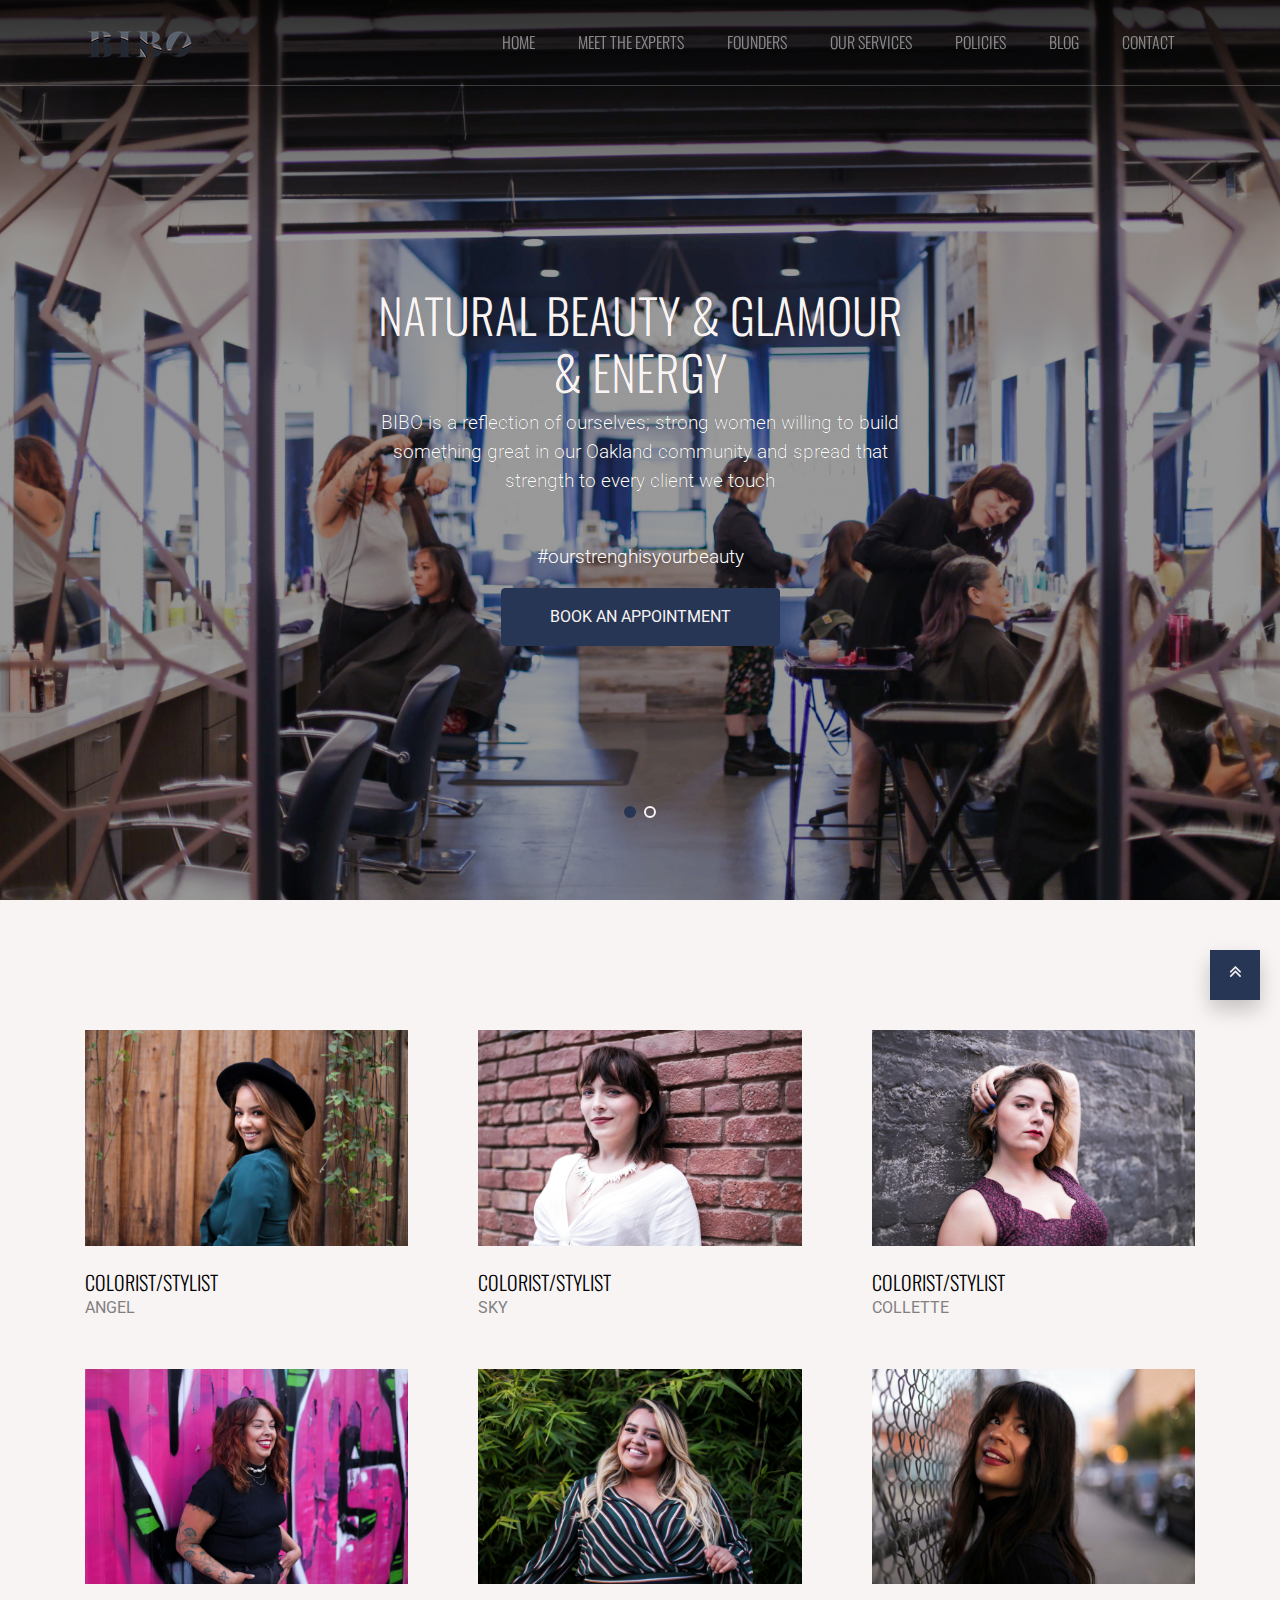
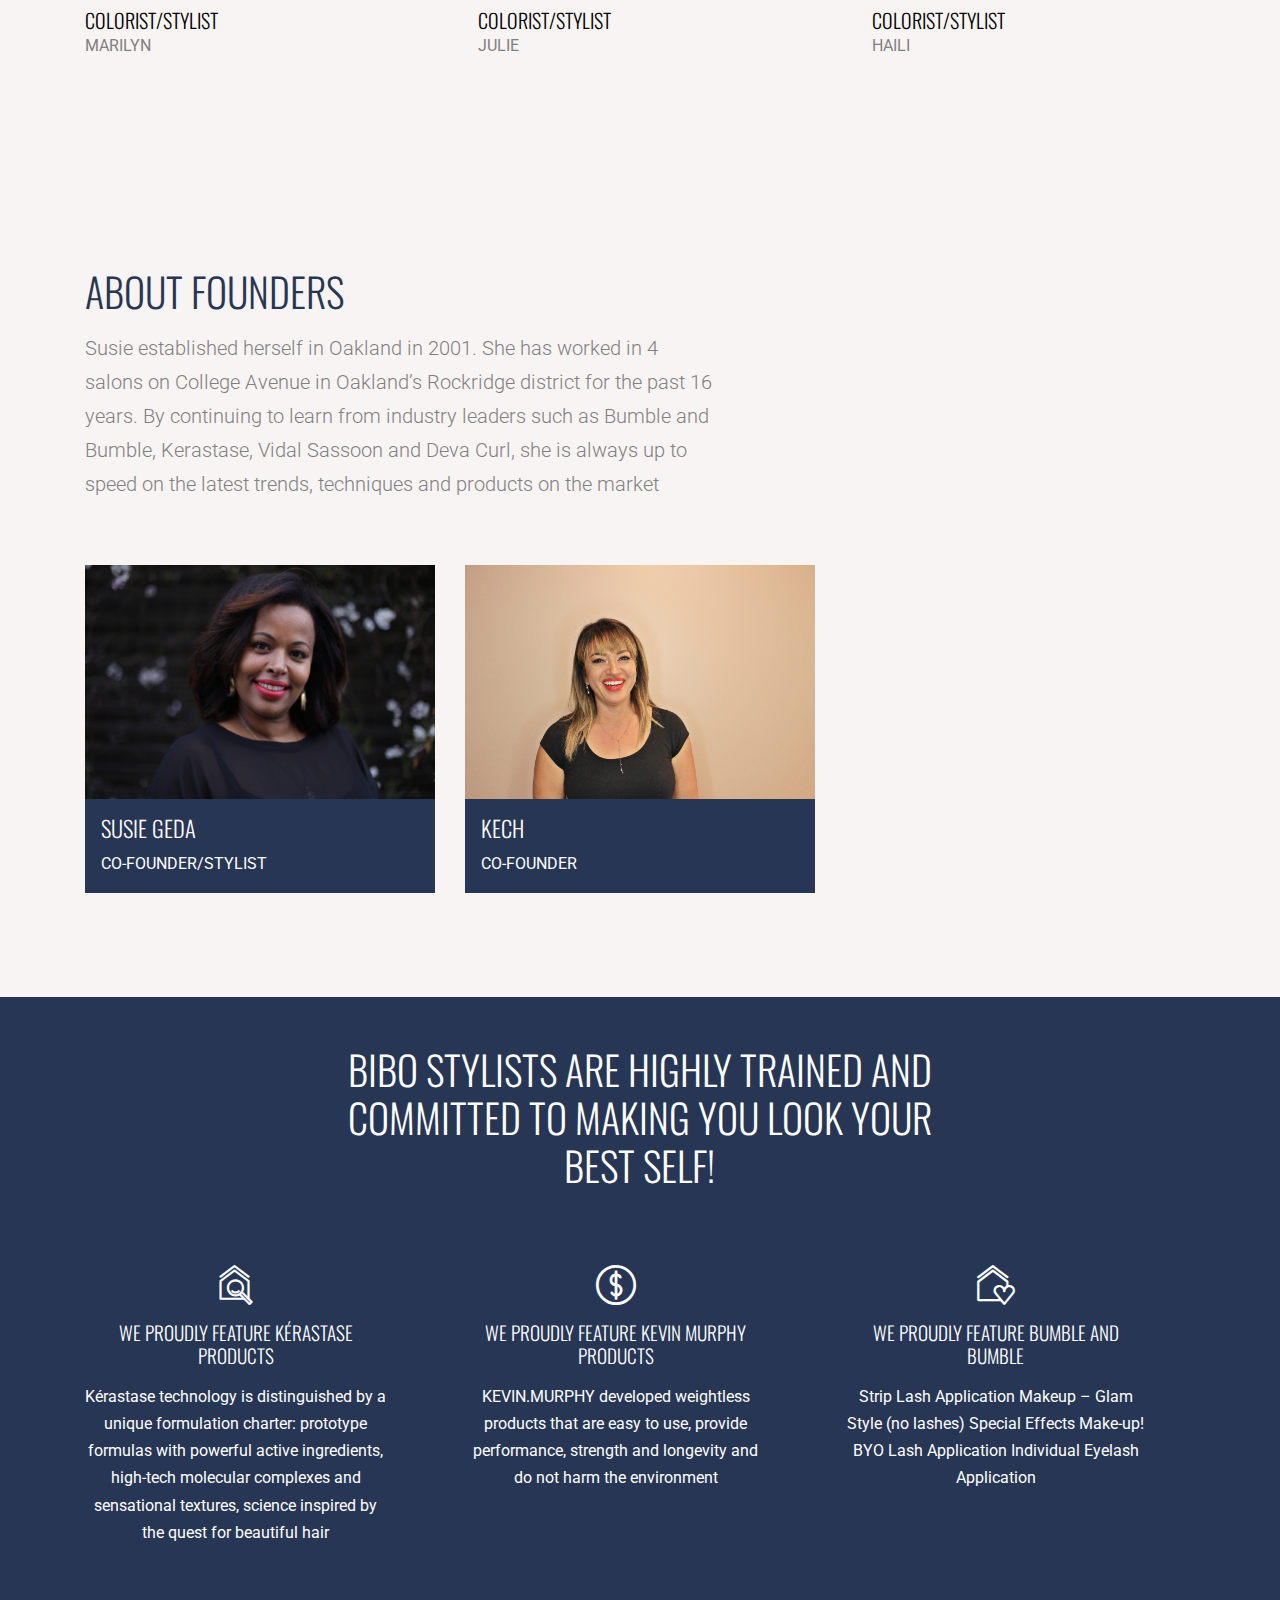
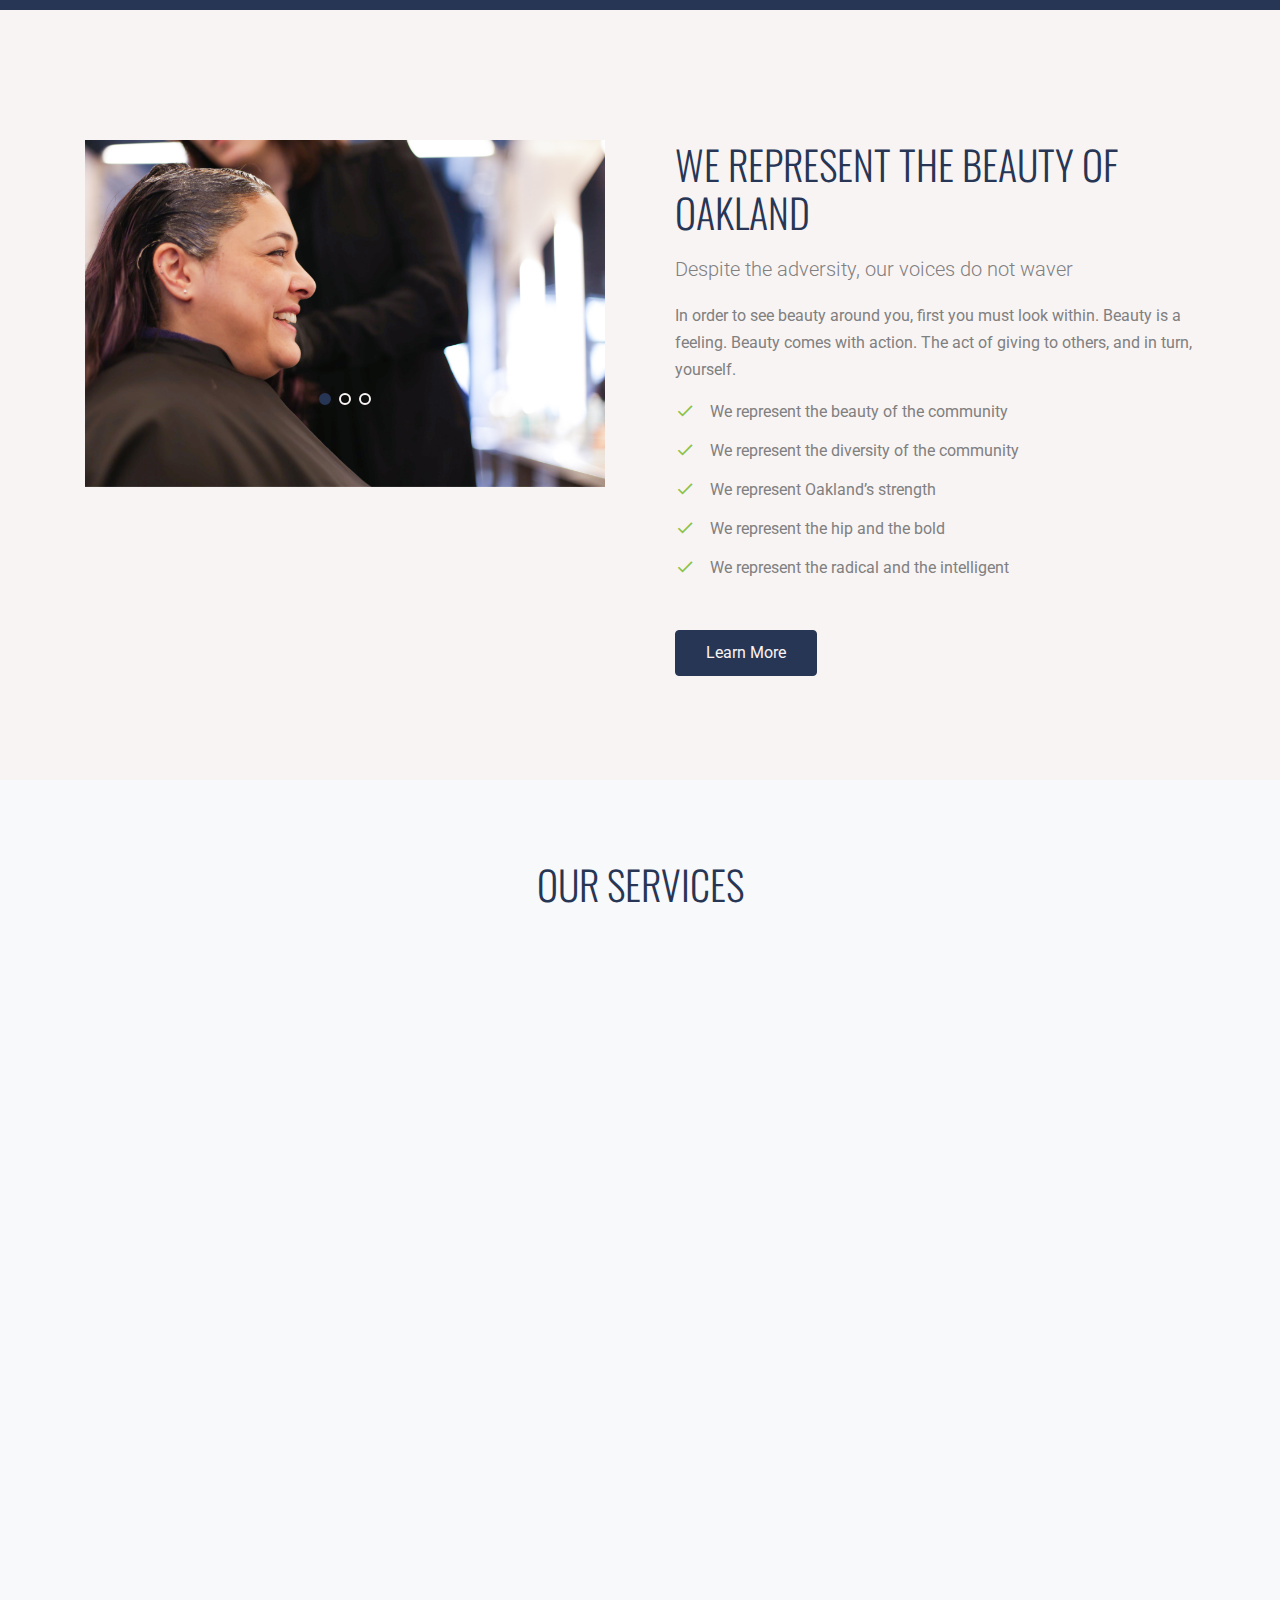
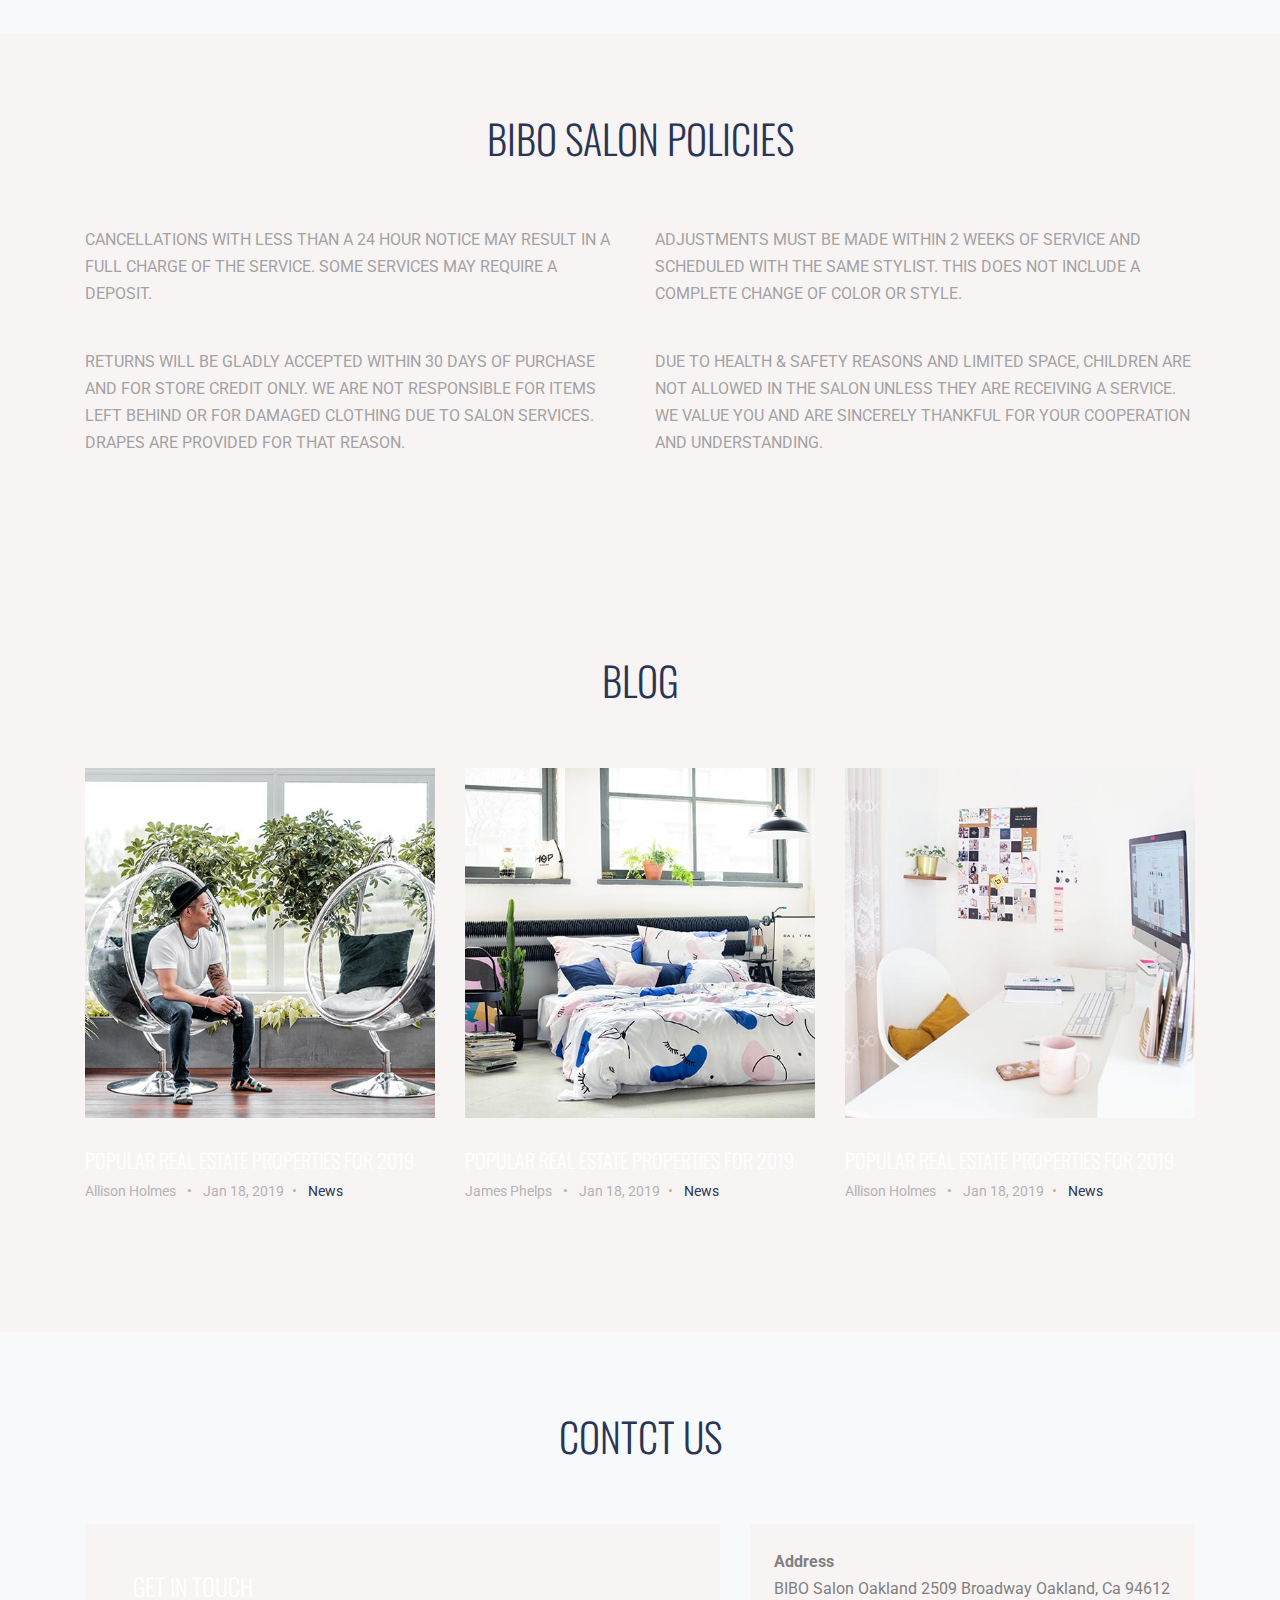
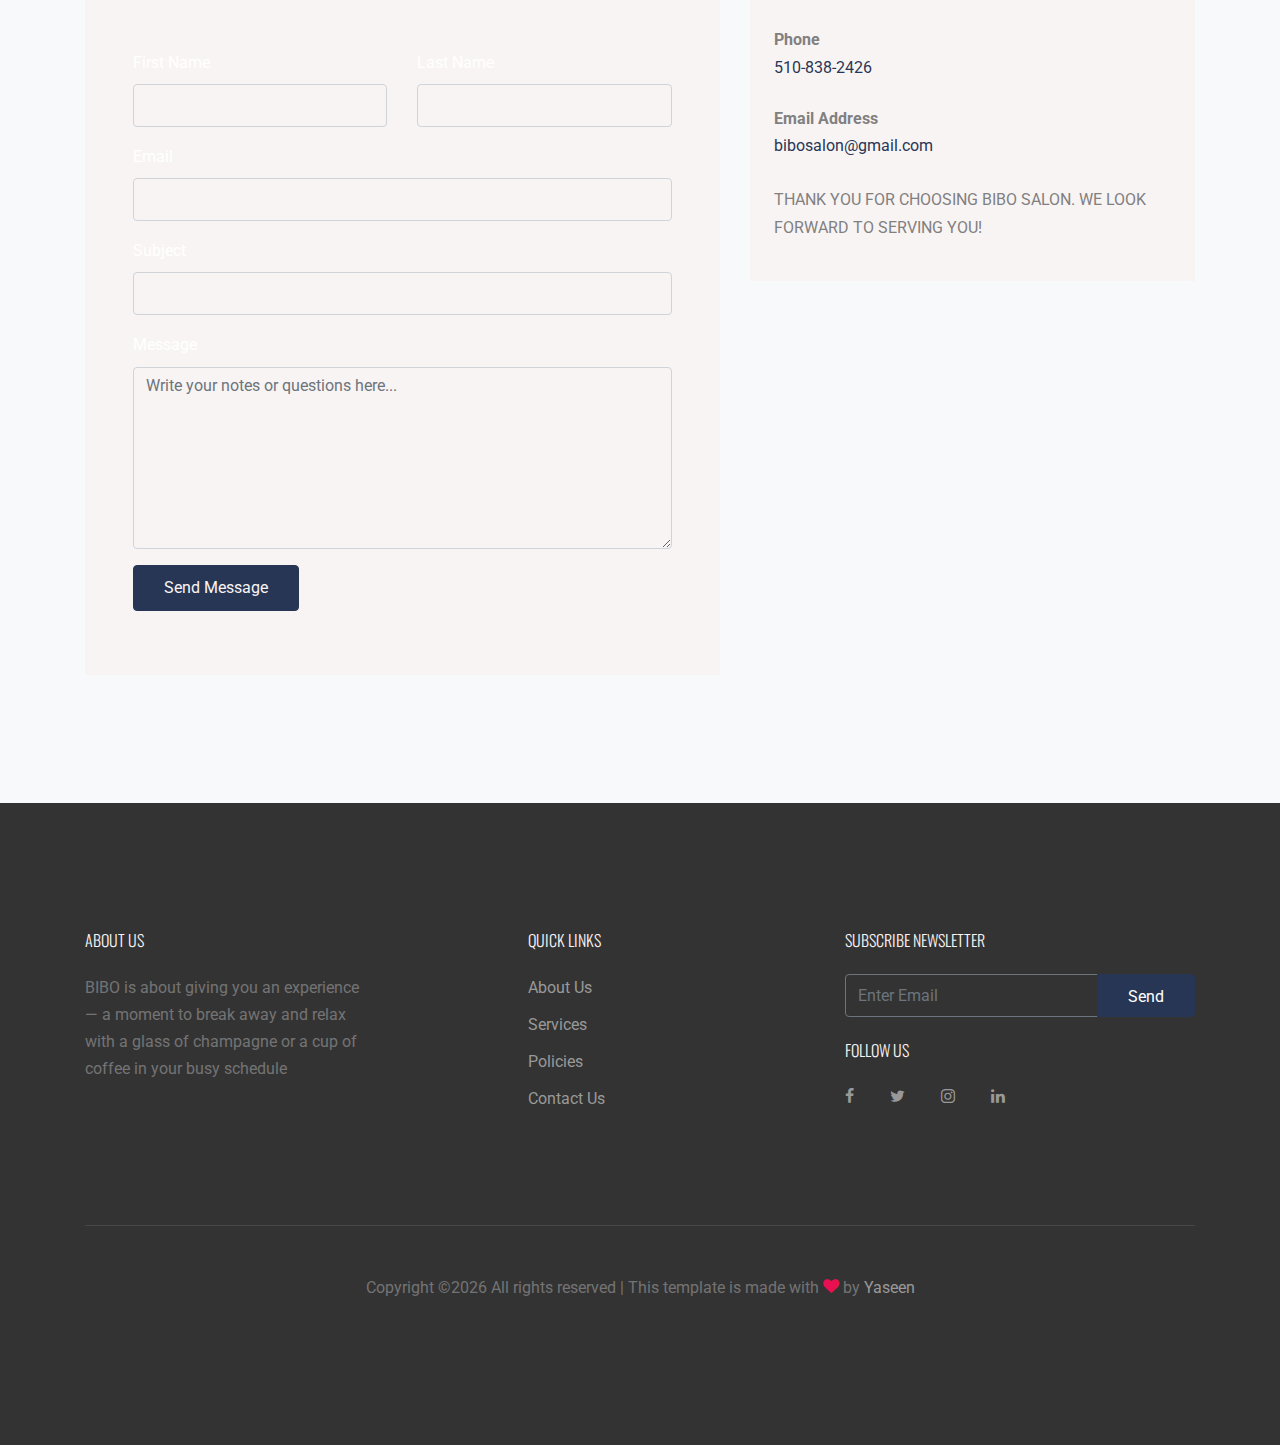
<file: index.html>
<!DOCTYPE html>
<html lang="en">
  <head>
    <title>BIBO &mdash; Website by YASEEN HUSSAIN</title>
    <meta charset="utf-8">
    <meta name="viewport" content="width=device-width, initial-scale=1, shrink-to-fit=no">

    <link href="https://fonts.googleapis.com/css?family=Roboto:300,400,900|Oswald:300,400,700" rel="stylesheet">
    <link rel="stylesheet" href="fonts/icomoon/style.css">

    <link rel="stylesheet" href="css/bootstrap.min.css">
    <link rel="stylesheet" href="css/jquery-ui.css">
    <link rel="stylesheet" href="css/owl.carousel.min.css">
    <link rel="stylesheet" href="css/owl.theme.default.min.css">
    <link rel="stylesheet" href="css/owl.theme.default.min.css">

    <link rel="stylesheet" href="css/jquery.fancybox.min.css">

    <link rel="stylesheet" href="css/bootstrap-datepicker.css">

    <link rel="stylesheet" href="fonts/flaticon/font/flaticon.css">

    <link rel="stylesheet" href="css/aos.css">

    <link rel="stylesheet" href="css/style.css">
    
  </head>
  <body data-spy="scroll" data-target=".site-navbar-target" data-offset="300">
  
  <div class="site-wrap">

    <div class="site-mobile-menu site-navbar-target">
      <div class="site-mobile-menu-header">
        <div class="site-mobile-menu-close mt-3">
          <span class="icon-close2 js-menu-toggle"></span>
        </div>
      </div>
      <div class="site-mobile-menu-body"></div>
    </div>
   
    
    <header class="site-navbar py-4 js-sticky-header site-navbar-target" role="banner">

      <div class="container">
        <div class="row align-items-center">
          
          <div class="col-6 col-xl-2">
            <h1 class="mb-0 site-logo m-0 p-0"><a href="index.html" class="mb-0"></a><img src="images/bibologo.png" alt=""></h1>
          </div>

          <div class="col-12 col-md-10 d-none d-xl-block">
            <nav class="site-navigation position-relative text-right" role="navigation">

              <ul class="site-menu main-menu js-clone-nav mr-auto d-none d-lg-block">
                <li><a href="#home-section" class="nav-link">Home</a></li>
                <li><a href="#properties-section" class="nav-link">MEET THE EXPERTS</a></li>
                <li><a href="#agents-section" class="nav-link">FOUNDERS</a></li>
                <li><a href="#services-section" class="nav-link">OUR SERVICES</a></li>
                <li><a href="#Policies-section" class="nav-link">Policies</a></li>
                <li><a href="#news-section" class="nav-link">BLOG</a></li>
                <li><a href="#contact-section" class="nav-link">Contact</a></li>
              </ul>
            </nav>
          </div>


          <div class="col-6 d-inline-block d-xl-none ml-md-0 py-3"><a href="#" class="site-menu-toggle js-menu-toggle text-white float-right"><span class="icon-menu h3"></span></a></div>

        </div>
      </div>
      
    </header>

    
    <div class="site-block-wrap">
    <div class="owl-carousel with-dots">
      <div class="site-blocks-cover overlay overlay-2" style="background-image: url(images/wideshot6.jpg);" data-aos="fade" id="home-section">


        <div class="container">
          <div class="row align-items-center justify-content-center">
            <div class="col-md-6 mt-lg-5 text-center">
              <h1 class="text-shadow">NATURAL BEAUTY  &amp; GLAMOUR &amp; ENERGY</h1>
              <p class="mb-5 text-shadow">BIBO is a reflection of ourselves; strong women willing to build something great in our Oakland community and spread
              that strength to every client we touch</p>
              <p>#ourstrenghisyourbeauty</p>
              <p><a href="https://go.booker.com/location/bibosalon/contact" target="_blank" class="btn btn-primary px-5 py-3">BOOK AN APPOINTMENT</a></p>
              
            </div>
          </div>
        </div>
  
        
      </div>  
  
      <div class="site-blocks-cover overlay overlay-2" style="background-image: url(images/IMG_0269.jpg);" data-aos="fade" id="home-section">
  
  
        <div class="container">
          <div class="row align-items-center justify-content-center">
            <div class="col-md-6 mt-lg-5 text-center">
              <h1 class="text-shadow">BIBO is a new kind of neighborhood salon</h1>
              <p class="mb-5 text-shadow">Founded by the idea that getting a blow out or beauty treatment should make you
              feel your best. It’s about respecting your time and allowing you to be your most authentic and confident self</p>
              <p>#ourstrenghisyourbeauty</p>
              <p><a href="https://go.booker.com/location/bibosalon/contact" target="_blank" class="btn btn-primary px-5 py-3">BOOK AN APPOINTMENT</a></p>
              
            </div>
          </div>
        </div>
  
        
      </div>  
    </div>   
    
  </div>      


  <div class="site-section" id="properties-section">
      <div class="container">
        <div class="row large-gutters">
          <div class="col-md-6 col-lg-4 mb-5 mb-lg-5 ">
            <div class="ftco-media-1">
              <div class="ftco-media-1-inner">
                <a href="angel.html" class="d-inline-block mb-4"><img src="images/angel.jpg" alt="Image" class="img-fluid"></a>
                <div class="ftco-media-details">
                  <h3>COLORIST/STYLIST</h3>
                  <p>ANGEL</p>
                  <strong></strong>
                </div>
          
              </div>
            </div>
          </div>

          <div class="col-md-6 col-lg-4 mb-5 mb-lg-5 ">
            <div class="ftco-media-1">
              <div class="ftco-media-1-inner">
                <a href="sky.html" class="d-inline-block mb-4"><img src="images/sky.jpg" alt="Image" class="img-fluid"></a>
                <div class="ftco-media-details">
                  <h3>COLORIST/STYLIST</h3>
                  <p>SKY</p>
                  <strong></strong>
                </div>
          
              </div>
            </div>
          </div>

          <div class="col-md-6 col-lg-4 mb-5 mb-lg-5 ">
            <div class="ftco-media-1">
              <div class="ftco-media-1-inner">
                <a href="collette.html" class="d-inline-block mb-4"><img src="images/collette.jpg" alt="Image"
                    class="img-fluid"></a>
                <div class="ftco-media-details">
                  <h3>COLORIST/STYLIST</h3>
                  <p>COLLETTE</p>
                  <strong></strong>
                </div>
          
              </div>
            </div>
          </div>

          <div class="col-md-6 col-lg-4 mb-5 mb-lg-5 ">
            <div class="ftco-media-1">
              <div class="ftco-media-1-inner">
                <a href="marilyn.html" class="d-inline-block mb-4"><img src="images/marilyn.jpg" alt="FImageo" class="img-fluid"></a>
                <div class="ftco-media-details">
                  <h3>COLORIST/STYLIST</h3>
                  <p>MARILYN</p>
                  <strong></strong>
                </div>
  
              </div> 
            </div>
          </div>

          <div class="col-md-6 col-lg-4 mb-5 mb-lg-5 ">
            <div class="ftco-media-1">
              <div class="ftco-media-1-inner">
                <a href="julie.html" class="d-inline-block mb-4"><img src="images/julie.jpg" alt="Image" class="img-fluid"></a>
                <div class="ftco-media-details">
                  <h3>COLORIST/STYLIST</h3>
                  <p>JULIE</p>
                  <strong></strong>
                </div>
          
              </div>
            </div>
          </div>

          <div class="col-md-6 col-lg-4 mb-5 mb-lg-5 ">
                <div class="ftco-media-1">
                  <div class="ftco-media-1-inner">
                    <a href="haili.html" class="d-inline-block mb-4"><img src="images/haili.jpg" alt="Image" class="img-fluid"></a>
                    <div class="ftco-media-details">
                      <h3>COLORIST/STYLIST</h3>
                      <p>HAILI</p>
                      <strong></strong>
                    </div>
                  </div> 
                </div>
          </div>

        </div>
      </div>
    </div>
    
    
    
    <section class="site-section" id="agents-section">
      <div class="container">
        <div class="row mb-5">
          <div class="col-md-7 text-left">
            <h2 class="section-title mb-3">ABOUT FOUNDERS</h2>
            <p class="lead">Susie established herself in Oakland in 2001. She has worked in 4 salons on College Avenue in Oakland’s Rockridge
            district for the past 16 years. By continuing to learn from industry leaders such as Bumble and Bumble, Kerastase, Vidal
            Sassoon and Deva Curl, she is always up to speed on the latest trends, techniques and products on the market</p>
          </div>
        </div>
        <div class="row">
          

          <div class="col-md-6 col-lg-4 mb-4">
            <div class="team-member">
              <figure>
                <ul class="social">
                  <li><a href="#"><span class="icon-facebook"></span></a></li>
                  <li><a href="#"><span class="icon-twitter"></span></a></li>
                  <li><a href="#"><span class="icon-linkedin"></span></a></li>
                  <li><a href="#"><span class="icon-instagram"></span></a></li>
                </ul>
                <img src="images/susie.jpg" alt="Image" class="img-fluid">
              </figure>
              <div class="p-3 bg-primary">
                <h3 class="mb-2">SUSIE GEDA</h3>
                <span class="position">CO-FOUNDER/STYLIST</span>
              </div>
            </div>
          </div>

          <div class="col-md-6 col-lg-4 mb-4">
            <div class="team-member">
              <figure>
                <ul class="social">
                  <li><a href="#"><span class="icon-facebook"></span></a></li>
                  <li><a href="#"><span class="icon-twitter"></span></a></li>
                  <li><a href="#"><span class="icon-linkedin"></span></a></li>
                  <li><a href="#"><span class="icon-instagram"></span></a></li>
                </ul>
                <img src="images/kech.jpg" alt="Image" class="img-fluid">
              </figure>
              <div class="p-3 bg-primary">
                <h3 class="mb-2">KECH</h3>
                <span class="position">CO-FOUNDER</span>
              </div>
            </div>
          </div>

          <!-- <div class="col-md-6 col-lg-4 mb-4">
            <div class="team-member">
              <figure>
                <ul class="social">
                  <li><a href="#"><span class="icon-facebook"></span></a></li>
                  <li><a href="#"><span class="icon-twitter"></span></a></li>
                  <li><a href="#"><span class="icon-linkedin"></span></a></li>
                  <li><a href="#"><span class="icon-instagram"></span></a></li>
                </ul>
                <img src="images/haili1.jpg" alt="Image" class="img-fluid">
              </figure>
              <div class="p-3 bg-primary">
                <h3 class="mb-2">HAILI</h3>
                <span class="position">CO-FOUNDER</span>
              </div>
            </div>
          </div> -->

          
        </div>
      </div>
    </section>

    <section class="py-5 bg-primary site-section how-it-works" id="howitworks-section">
      <div class="container">
        <div class="row mb-5 justify-content-center">
          <div class="col-md-7 text-center">
            <h2 class="section-title mb-3 text-black">BIBO stylists are highly trained and committed to making you look your best self!</h2>
          </div>
        </div>
        <div class="row">
          <div class="col-md-4 text-center">
            <div class="pr-5 first-step">
              <span class="text-black"></span>
              <span class="custom-icon flaticon-house text-black"></span>
              <h3 class="text-black">We proudly feature Kérastase products</h3>
              <p class="text-black">Kérastase technology is distinguished by a unique formulation charter: prototype formulas with powerful active
              ingredients, high-tech molecular complexes and sensational textures, science inspired by the quest for beautiful hair</p>
            </div>
          </div>

          <div class="col-md-4 text-center">
            <div class="pr-5 second-step">
              <span class="text-black"></span>
              <span class="custom-icon flaticon-coin text-black"></span>
              <h3 class="text-dark">We proudly feature Kevin Murphy products</h3>
              <p class="text-black">KEVIN.MURPHY developed weightless products that are easy to use, provide performance, strength and longevity and do not
              harm the environment</p>
            </div>
          </div>

          <div class="col-md-4 text-center">
            <div class="pr-5">
              <span class="text-black"></span>
              <span class="custom-icon flaticon-home text-black"></span>
              <h3 class="text-dark">We proudly feature Bumble and bumble</h3>
              <p class="text-black">Strip Lash Application
              Makeup – Glam Style (no lashes)
              Special Effects Make-up!
              BYO Lash Application
              Individual Eyelash Application</p>
            </div>
          </div>
        </div>
      </div>  
    </section>



    <section class="site-section" id="about-section">
      <div class="container">
        
        <div class="row large-gutters">
          <div class="col-lg-6 mb-5">

              <div class="owl-carousel slide-one-item with-dots">
                  <div><img src="images/IMG_0054.jpg" alt="Image" class="img-fluid"></div>
                  <div><img src="images/cut11.jpg" alt="Image" class="img-fluid"></div>
                  <div><img src="images/IMG_9686.jpg" alt="Image" class="img-fluid"></div>
                </div>

          </div>
          <div class="col-lg-6 ml-auto">
            
            <h2 class="section-title mb-3">We represent the beauty of Oakland</h2>
                <p class="lead">Despite the adversity, our voices do not waver</p>
                <p>In order to see beauty around you, first you must look within. Beauty is a feeling. Beauty comes with action. The act of
                giving to others, and in turn, yourself.</p>

                <ul class="list-unstyled ul-check success">
                  <li>We represent the beauty of the community</li>
                  <li>We represent the diversity of the community</li>
                  <li>We represent Oakland’s strength</li>
                  <li>We represent the hip and the bold</li>
                  <li>We represent the radical and the intelligent</li>
                </ul>

                <p><a href="#" class="btn btn-primary mr-2 mb-2">Learn More</a></p>
            
          </div>
        </div>
      </div>
    </section>

    

    <section class="site-section bg-light" id="services-section">
      <div class="container">
        <div class="row mb-5">
          <div class="col-12 text-center">
            <h2 class="section-title mb-3">Our Services</h2>
          </div>
        </div>
        <div class="row align-items-stretch">
          <div class="col-md-6 col-lg-4 mb-4 mb-lg-4" data-aos="fade-up">
            <div class="unit-4 d-flex">
              <div class="unit-4-icon mr-4"><span class="text-primary flaticon-house"></span></div>
              <div>
                <h3>BIBO Hairstyles</h3>
                <h5>BLOW OUTS</h5>
                <h5>TREATMENT AND BLOW DRY</h5>
                <h5>GLOSS AND BLOW DRY</h5>
                <h5>UPDO</h5>
                <h5>ADD A BRAID</h5>
                <p><a href="#">Learn More</a></p>
              </div>
            </div>
          </div>
          <div class="col-md-6 col-lg-4 mb-4 mb-lg-4" data-aos="fade-up" data-aos-delay="100">
            <div class="unit-4 d-flex">
              <div class="unit-4-icon mr-4"><span class="text-primary flaticon-coin"></span></div>
              <div>
                <h3>BIBO Haircuts</h3>
                <h5>CALLIGRAPHY HAIRCUT/STYLE</h5>
                <h5>CUT + STYLE</h5>
                <h5>bang trim (walk in only)</h5>
                <h5>devacut</h5>
                <p><a href="#">Learn More</a></p>
              </div>
            </div>
          </div>
          <div class="col-md-6 col-lg-4 mb-4 mb-lg-4" data-aos="fade-up" data-aos-delay="200">
            <div class="unit-4 d-flex">
              <div class="unit-4-icon mr-4"><span class="text-primary flaticon-home"></span></div>
              <div>
                <h3>BIBO HAIRCUTS</h3>
                <h5>CALIIGRAPHY HAIRCUT/STYLE</h5>
                <h5>CUT + STYLE</h5>
                <h5>BANG TRIM</h5>
                <p><a href="#">Learn More</a></p>
              </div>
            </div>
          </div>


          <div class="col-md-6 col-lg-4 mb-4 mb-lg-4" data-aos="fade-up" data-aos-delay="300">
            <div class="unit-4 d-flex">
              <div class="unit-4-icon mr-4"><span class="text-primary flaticon-flat"></span></div>
              <div>
                <h3>BIBO HAIR COLOR</h3>
                <h5>ALL OVER TINT</h5>
                <h5>TINT</h5>
                <h5>FULL HIGHLIGHTS</h5>
                <h5>PARTIAL HIGHLIGHTS</h5>
                <h5>BALAYAGE</h5>
                <h5>SPECIAL EFFECTS</h5>
                <h5>COLOR GLOSS</h5>
                <p><a href="#">Learn More</a></p>
              </div>
            </div>
          </div>
          <div class="col-md-6 col-lg-4 mb-4 mb-lg-4" data-aos="fade-up" data-aos-delay="400">
            <div class="unit-4 d-flex">
              <div class="unit-4-icon mr-4"><span class="text-primary flaticon-location"></span></div>
              <div>
                <h3>BIBO HAIR TEXTURE</h3>
                <h5>Keratin/Brazilian Blowouts</h5>
                <h5>Japanese Hair Straightening</h5>
                <p><a href="#">Learn More</a></p>
              </div>
            </div>
          </div>
          <div class="col-md-6 col-lg-4 mb-4 mb-lg-4" data-aos="fade-up" data-aos-delay="500">
            <div class="unit-4 d-flex">
              <div class="unit-4-icon mr-4"><span class="text-primary flaticon-mobile-phone"></span></div>
              <div>
                <h3>BIBO Hair Extensions</h3>
                <h5>*Priced by consultation</h5>
                <p><a href="#">Learn More</a></p>
              </div>
            </div>
          </div>

        </div>
      </div>
    </section>

    <section class="site-section testimonial-wrap" id="Policies-section">
      <div class="container">
        <div class="row mb-5">
          <div class="col-12 text-center">
            <h2 class="section-title mb-3">BIBO Salon Policies<h2>
          </div>
        </div>

        <div class="row">
            <div class="col-md-6 mb-4">
                <div class="ftco-testimonial-1">
                  <div>
                    <p>CANCELLATIONS WITH LESS THAN A 24 HOUR NOTICE MAY RESULT IN A FULL CHARGE OF THE SERVICE. SOME SERVICES MAY REQUIRE A
                    DEPOSIT.</p>
                  </div>
                </div>
              </div>
              <div class="col-md-6 mb-4">
                  <div class="ftco-testimonial-1">
                      <div>
                        <p>ADJUSTMENTS MUST BE MADE WITHIN 2 WEEKS OF SERVICE AND SCHEDULED WITH THE SAME STYLIST. THIS DOES NOT INCLUDE A COMPLETE
                        CHANGE OF COLOR OR STYLE.</p>
                      </div>
                    </div>
              </div> 

              <div class="col-md-6 mb-4">
                  <div class="ftco-testimonial-1">
                    <div>
                      <p>RETURNS WILL BE GLADLY ACCEPTED WITHIN 30 DAYS OF PURCHASE AND FOR STORE CREDIT ONLY. WE ARE NOT RESPONSIBLE FOR ITEMS
                      LEFT BEHIND OR FOR DAMAGED CLOTHING DUE TO SALON SERVICES. DRAPES ARE PROVIDED FOR THAT REASON.</p>
                    </div>
                  </div>
                </div>
                <div class="col-md-6 mb-4">
                    <div class="ftco-testimonial-1">
                        <div>
                          <p>DUE TO HEALTH & SAFETY REASONS AND LIMITED SPACE, CHILDREN ARE NOT ALLOWED IN THE SALON UNLESS THEY ARE RECEIVING A
                          SERVICE. WE VALUE YOU AND ARE SINCERELY THANKFUL FOR YOUR COOPERATION AND UNDERSTANDING.</p>
                        </div>
                      </div>
                </div> 
        </div>
      </div>
    </section>

    
    <section class="site-section" id="news-section">
      <div class="container">
        <div class="row mb-5">
          <div class="col-12 text-center">
            <h2 class="section-title mb-3">Blog</h2>
          </div>
        </div>

        <div class="row">
          <div class="col-md-6 col-lg-4 mb-4 mb-lg-4">
            <div class="h-entry">
              <a href="single.html"><img src="images/img_1.jpg" alt="Image" class="img-fluid"></a>
              <h2 class="font-size-regular"><a href="single.html" class="text-dark">Popular Real Estate Properties for 2019</a></h2>
              <div class="meta mb-4">Allison Holmes <span class="mx-2">&bullet;</span> Jan 18, 2019<span class="mx-2">&bullet;</span> <a href="single.html">News</a></div>
            </div> 
          </div>
          <div class="col-md-6 col-lg-4 mb-4 mb-lg-4">
            <div class="h-entry">
              <a href="single.html"><img src="images/img_2.jpg" alt="Image" class="img-fluid"></a>
              <h2 class="font-size-regular"><a href="single.html" class="text-dark">Popular Real Estate Properties for 2019</a></h2>
              <div class="meta mb-4">James Phelps <span class="mx-2">&bullet;</span> Jan 18, 2019<span class="mx-2">&bullet;</span> <a href="single.html">News</a></div>
              
            </div>
          </div>
          <div class="col-md-6 col-lg-4 mb-4 mb-lg-4">
            <div class="h-entry">
              <a href="single.html"><img src="images/img_3.jpg" alt="Image" class="img-fluid"></a>
              <h2 class="font-size-regular"><a href="single.html" class="text-dark">Popular Real Estate Properties for 2019</a></h2>
              <div class="meta mb-4">Allison Holmes <span class="mx-2">&bullet;</span> Jan 18, 2019<span class="mx-2">&bullet;</span> <a href="single.html">News</a></div>
            </div> 
          </div>
          
        </div>
      </div>
    </section>

   


    <section class="site-section bg-light bg-image" id="contact-section">
      <div class="container">
        <div class="row mb-5">
          <div class="col-12 text-center">
            <h2 class="section-title mb-3">Contct Us</h2>
          </div>
        </div>
        <div class="row">
          <div class="col-md-7 mb-5">

            

            <form action="mailto:bibosalon@gmail.com" class="p-5 bg-white">
              
              <h2 class="h4 text-black mb-5">Get In Touch</h2> 

              <div class="row form-group">
                <div class="col-md-6 mb-3 mb-md-0">
                  <label class="text-black" for="fname">First Name</label>
                  <input type="text" id="fname" class="form-control">
                </div>
                <div class="col-md-6">
                  <label class="text-black" for="lname">Last Name</label>
                  <input type="text" id="lname" class="form-control">
                </div>
              </div>

              <div class="row form-group">
                
                <div class="col-md-12">
                  <label class="text-black" for="email">Email</label> 
                  <input type="email" id="email" class="form-control">
                </div>
              </div>

              <div class="row form-group">
                
                <div class="col-md-12">
                  <label class="text-black" for="subject">Subject</label> 
                  <input type="subject" id="subject" class="form-control">
                </div>
              </div>

              <div class="row form-group">
                <div class="col-md-12">
                  <label class="text-black" for="message">Message</label> 
                  <textarea name="message" id="message" cols="30" rows="7" class="form-control" placeholder="Write your notes or questions here..."></textarea>
                </div>
              </div>

              <div class="row form-group">
                <div class="col-md-12">
                  <input type="submit" value="Send Message" class="btn btn-primary btn-md text-white">
                </div>
              </div>

  
            </form>
          </div>
          <div class="col-md-5">
            
            <div class="p-4 mb-3 bg-white">
              <p class="mb-0 font-weight-bold">Address</p>
              <p class="mb-4">BIBO Salon Oakland 2509 Broadway Oakland, Ca 94612</p>

              <p class="mb-0 font-weight-bold">Phone</p>
              <p class="mb-4"><a href="#">510-838-2426</a></p>

              <p class="mb-0 font-weight-bold">Email Address</p>
              <p class="mb-0"><a href="#">bibosalon@gmail.com</a></p>
              <br>
              <p>THANK YOU FOR CHOOSING BIBO SALON. WE LOOK FORWARD TO SERVING YOU!</p>

            </div>
            
          </div>
        </div>
      </div>
    </section>

    
    <footer class="site-footer">
      <div class="container">
        <div class="row">
          <div class="col-md-8">
            <div class="row">
              <div class="col-md-5">
                <h2 class="footer-heading mb-4">About Us</h2>
                <p>BIBO is about giving you an experience— a moment to break away and relax with a glass of champagne or a cup of coffee in
                your busy schedule</p>
              </div>
              <div class="col-md-3 mx-auto">
                <h2 class="footer-heading mb-4">Quick Links</h2>
                <ul class="list-unstyled">
                  <li><a href="#">About Us</a></li>
                  <li><a href="#">Services</a></li>
                  <li><a href="#Policies-section">Policies</a></li>
                  <li><a href="#">Contact Us</a></li>
                </ul>
              </div>
              
            </div>
          </div>
          <div class="col-md-4">
            <div class="mb-4">
              <h2 class="footer-heading mb-4">Subscribe Newsletter</h2>
            <form action="#" method="post" class="footer-subscribe">
              <div class="input-group mb-3">
                <input type="text" class="form-control border-secondary text-white bg-transparent" placeholder="Enter Email" aria-label="Enter Email" aria-describedby="button-addon2">
                <div class="input-group-append">
                  <button class="btn btn-primary text-black" type="button" id="button-addon2">Send</button>
                </div>
              </div>
            </form>  
            </div>
            
            <div class="">
              <h2 class="footer-heading mb-4">Follow Us</h2>
                <a href="https://www.facebook.com/BIBOsalon/" class="pl-0 pr-3"><span class="icon-facebook"></span></a>
                <a href="https://twitter.com/BiboSalon" class="pl-3 pr-3"><span class="icon-twitter"></span></a>
                <a href="https://www.instagram.com/bibosalon/" class="pl-3 pr-3"><span class="icon-instagram"></span></a>
                <a href="https://www.linkedin.com/company/bibo-salon/" class="pl-3 pr-3"><span class="icon-linkedin"></span></a>
            </div>


          </div>
        </div>
        <div class="row pt-5 mt-5 text-center">
          <div class="col-md-12">
            <div class="border-top pt-5">
            <p class="copyright">
            <!-- Link back to Yaseen can't be removed. Template is licensed under CC BY 3.0. -->
            Copyright &copy;<script>document.write(new Date().getFullYear());</script> All rights reserved | This template is made with <i class="icon-heart text-danger" aria-hidden="true"></i> by <a href="https://github.com/yaseenagag" target="_blank" >Yaseen</a>
            <!-- Link back to Yaseen can't be removed. Template is licensed under CC BY 3.0. -->
            </p>
            </div>
          </div>
          
        </div>
      </div>
    </footer>

  </div> <!-- .site-wrap -->

  <a href="#top" class="gototop"><span class="icon-angle-double-up"></span></a> 

  <script src="js/jquery-3.3.1.min.js"></script>
  <script src="js/jquery-ui.js"></script>
  <script src="js/popper.min.js"></script>
  <script src="js/bootstrap.min.js"></script>
  <script src="js/owl.carousel.min.js"></script>
  <script src="js/jquery.countdown.min.js"></script>
  <script src="js/bootstrap-datepicker.min.js"></script>
  <script src="js/jquery.easing.1.3.js"></script>
  <script src="js/aos.js"></script>
  <script src="js/jquery.fancybox.min.js"></script>
  <script src="js/jquery.sticky.js"></script>

  
  <script src="js/main.js"></script>
    
  </body>
</html>
</file>
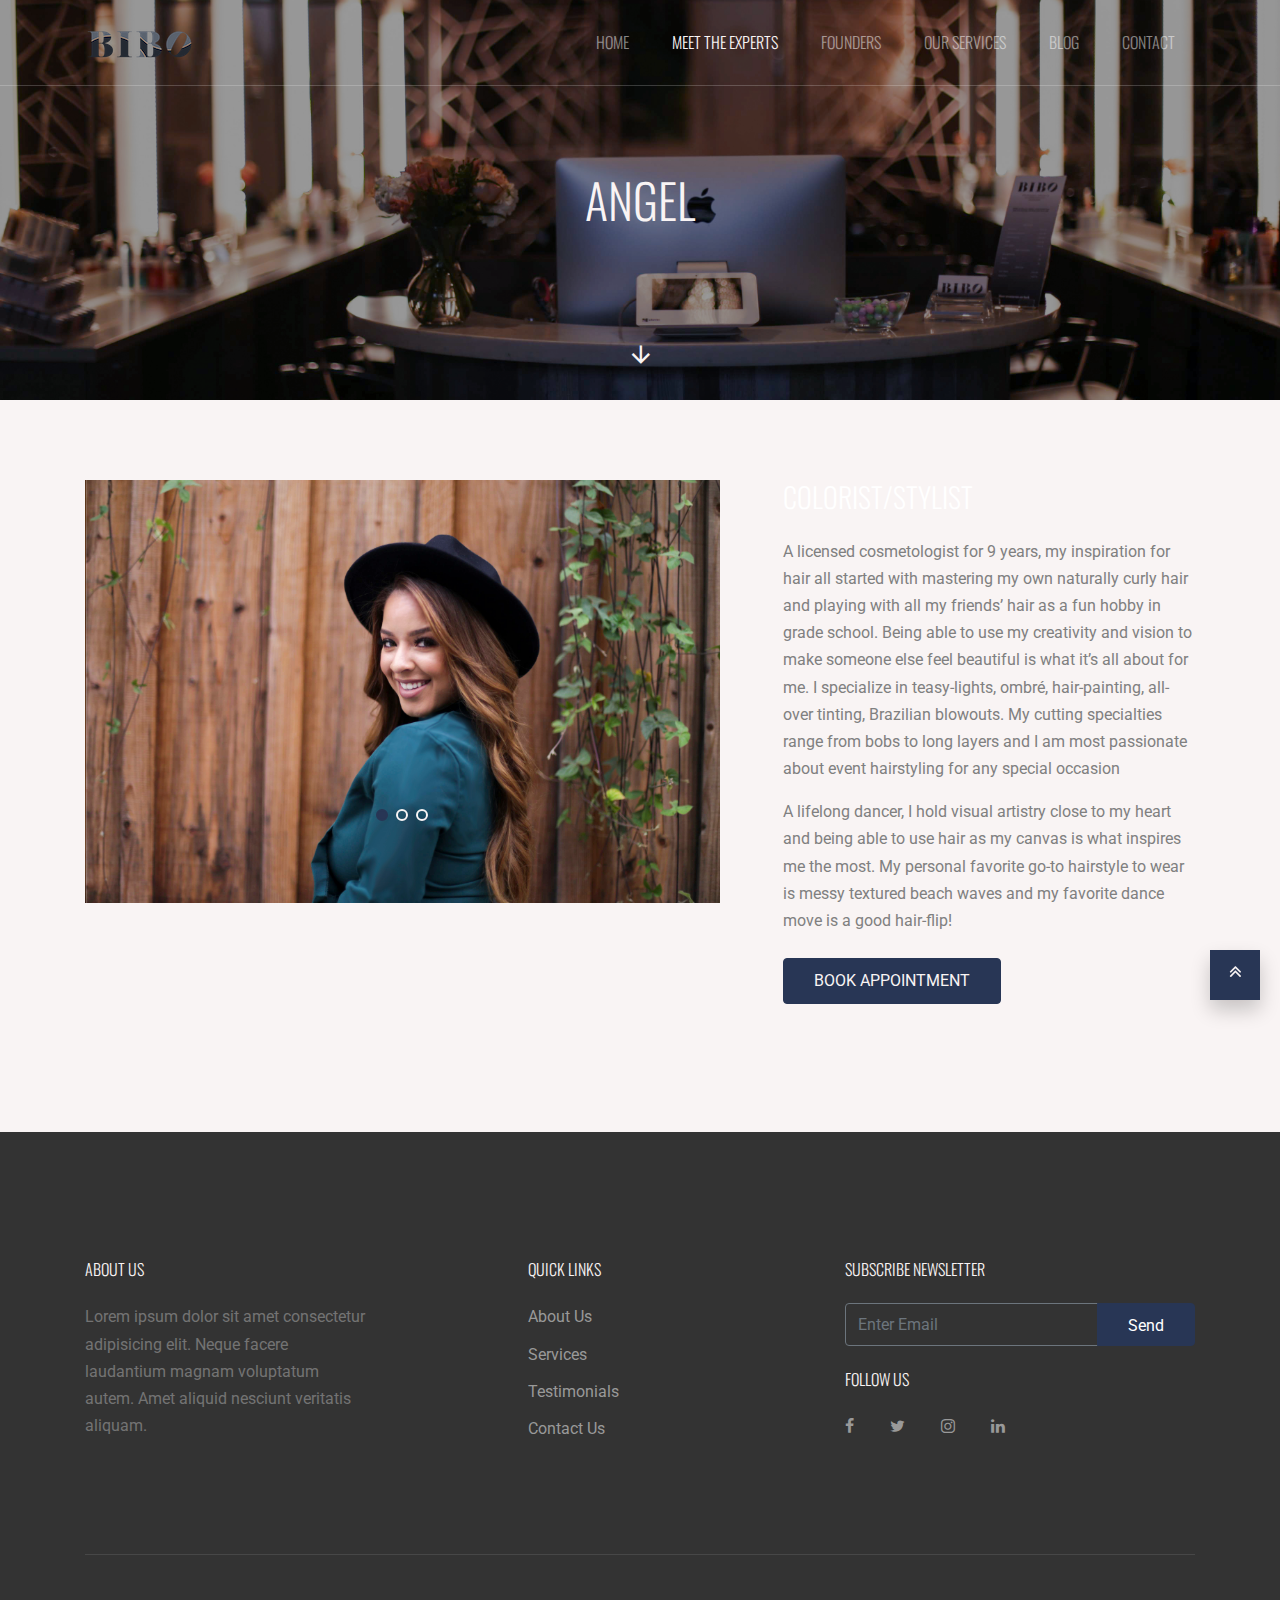
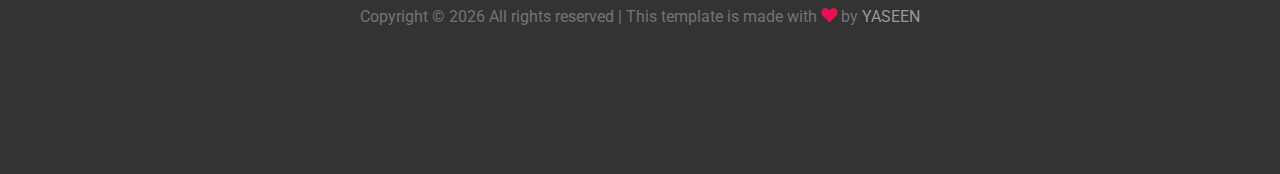
<file: angel.html>
<!DOCTYPE html>
<html lang="en">

<head>
  <title>BIBO &mdash; Website Template by Yaseen</title>
  <meta charset="utf-8">
  <meta name="viewport" content="width=device-width, initial-scale=1, shrink-to-fit=no">

  <link href="https://fonts.googleapis.com/css?family=Roboto:300,400,900|Oswald:300,400,700" rel="stylesheet">
  <link rel="stylesheet" href="fonts/icomoon/style.css">

  <link rel="stylesheet" href="css/bootstrap.min.css">
  <link rel="stylesheet" href="css/jquery-ui.css">
  <link rel="stylesheet" href="css/owl.carousel.min.css">
  <link rel="stylesheet" href="css/owl.theme.default.min.css">
  <link rel="stylesheet" href="css/owl.theme.default.min.css">

  <link rel="stylesheet" href="css/jquery.fancybox.min.css">

  <link rel="stylesheet" href="css/bootstrap-datepicker.css">

  <link rel="stylesheet" href="fonts/flaticon/font/flaticon.css">

  <link rel="stylesheet" href="css/aos.css">

  <link rel="stylesheet" href="css/style.css">

</head>

<body data-spy="scroll" data-target=".site-navbar-target" data-offset="300">

  <div class="site-wrap">

    <div class="site-mobile-menu site-navbar-target">
      <div class="site-mobile-menu-header">
        <div class="site-mobile-menu-close mt-3">
          <span class="icon-close2 js-menu-toggle"></span>
        </div>
      </div>
      <div class="site-mobile-menu-body"></div>
    </div>


    <header class="site-navbar py-4 js-sticky-header site-navbar-target" role="banner">

      <div class="container">
        <div class="row align-items-center">

          <div class="col-6 col-xl-2">
            <h1 class="mb-0 site-logo m-0 p-0"><a href="index.html" class="mb-0"></a><img src="images/bibologo.png"
                alt=""></h1>
          </div>

          <div class="col-12 col-md-10 d-none d-xl-block">
            <nav class="site-navigation position-relative text-right" role="navigation">

              <ul class="site-menu main-menu js-clone-nav mr-auto d-none d-lg-block">
                <li><a href="index.html#home-section" class="nav-link">Home</a></li>
                <li><a href="index.html#properties-section" class="nav-link active">MEET THE EXPERTS</a></li>
                <li><a href="index.html#agents-section" class="nav-link">FOUNDERS</a></li>
                <li><a href="index.html#about-section" class="nav-link">OUR SERVICES</a></li>
                <li><a href="index.html#news-section" class="nav-link">BLOG</a></li>
                <li><a href="index.html#contact-section" class="nav-link">Contact</a></li>
              </ul>
            </nav>
          </div>


          <div class="col-6 d-inline-block d-xl-none ml-md-0 py-3"><a href="#"
              class="site-menu-toggle js-menu-toggle text-white float-right"><span class="icon-menu h3"></span></a>
          </div>

        </div>
      </div>

    </header>


    <div class="site-blocks-cover inner-page-cover overlay" style="background-image: url(images/IMG_0269.jpg);"
      data-aos="fade">
      <div class="container">
        <div class="row align-items-center justify-content-center">
          <div class="col-md-5 mx-auto mt-lg-5 text-center">
            <h1>ANGEL</h1>
            <p class="mb-5"><strong class="text-white"></strong></p>

          </div>
        </div>
      </div>

      <a href="#property-details" class="smoothscroll arrow-down"><span class="icon-arrow_downward"></span></a>
    </div>



    <div class="site-section" id="property-details">
      <div class="container">
        <div class="row">
          <div class="col-lg-7">
            <div class="owl-carousel slide-one-item with-dots">
              <div><img src="images/angel.jpg" alt="Image" class="img-fluid"></div>
              <div><img src="images/angel3.jpg" alt="Image" class="img-fluid"></div>
              <div><img src="images/angel4.jpg" alt="Image" class="img-fluid"></div>
            </div>
          </div>
          <div class="col-lg-5 pl-lg-5 ml-auto">

            <div class="mb-5">
              <h3 class="text-black mb-4">COLORIST/STYLIST</h3>
              <p>A licensed cosmetologist for 9 years, my inspiration for hair all started with mastering my own naturally curly hair and
              playing with all my friends’ hair as a fun hobby in grade school.
              Being able to use my creativity and vision to make someone else feel beautiful is what it’s all about for me. I
              specialize in teasy-lights, ombré, hair-painting, all-over tinting, Brazilian blowouts. My cutting specialties range
              from bobs to long layers and I am most passionate about event hairstyling for any special occasion</p>
              <p>A lifelong dancer, I hold visual artistry close to my heart and being able to use hair as my canvas is what inspires me
              the most. My personal favorite go-to hairstyle to wear is messy textured beach waves and my favorite dance move is a
              good hair-flip!</p>
              <p class="mb-4"></p>
              <p><a href="https://go.booker.com/location/bibosalon/contact" class="btn btn-primary">BOOK APPOINTMENT</a>
              </p>
            </div>

          </div>
        </div>
      </div>
    </div>


    <footer class="site-footer">
      <div class="container">
        <div class="row">
          <div class="col-md-8">
            <div class="row">
              <div class="col-md-5">
                <h2 class="footer-heading mb-4">About Us</h2>
                <p>Lorem ipsum dolor sit amet consectetur adipisicing elit. Neque facere laudantium magnam voluptatum
                  autem. Amet aliquid nesciunt veritatis aliquam.</p>
              </div>
              <div class="col-md-3 mx-auto">
                <h2 class="footer-heading mb-4">Quick Links</h2>
                <ul class="list-unstyled">
                  <li><a href="#">About Us</a></li>
                  <li><a href="#">Services</a></li>
                  <li><a href="#">Testimonials</a></li>
                  <li><a href="#">Contact Us</a></li>
                </ul>
              </div>

            </div>
          </div>
          <div class="col-md-4">
            <div class="mb-4">
              <h2 class="footer-heading mb-4">Subscribe Newsletter</h2>
              <form action="#" method="post" class="footer-subscribe">
                <div class="input-group mb-3">
                  <input type="text" class="form-control border-secondary text-white bg-transparent"
                    placeholder="Enter Email" aria-label="Enter Email" aria-describedby="button-addon2">
                  <div class="input-group-append">
                    <button class="btn btn-primary text-black" type="button" id="button-addon2">Send</button>
                  </div>
                </div>
              </form>
            </div>

            <div class="">
              <h2 class="footer-heading mb-4">Follow Us</h2>
              <a href="https://www.facebook.com/BIBOsalon/" class="pl-0 pr-3"><span class="icon-facebook"></span></a>
              <a href="https://twitter.com/BiboSalon" class="pl-3 pr-3"><span class="icon-twitter"></span></a>
              <a href="https://www.instagram.com/bibosalon/" class="pl-3 pr-3"><span class="icon-instagram"></span></a>
              <a href="https://www.linkedin.com/company/bibo-salon/" class="pl-3 pr-3"><span
                  class="icon-linkedin"></span></a>
            </div>


          </div>
        </div>
        <div class="row pt-5 mt-5 text-center">
          <div class="col-md-12">
            <div class="border-top pt-5">
              <p class="copyright">
                <!-- Link back to Yaseen can't be removed. Template is licensed under CC BY 3.0. -->
                Copyright &copy;
                <script>document.write(new Date().getFullYear());</script> All rights reserved | This template is made
                with <i class="icon-heart text-danger" aria-hidden="true"></i> by <a href="" target="_blank">YASEEN</a>

              </p>
            </div>
          </div>

        </div>
      </div>
    </footer>

  </div> <!-- .site-wrap -->

  <a href="#top" class="gototop"><span class="icon-angle-double-up"></span></a>

  <script src="js/jquery-3.3.1.min.js"></script>
  <script src="js/jquery-ui.js"></script>
  <script src="js/popper.min.js"></script>
  <script src="js/bootstrap.min.js"></script>
  <script src="js/owl.carousel.min.js"></script>
  <script src="js/jquery.countdown.min.js"></script>
  <script src="js/bootstrap-datepicker.min.js"></script>
  <script src="js/jquery.easing.1.3.js"></script>
  <script src="js/aos.js"></script>
  <script src="js/jquery.fancybox.min.js"></script>
  <script src="js/jquery.sticky.js"></script>


  <script src="js/main.js"></script>

</body>

</html>
</file>
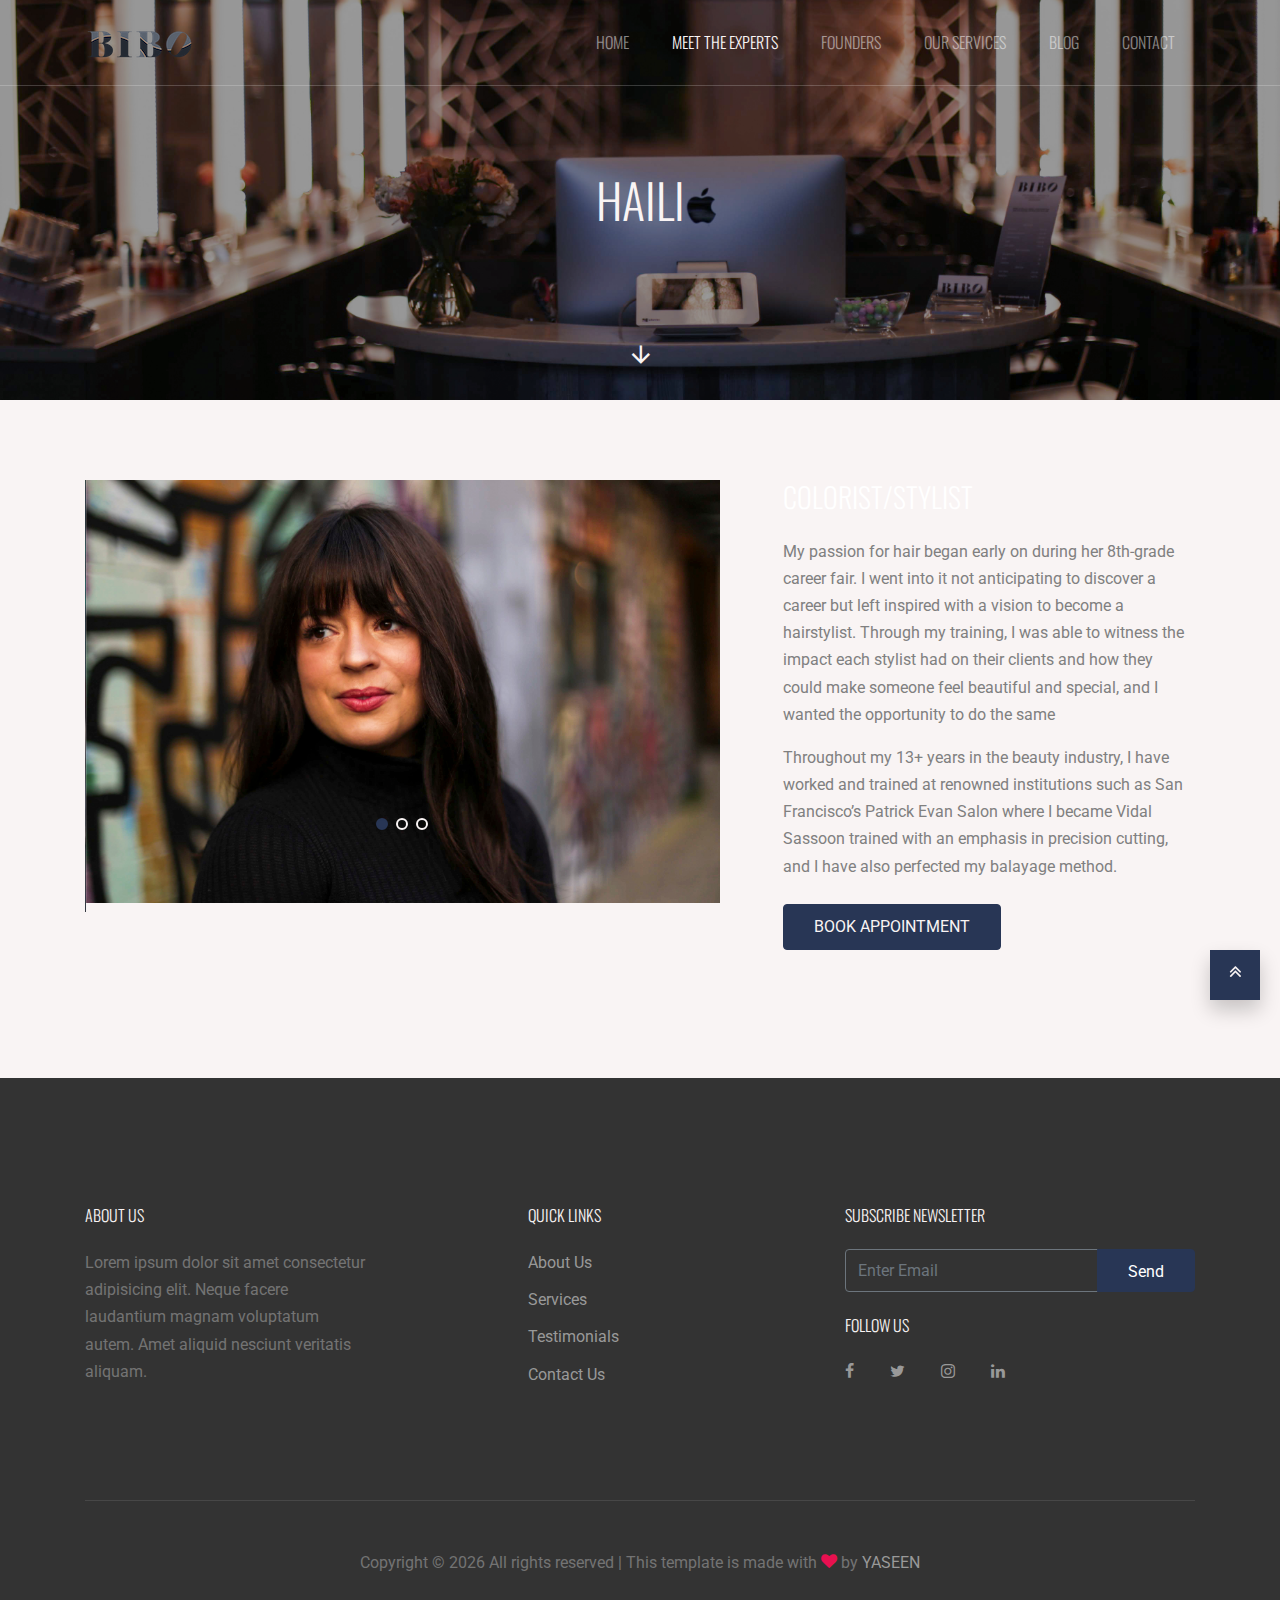
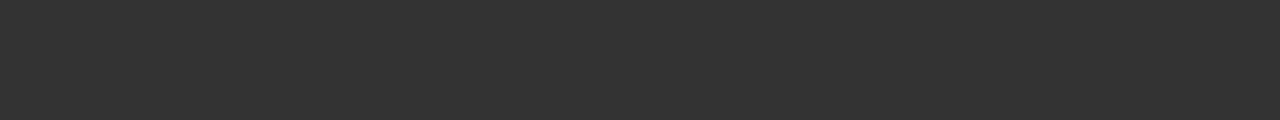
<file: haili.html>
<!DOCTYPE html>
<html lang="en">

<head>
  <title>BIBO &mdash; Website Template by Yaseen</title>
  <meta charset="utf-8">
  <meta name="viewport" content="width=device-width, initial-scale=1, shrink-to-fit=no">

  <link href="https://fonts.googleapis.com/css?family=Roboto:300,400,900|Oswald:300,400,700" rel="stylesheet">
  <link rel="stylesheet" href="fonts/icomoon/style.css">

  <link rel="stylesheet" href="css/bootstrap.min.css">
  <link rel="stylesheet" href="css/jquery-ui.css">
  <link rel="stylesheet" href="css/owl.carousel.min.css">
  <link rel="stylesheet" href="css/owl.theme.default.min.css">
  <link rel="stylesheet" href="css/owl.theme.default.min.css">

  <link rel="stylesheet" href="css/jquery.fancybox.min.css">

  <link rel="stylesheet" href="css/bootstrap-datepicker.css">

  <link rel="stylesheet" href="fonts/flaticon/font/flaticon.css">

  <link rel="stylesheet" href="css/aos.css">

  <link rel="stylesheet" href="css/style.css">

</head>

<body data-spy="scroll" data-target=".site-navbar-target" data-offset="300">

  <div class="site-wrap">

    <div class="site-mobile-menu site-navbar-target">
      <div class="site-mobile-menu-header">
        <div class="site-mobile-menu-close mt-3">
          <span class="icon-close2 js-menu-toggle"></span>
        </div>
      </div>
      <div class="site-mobile-menu-body"></div>
    </div>


    <header class="site-navbar py-4 js-sticky-header site-navbar-target" role="banner">

      <div class="container">
        <div class="row align-items-center">

          <div class="col-6 col-xl-2">
            <h1 class="mb-0 site-logo m-0 p-0"><a href="index.html" class="mb-0"></a><img src="images/bibologo.png"
                alt=""></h1>
          </div>

          <div class="col-12 col-md-10 d-none d-xl-block">
            <nav class="site-navigation position-relative text-right" role="navigation">

              <ul class="site-menu main-menu js-clone-nav mr-auto d-none d-lg-block">
                <li><a href="index.html#home-section" class="nav-link">Home</a></li>
                <li><a href="index.html#properties-section" class="nav-link active">MEET THE EXPERTS</a></li>
                <li><a href="index.html#agents-section" class="nav-link">FOUNDERS</a></li>
                <li><a href="index.html#about-section" class="nav-link">OUR SERVICES</a></li>
                <li><a href="index.html#news-section" class="nav-link">BLOG</a></li>
                <li><a href="index.html#contact-section" class="nav-link">Contact</a></li>
              </ul>
            </nav>
          </div>


          <div class="col-6 d-inline-block d-xl-none ml-md-0 py-3"><a href="#"
              class="site-menu-toggle js-menu-toggle text-white float-right"><span class="icon-menu h3"></span></a>
          </div>

        </div>
      </div>

    </header>


    <div class="site-blocks-cover inner-page-cover overlay" style="background-image: url(images/IMG_0269.jpg);"
      data-aos="fade">
      <div class="container">
        <div class="row align-items-center justify-content-center">
          <div class="col-md-5 mx-auto mt-lg-5 text-center">
            <h1>HAILI</h1>
            <p class="mb-5"><strong class="text-white"></strong></p>

          </div>
        </div>
      </div>

      <a href="#property-details" class="smoothscroll arrow-down"><span class="icon-arrow_downward"></span></a>
    </div>



    <div class="site-section" id="property-details">
      <div class="container">
        <div class="row">
          <div class="col-lg-7">
            <div class="owl-carousel slide-one-item with-dots">
              <div><img src="images/haili1.jpg" alt="Image" class="img-fluid"></div>
              <div><img src="images/haili2.jpg" alt="Image" class="img-fluid"></div>
              <div><img src="images/haili3.jpg" alt="Image" class="img-fluid"></div>
            </div>
          </div>
          <div class="col-lg-5 pl-lg-5 ml-auto">
            <div class="mb-5">
              <h3 class="text-black mb-4">COLORIST/STYLIST</h3>
              <p>My passion for hair began early on during her 8th-grade career fair. I went into it not anticipating to discover a
              career but left inspired with a vision to become a hairstylist. Through my training, I was able to witness the impact
              each stylist had on their clients and how they could make someone feel beautiful and
              special, and I wanted the opportunity to do the same</p>
              <p>Throughout my 13+ years in the beauty industry, I have worked and trained at renowned institutions such as San
              Francisco’s Patrick Evan Salon where I became Vidal Sassoon trained with an emphasis in precision cutting, and I have
              also perfected my balayage method.</p>
              <p class="mb-4"></p>
              <p><a href="https://go.booker.com/location/bibosalon/contact" class="btn btn-primary">BOOK APPOINTMENT</a>
              </p>
            </div>

          </div>
        </div>
      </div>
    </div>


    <footer class="site-footer">
      <div class="container">
        <div class="row">
          <div class="col-md-8">
            <div class="row">
              <div class="col-md-5">
                <h2 class="footer-heading mb-4">About Us</h2>
                <p>Lorem ipsum dolor sit amet consectetur adipisicing elit. Neque facere laudantium magnam voluptatum
                  autem. Amet aliquid nesciunt veritatis aliquam.</p>
              </div>
              <div class="col-md-3 mx-auto">
                <h2 class="footer-heading mb-4">Quick Links</h2>
                <ul class="list-unstyled">
                  <li><a href="#">About Us</a></li>
                  <li><a href="#">Services</a></li>
                  <li><a href="#">Testimonials</a></li>
                  <li><a href="#">Contact Us</a></li>
                </ul>
              </div>

            </div>
          </div>
          <div class="col-md-4">
            <div class="mb-4">
              <h2 class="footer-heading mb-4">Subscribe Newsletter</h2>
              <form action="#" method="post" class="footer-subscribe">
                <div class="input-group mb-3">
                  <input type="text" class="form-control border-secondary text-white bg-transparent"
                    placeholder="Enter Email" aria-label="Enter Email" aria-describedby="button-addon2">
                  <div class="input-group-append">
                    <button class="btn btn-primary text-black" type="button" id="button-addon2">Send</button>
                  </div>
                </div>
              </form>
            </div>

            <div class="">
              <h2 class="footer-heading mb-4">Follow Us</h2>
              <a href="https://www.facebook.com/BIBOsalon/" class="pl-0 pr-3"><span class="icon-facebook"></span></a>
              <a href="https://twitter.com/BiboSalon" class="pl-3 pr-3"><span class="icon-twitter"></span></a>
              <a href="https://www.instagram.com/bibosalon/" class="pl-3 pr-3"><span class="icon-instagram"></span></a>
              <a href="https://www.linkedin.com/company/bibo-salon/" class="pl-3 pr-3"><span
                  class="icon-linkedin"></span></a>
            </div>


          </div>
        </div>
        <div class="row pt-5 mt-5 text-center">
          <div class="col-md-12">
            <div class="border-top pt-5">
              <p class="copyright">
                <!-- Link back to Yaseen can't be removed. Template is licensed under CC BY 3.0. -->
                Copyright &copy;
                <script>document.write(new Date().getFullYear());</script> All rights reserved | This template is made
                with <i class="icon-heart text-danger" aria-hidden="true"></i> by <a href="" target="_blank">YASEEN</a>

              </p>
            </div>
          </div>

        </div>
      </div>
    </footer>

  </div> <!-- .site-wrap -->

  <a href="#top" class="gototop"><span class="icon-angle-double-up"></span></a>

  <script src="js/jquery-3.3.1.min.js"></script>
  <script src="js/jquery-ui.js"></script>
  <script src="js/popper.min.js"></script>
  <script src="js/bootstrap.min.js"></script>
  <script src="js/owl.carousel.min.js"></script>
  <script src="js/jquery.countdown.min.js"></script>
  <script src="js/bootstrap-datepicker.min.js"></script>
  <script src="js/jquery.easing.1.3.js"></script>
  <script src="js/aos.js"></script>
  <script src="js/jquery.fancybox.min.js"></script>
  <script src="js/jquery.sticky.js"></script>


  <script src="js/main.js"></script>

</body>

</html>
</file>
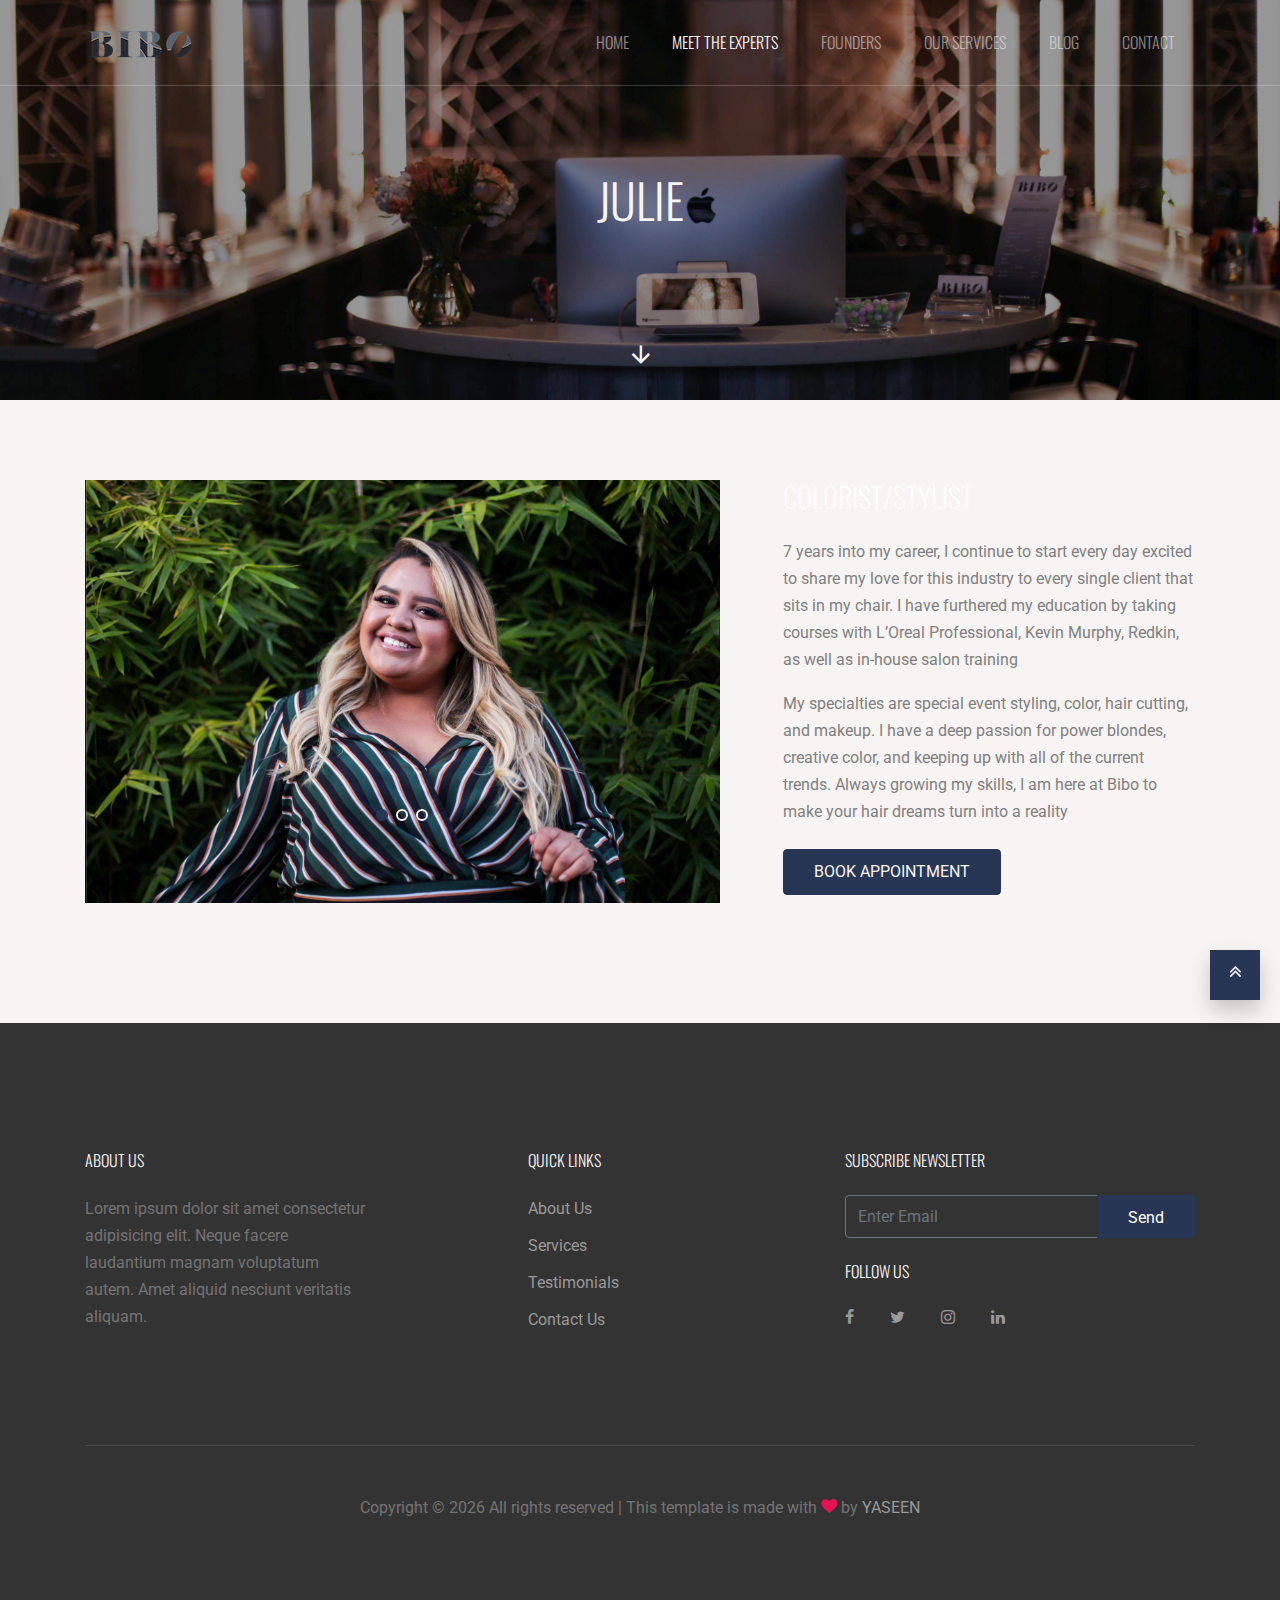
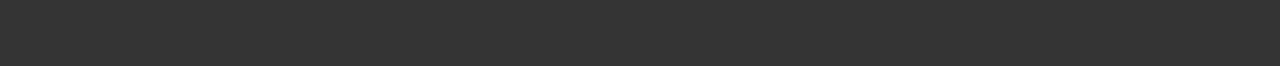
<file: julie.html>
<!DOCTYPE html>
<html lang="en">

<head>
  <title>BIBO &mdash; Website Template by Yaseen</title>
  <meta charset="utf-8">
  <meta name="viewport" content="width=device-width, initial-scale=1, shrink-to-fit=no">

  <link href="https://fonts.googleapis.com/css?family=Roboto:300,400,900|Oswald:300,400,700" rel="stylesheet">
  <link rel="stylesheet" href="fonts/icomoon/style.css">

  <link rel="stylesheet" href="css/bootstrap.min.css">
  <link rel="stylesheet" href="css/jquery-ui.css">
  <link rel="stylesheet" href="css/owl.carousel.min.css">
  <link rel="stylesheet" href="css/owl.theme.default.min.css">
  <link rel="stylesheet" href="css/owl.theme.default.min.css">

  <link rel="stylesheet" href="css/jquery.fancybox.min.css">

  <link rel="stylesheet" href="css/bootstrap-datepicker.css">

  <link rel="stylesheet" href="fonts/flaticon/font/flaticon.css">

  <link rel="stylesheet" href="css/aos.css">

  <link rel="stylesheet" href="css/style.css">

</head>

<body data-spy="scroll" data-target=".site-navbar-target" data-offset="300">

  <div class="site-wrap">

    <div class="site-mobile-menu site-navbar-target">
      <div class="site-mobile-menu-header">
        <div class="site-mobile-menu-close mt-3">
          <span class="icon-close2 js-menu-toggle"></span>
        </div>
      </div>
      <div class="site-mobile-menu-body"></div>
    </div>


    <header class="site-navbar py-4 js-sticky-header site-navbar-target" role="banner">

      <div class="container">
        <div class="row align-items-center">

          <div class="col-6 col-xl-2">
            <h1 class="mb-0 site-logo m-0 p-0"><a href="index.html" class="mb-0"></a><img src="images/bibologo.png"
                alt=""></h1>
          </div>

          <div class="col-12 col-md-10 d-none d-xl-block">
            <nav class="site-navigation position-relative text-right" role="navigation">

              <ul class="site-menu main-menu js-clone-nav mr-auto d-none d-lg-block">
                <li><a href="index.html#home-section" class="nav-link">Home</a></li>
                <li><a href="index.html#properties-section" class="nav-link active">MEET THE EXPERTS</a></li>
                <li><a href="index.html#agents-section" class="nav-link">FOUNDERS</a></li>
                <li><a href="index.html#about-section" class="nav-link">OUR SERVICES</a></li>
                <li><a href="index.html#news-section" class="nav-link">BLOG</a></li>
                <li><a href="index.html#contact-section" class="nav-link">Contact</a></li>
              </ul>
            </nav>
          </div>


          <div class="col-6 d-inline-block d-xl-none ml-md-0 py-3"><a href="#"
              class="site-menu-toggle js-menu-toggle text-white float-right"><span class="icon-menu h3"></span></a>
          </div>

        </div>
      </div>

    </header>


    <div class="site-blocks-cover inner-page-cover overlay" style="background-image: url(images/IMG_0269.jpg);"
      data-aos="fade">
      <div class="container">
        <div class="row align-items-center justify-content-center">
          <div class="col-md-5 mx-auto mt-lg-5 text-center">
            <h1>JULIE</h1>
            <p class="mb-5"><strong class="text-white"></strong></p>

          </div>
        </div>
      </div>

      <a href="#property-details" class="smoothscroll arrow-down"><span class="icon-arrow_downward"></span></a>
    </div>



    <div class="site-section" id="property-details">
      <div class="container">
        <div class="row">
          <div class="col-lg-7">
            <div class="owl-carousel slide-one-item with-dots">
              <div><img src="images/julie.jpg" alt="Image" class="img-fluid"></div>
              <div><img src="images/julie4.jpg" alt="Image" class="img-fluid"></div>
              <div><img src="images/julie3.jpg" alt="Image" class="img-fluid"></div>
            </div>
          </div>
          <div class="col-lg-5 pl-lg-5 ml-auto">
            <div class="mb-5">
              <h3 class="text-black mb-4">COLORIST/STYLIST</h3>
              <p>7 years into my career, I continue to start every day excited to share my love for this industry to every single client
              that sits in my chair. I have furthered my education by taking courses with L’Oreal Professional, Kevin Murphy, Redkin,
              as well as in-house salon training</p>
              <p>My specialties are special event styling, color, hair cutting, and makeup. I have a deep passion for power blondes,
              creative color, and keeping up with all of the current trends. Always growing my skills, I am here at Bibo to make your
              hair dreams turn into a reality</p>
              <p class="mb-4"></p>
              <p><a href="https://go.booker.com/location/bibosalon/contact" class="btn btn-primary">BOOK APPOINTMENT</a>
              </p>
            </div>

          </div>
        </div>
      </div>
    </div>


    <footer class="site-footer">
      <div class="container">
        <div class="row">
          <div class="col-md-8">
            <div class="row">
              <div class="col-md-5">
                <h2 class="footer-heading mb-4">About Us</h2>
                <p>Lorem ipsum dolor sit amet consectetur adipisicing elit. Neque facere laudantium magnam voluptatum
                  autem. Amet aliquid nesciunt veritatis aliquam.</p>
              </div>
              <div class="col-md-3 mx-auto">
                <h2 class="footer-heading mb-4">Quick Links</h2>
                <ul class="list-unstyled">
                  <li><a href="#">About Us</a></li>
                  <li><a href="#">Services</a></li>
                  <li><a href="#">Testimonials</a></li>
                  <li><a href="#">Contact Us</a></li>
                </ul>
              </div>

            </div>
          </div>
          <div class="col-md-4">
            <div class="mb-4">
              <h2 class="footer-heading mb-4">Subscribe Newsletter</h2>
              <form action="#" method="post" class="footer-subscribe">
                <div class="input-group mb-3">
                  <input type="text" class="form-control border-secondary text-white bg-transparent"
                    placeholder="Enter Email" aria-label="Enter Email" aria-describedby="button-addon2">
                  <div class="input-group-append">
                    <button class="btn btn-primary text-black" type="button" id="button-addon2">Send</button>
                  </div>
                </div>
              </form>
            </div>

            <div class="">
              <h2 class="footer-heading mb-4">Follow Us</h2>
              <a href="https://www.facebook.com/BIBOsalon/" class="pl-0 pr-3"><span class="icon-facebook"></span></a>
              <a href="https://twitter.com/BiboSalon" class="pl-3 pr-3"><span class="icon-twitter"></span></a>
              <a href="https://www.instagram.com/bibosalon/" class="pl-3 pr-3"><span class="icon-instagram"></span></a>
              <a href="https://www.linkedin.com/company/bibo-salon/" class="pl-3 pr-3"><span
                  class="icon-linkedin"></span></a>
            </div>


          </div>
        </div>
        <div class="row pt-5 mt-5 text-center">
          <div class="col-md-12">
            <div class="border-top pt-5">
              <p class="copyright">
                <!-- Link back to Yaseen can't be removed. Template is licensed under CC BY 3.0. -->
                Copyright &copy;
                <script>document.write(new Date().getFullYear());</script> All rights reserved | This template is made
                with <i class="icon-heart text-danger" aria-hidden="true"></i> by <a href="" target="_blank">YASEEN</a>

              </p>
            </div>
          </div>

        </div>
      </div>
    </footer>

  </div> <!-- .site-wrap -->

  <a href="#top" class="gototop"><span class="icon-angle-double-up"></span></a>

  <script src="js/jquery-3.3.1.min.js"></script>
  <script src="js/jquery-ui.js"></script>
  <script src="js/popper.min.js"></script>
  <script src="js/bootstrap.min.js"></script>
  <script src="js/owl.carousel.min.js"></script>
  <script src="js/jquery.countdown.min.js"></script>
  <script src="js/bootstrap-datepicker.min.js"></script>
  <script src="js/jquery.easing.1.3.js"></script>
  <script src="js/aos.js"></script>
  <script src="js/jquery.fancybox.min.js"></script>
  <script src="js/jquery.sticky.js"></script>


  <script src="js/main.js"></script>

</body>

</html>
</file>
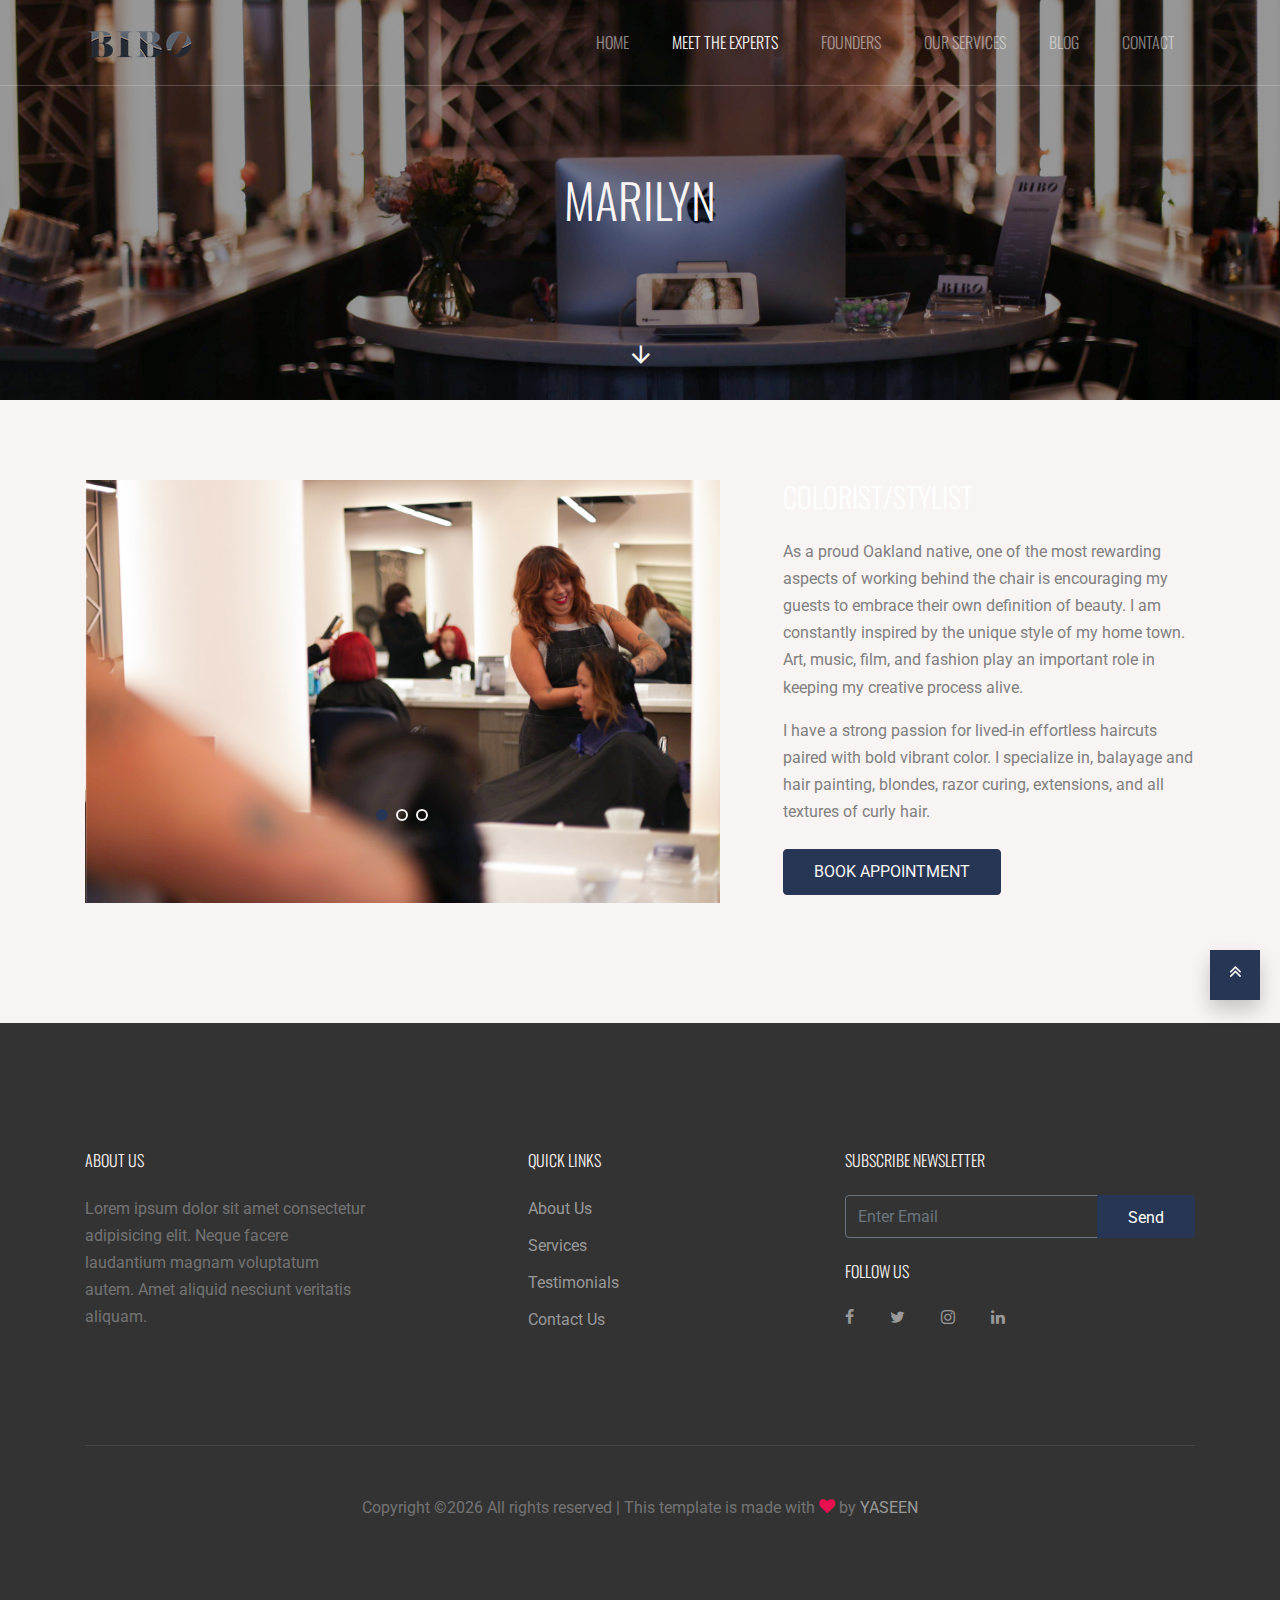
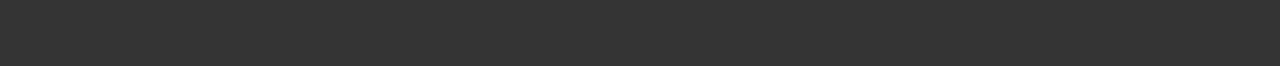
<file: marilyn.html>
<!DOCTYPE html>
<html lang="en">
  <head>
    <title>BIBO &mdash; Website Template by Yaseen</title>
    <meta charset="utf-8">
    <meta name="viewport" content="width=device-width, initial-scale=1, shrink-to-fit=no">

    <link href="https://fonts.googleapis.com/css?family=Roboto:300,400,900|Oswald:300,400,700" rel="stylesheet">
    <link rel="stylesheet" href="fonts/icomoon/style.css">

    <link rel="stylesheet" href="css/bootstrap.min.css">
    <link rel="stylesheet" href="css/jquery-ui.css">
    <link rel="stylesheet" href="css/owl.carousel.min.css">
    <link rel="stylesheet" href="css/owl.theme.default.min.css">
    <link rel="stylesheet" href="css/owl.theme.default.min.css">

    <link rel="stylesheet" href="css/jquery.fancybox.min.css">

    <link rel="stylesheet" href="css/bootstrap-datepicker.css">

    <link rel="stylesheet" href="fonts/flaticon/font/flaticon.css">

    <link rel="stylesheet" href="css/aos.css">

    <link rel="stylesheet" href="css/style.css">
    
  </head>
  <body data-spy="scroll" data-target=".site-navbar-target" data-offset="300">
  
  <div class="site-wrap">

    <div class="site-mobile-menu site-navbar-target">
      <div class="site-mobile-menu-header">
        <div class="site-mobile-menu-close mt-3">
          <span class="icon-close2 js-menu-toggle"></span>
        </div>
      </div>
      <div class="site-mobile-menu-body"></div>
    </div>
   
    
    <header class="site-navbar py-4 js-sticky-header site-navbar-target" role="banner">

      <div class="container">
        <div class="row align-items-center">
          
          <div class="col-6 col-xl-2">
            <h1 class="mb-0 site-logo m-0 p-0"><a href="index.html" class="mb-0"></a><img src="images/bibologo.png" alt=""></h1>
          </div>

          <div class="col-12 col-md-10 d-none d-xl-block">
            <nav class="site-navigation position-relative text-right" role="navigation">

              <ul class="site-menu main-menu js-clone-nav mr-auto d-none d-lg-block">
                <li><a href="index.html#home-section" class="nav-link">Home</a></li>
                <li><a href="index.html#properties-section" class="nav-link active">MEET THE EXPERTS</a></li>
                <li><a href="index.html#agents-section" class="nav-link">FOUNDERS</a></li>
                <li><a href="index.html#about-section" class="nav-link">OUR SERVICES</a></li>
                <li><a href="index.html#news-section" class="nav-link">BLOG</a></li>
                <li><a href="index.html#contact-section" class="nav-link">Contact</a></li>
              </ul>
            </nav>
          </div>


          <div class="col-6 d-inline-block d-xl-none ml-md-0 py-3"><a href="#" class="site-menu-toggle js-menu-toggle text-white float-right"><span class="icon-menu h3"></span></a></div>

        </div>
      </div>
      
    </header>

    
    <div class="site-blocks-cover inner-page-cover overlay" style="background-image: url(images/IMG_0269.jpg);" data-aos="fade">
      <div class="container">
        <div class="row align-items-center justify-content-center">
          <div class="col-md-5 mx-auto mt-lg-5 text-center">
            <h1>MARILYN</h1>
            <p class="mb-5"><strong class="text-white"></strong></p>
            
          </div>
        </div>
      </div>

      <a href="#property-details" class="smoothscroll arrow-down"><span class="icon-arrow_downward"></span></a>
    </div>  

    
    
    <div class="site-section" id="property-details">
      <div class="container">
        <div class="row">
          <div class="col-lg-7">
            <div class="owl-carousel slide-one-item with-dots">
              <div><img src="images/marilyn1.jpg" alt="Image" class="img-fluid"></div>
              <div><img src="images/marilyn2.jpg" alt="Image" class="img-fluid"></div>
              <div><img src="images/marilyn3.jpg" alt="Image" class="img-fluid"></div>
            </div>
          </div>
          <div class="col-lg-5 pl-lg-5 ml-auto">
            <div class="mb-5">
              <h3 class="text-black mb-4">COLORIST/STYLIST</h3>
              <p>As a proud Oakland native, one of the most rewarding aspects of working behind the chair is encouraging my guests to
              embrace their own definition of beauty. I am constantly inspired by the unique style of my home town. Art, music, film,
              and fashion play an important role in keeping my creative process alive.</p>
              <p>I have a strong passion for lived-in effortless haircuts paired with bold vibrant color. I specialize in, balayage and
              hair painting, blondes, razor curing, extensions, and all textures of curly hair.</p>
              <p class="mb-4"></p>
              <p><a href="https://go.booker.com/location/bibosalon/contact" class="btn btn-primary">BOOK APPOINTMENT</a></p>
            </div>

          </div>
        </div>
      </div>
    </div>

    
    <footer class="site-footer">
      <div class="container">
        <div class="row">
          <div class="col-md-8">
            <div class="row">
              <div class="col-md-5">
                <h2 class="footer-heading mb-4">About Us</h2>
                <p>Lorem ipsum dolor sit amet consectetur adipisicing elit. Neque facere laudantium magnam voluptatum autem. Amet aliquid nesciunt veritatis aliquam.</p>
              </div>
              <div class="col-md-3 mx-auto">
                <h2 class="footer-heading mb-4">Quick Links</h2>
                <ul class="list-unstyled">
                  <li><a href="#">About Us</a></li>
                  <li><a href="#">Services</a></li>
                  <li><a href="#">Testimonials</a></li>
                  <li><a href="#">Contact Us</a></li>
                </ul>
              </div>
              
            </div>
          </div>
          <div class="col-md-4">
            <div class="mb-4">
              <h2 class="footer-heading mb-4">Subscribe Newsletter</h2>
            <form action="#" method="post" class="footer-subscribe">
              <div class="input-group mb-3">
                <input type="text" class="form-control border-secondary text-white bg-transparent" placeholder="Enter Email" aria-label="Enter Email" aria-describedby="button-addon2">
                <div class="input-group-append">
                  <button class="btn btn-primary text-black" type="button" id="button-addon2">Send</button>
                </div>
              </div>
            </form>  
            </div>
            
            <div class="">
              <h2 class="footer-heading mb-4">Follow Us</h2>
              <a href="https://www.facebook.com/BIBOsalon/" class="pl-0 pr-3"><span class="icon-facebook"></span></a>
              <a href="https://twitter.com/BiboSalon" class="pl-3 pr-3"><span class="icon-twitter"></span></a>
              <a href="https://www.instagram.com/bibosalon/" class="pl-3 pr-3"><span class="icon-instagram"></span></a>
              <a href="https://www.linkedin.com/company/bibo-salon/" class="pl-3 pr-3"><span class="icon-linkedin"></span></a>
            </div>


          </div>
        </div>
        <div class="row pt-5 mt-5 text-center">
          <div class="col-md-12">
            <div class="border-top pt-5">
            <p class="copyright">
            <!-- Link back to Yaseen can't be removed. Template is licensed under CC BY 3.0. -->
            Copyright &copy;<script>document.write(new Date().getFullYear());</script> All rights reserved | This template is made with <i class="icon-heart text-danger" aria-hidden="true"></i> by <a href="" target="_blank" >YASEEN</a>

            </p>
            </div>
          </div>
          
        </div>
      </div>
    </footer>

  </div> <!-- .site-wrap -->

  <a href="#top" class="gototop"><span class="icon-angle-double-up"></span></a> 

  <script src="js/jquery-3.3.1.min.js"></script>
  <script src="js/jquery-ui.js"></script>
  <script src="js/popper.min.js"></script>
  <script src="js/bootstrap.min.js"></script>
  <script src="js/owl.carousel.min.js"></script>
  <script src="js/jquery.countdown.min.js"></script>
  <script src="js/bootstrap-datepicker.min.js"></script>
  <script src="js/jquery.easing.1.3.js"></script>
  <script src="js/aos.js"></script>
  <script src="js/jquery.fancybox.min.js"></script>
  <script src="js/jquery.sticky.js"></script>

  
  <script src="js/main.js"></script>
    
  </body>
</html>
</file>
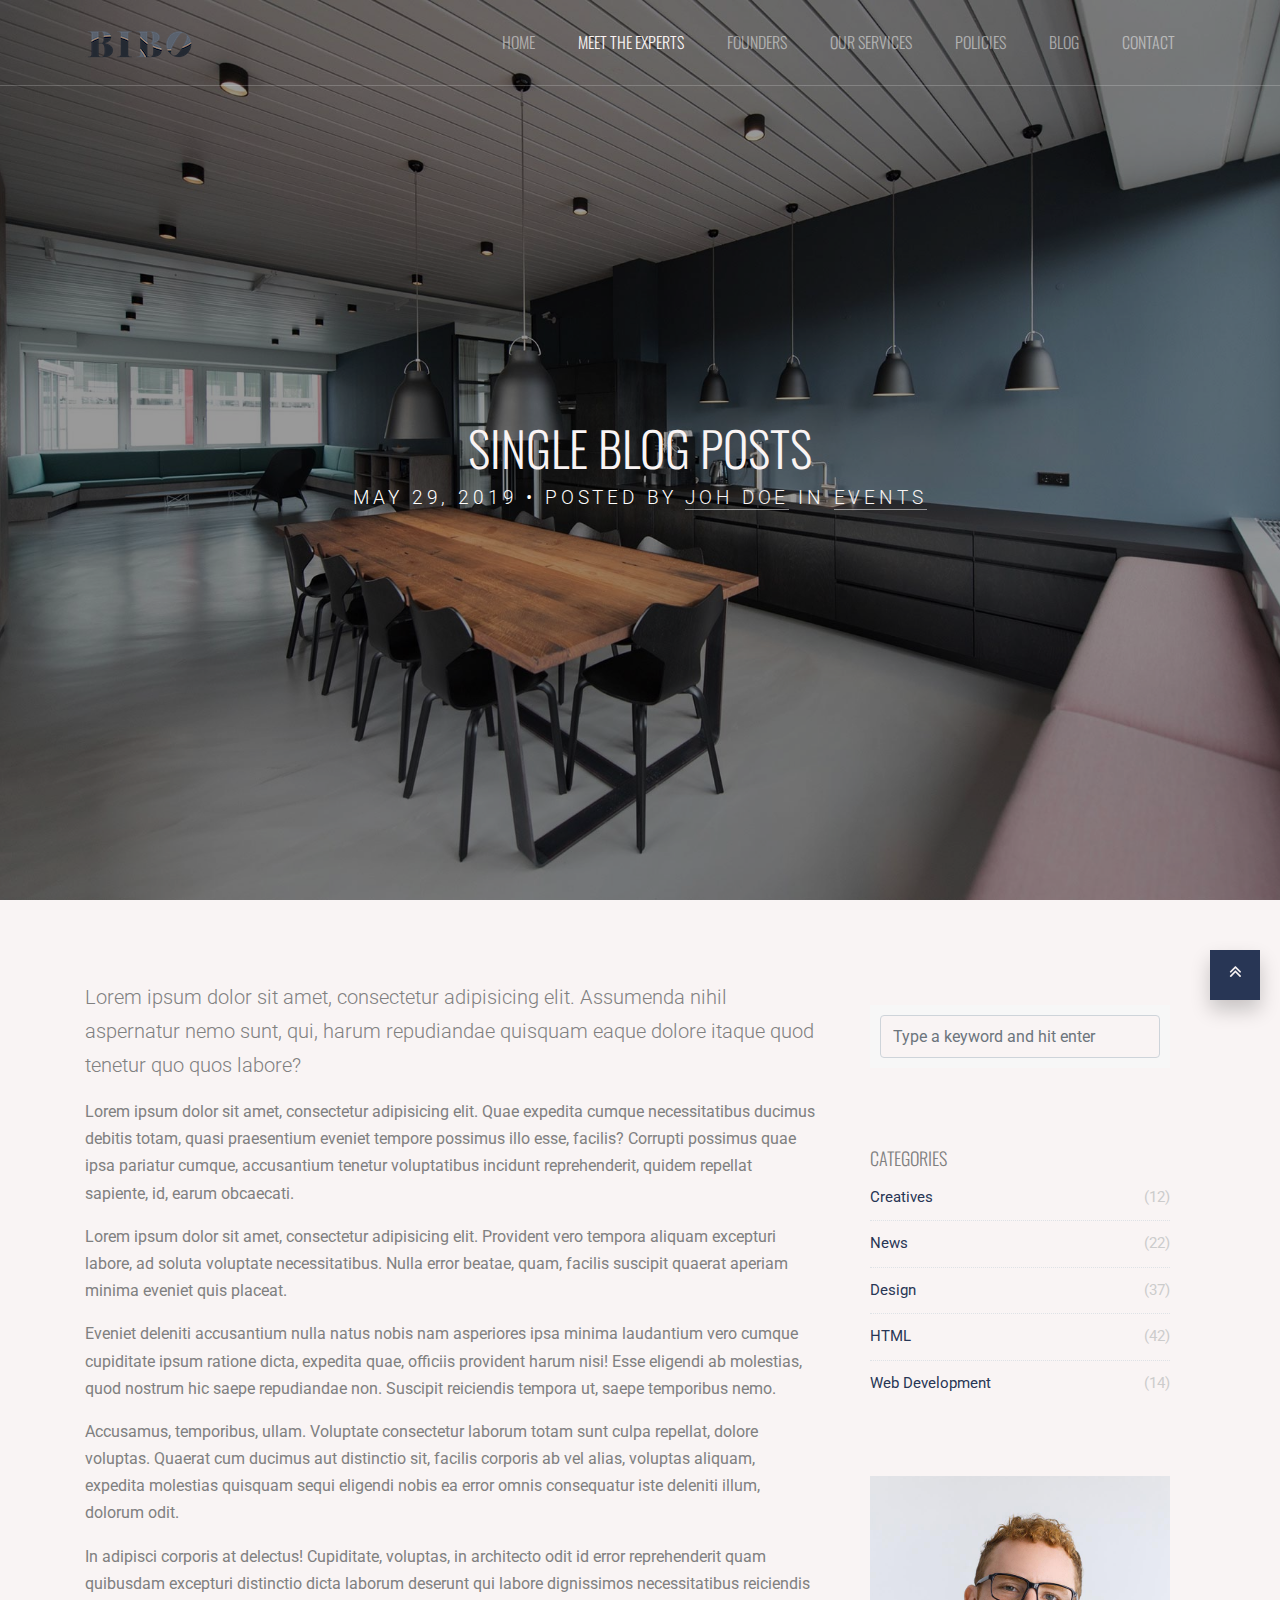
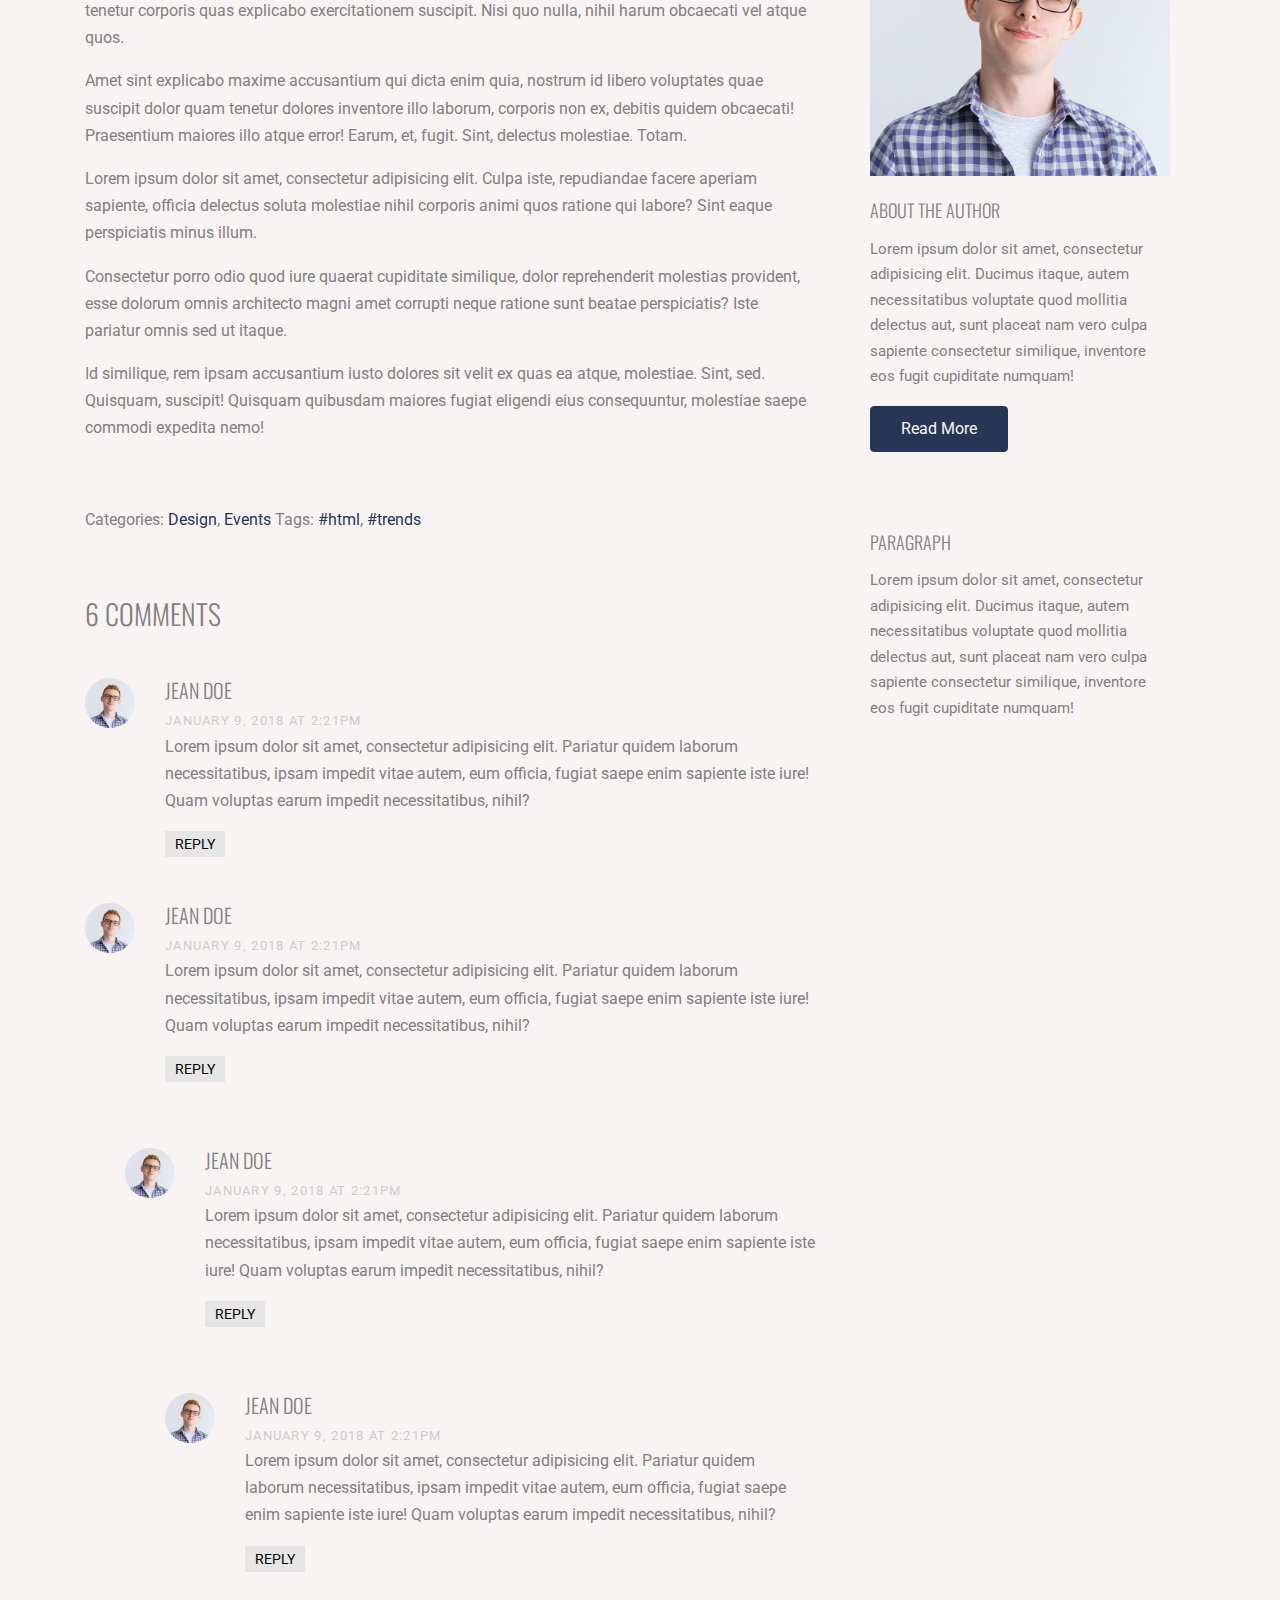
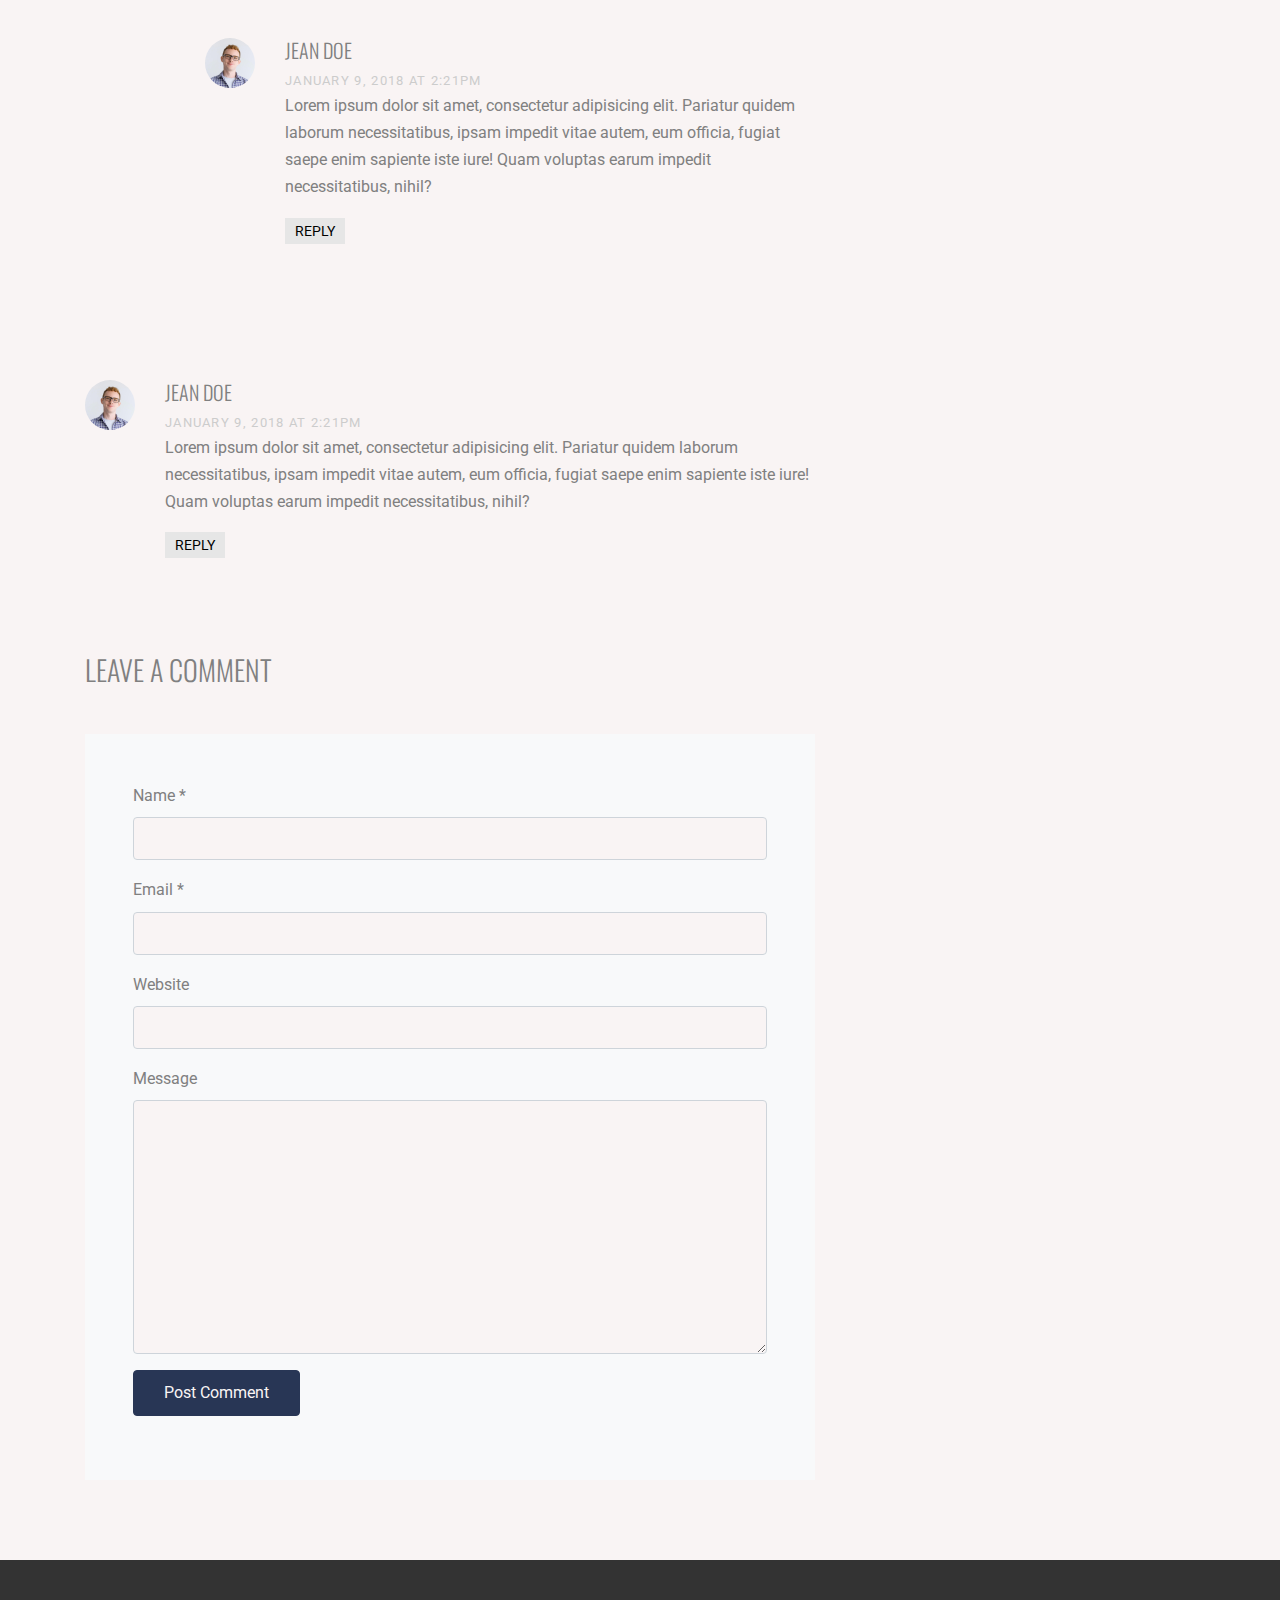
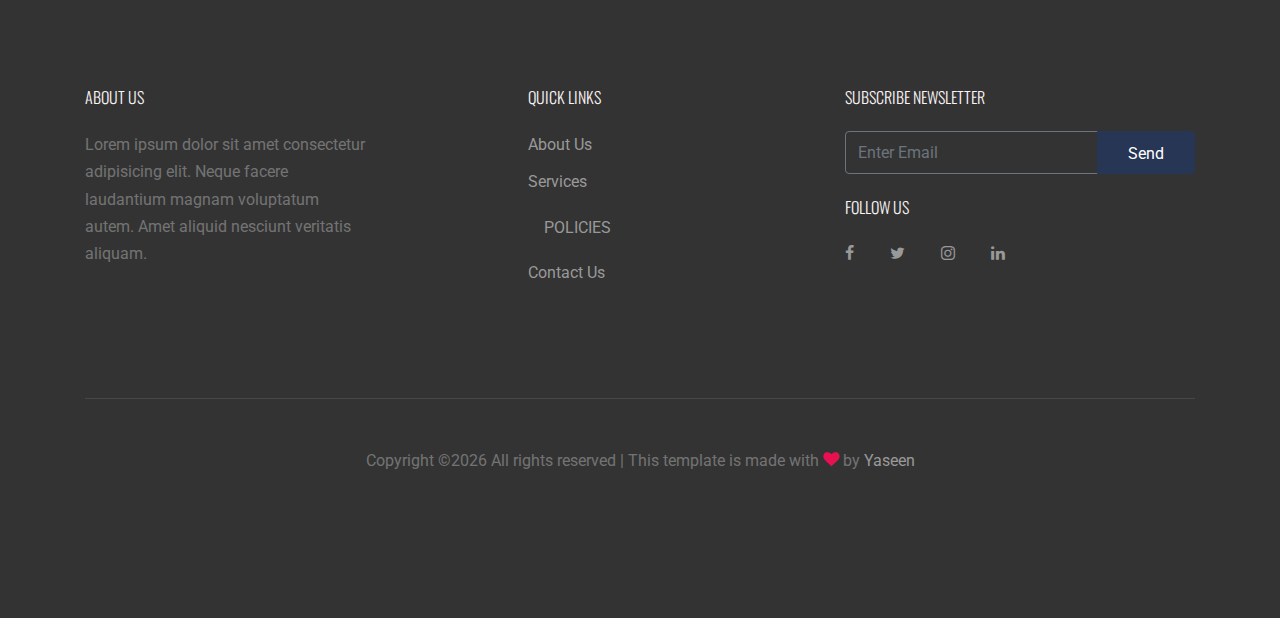
<file: single.html>
<!DOCTYPE html>
<html lang="en">
  <head>
    <title>BIBO &mdash; Website Template by YASEEN</title>
    <meta charset="utf-8">
    <meta name="viewport" content="width=device-width, initial-scale=1, shrink-to-fit=no">

    <link href="https://fonts.googleapis.com/css?family=Roboto:300,400,900|Oswald:300,400,700" rel="stylesheet">
    <link rel="stylesheet" href="fonts/icomoon/style.css">

    <link rel="stylesheet" href="css/bootstrap.min.css">
    <link rel="stylesheet" href="css/jquery-ui.css">
    <link rel="stylesheet" href="css/owl.carousel.min.css">
    <link rel="stylesheet" href="css/owl.theme.default.min.css">
    <link rel="stylesheet" href="css/owl.theme.default.min.css">

    <link rel="stylesheet" href="css/jquery.fancybox.min.css">

    <link rel="stylesheet" href="css/bootstrap-datepicker.css">

    <link rel="stylesheet" href="fonts/flaticon/font/flaticon.css">

    <link rel="stylesheet" href="css/aos.css">

    <link rel="stylesheet" href="css/style.css">
    
  </head>
  <body data-spy="scroll" data-target=".site-navbar-target" data-offset="300">
  
  <div class="site-wrap">

    <div class="site-mobile-menu site-navbar-target">
      <div class="site-mobile-menu-header">
        <div class="site-mobile-menu-close mt-3">
          <span class="icon-close2 js-menu-toggle"></span>
        </div>
      </div>
      <div class="site-mobile-menu-body"></div>
    </div>
   
    
    <header class="site-navbar py-4 js-sticky-header site-navbar-target" role="banner">

      <div class="container">
        <div class="row align-items-center">
          
          <div class="col-6 col-xl-2">
            <h1 class="mb-0 site-logo m-0 p-0"><a href="index.html" class="mb-0"></a><img src="images/bibologo.png" alt=""></h1>
          </div>

          <div class="col-12 col-md-10 d-none d-xl-block">
            <nav class="site-navigation position-relative text-right" role="navigation">

              <ul class="site-menu main-menu js-clone-nav mr-auto d-none d-lg-block">
                <li><a href="index.html#home-section" class="nav-link">Home</a></li>
                <li><a href="index.html#properties-section" class="nav-link active">MEET THE EXPERTS</a></li>
                <li><a href="index.html#agents-section" class="nav-link">FOUNDERS</a></li>
                <li><a href="index.html#about-section" class="nav-link">OUR SERVICES</a></li>
                <li><a href="index.html#Policies-section" class="nav-link">POLICIES</a></li>
                <li><a href="index.html#news-section" class="nav-link">BLOG</a></li>
                <li><a href="index.html#contact-section" class="nav-link">Contact</a></li>
              </ul>
              </nav>
              </div>


          <div class="col-6 d-inline-block d-xl-none ml-md-0 py-3"><a href="#" class="site-menu-toggle js-menu-toggle text-white float-right"><span class="icon-menu h3"></span></a></div>

        </div>
      </div>
      
    </header>

    
    <div class="site-blocks-cover overlay" style="background-image: url(images/hero_1.jpg);" data-aos="fade">
      <div class="container">
        <div class="row align-items-center justify-content-center">

          
              <div class="col-md-12 mt-lg-5 text-center">
                <h1>Single Blog Posts</h1>
                <p class="post-meta">May 29, 2019 &bull; Posted by <a href="#">Joh Doe</a> in <a href="#">Events</a></p>
                
              </div>
            
        </div>
      </div>
    </div>  

    
    
    <section class="site-section">
      <div class="container">
        <div class="row">
          <div class="col-md-8 blog-content">
            <p class="lead">Lorem ipsum dolor sit amet, consectetur adipisicing elit. Assumenda nihil aspernatur nemo sunt, qui, harum repudiandae quisquam eaque dolore itaque quod tenetur quo quos labore?</p>
            <p>Lorem ipsum dolor sit amet, consectetur adipisicing elit. Quae expedita cumque necessitatibus ducimus debitis totam, quasi praesentium eveniet tempore possimus illo esse, facilis? Corrupti possimus quae ipsa pariatur cumque, accusantium tenetur voluptatibus incidunt reprehenderit, quidem repellat sapiente, id, earum obcaecati.</p>

            <blockquote><p>Lorem ipsum dolor sit amet, consectetur adipisicing elit. Provident vero tempora aliquam excepturi labore, ad soluta voluptate necessitatibus. Nulla error beatae, quam, facilis suscipit quaerat aperiam minima eveniet quis placeat.</p></blockquote>

            <p>Eveniet deleniti accusantium nulla natus nobis nam asperiores ipsa minima laudantium vero cumque cupiditate ipsum ratione dicta, expedita quae, officiis provident harum nisi! Esse eligendi ab molestias, quod nostrum hic saepe repudiandae non. Suscipit reiciendis tempora ut, saepe temporibus nemo.</p>
            <p>Accusamus, temporibus, ullam. Voluptate consectetur laborum totam sunt culpa repellat, dolore voluptas. Quaerat cum ducimus aut distinctio sit, facilis corporis ab vel alias, voluptas aliquam, expedita molestias quisquam sequi eligendi nobis ea error omnis consequatur iste deleniti illum, dolorum odit.</p>
            <p>In adipisci corporis at delectus! Cupiditate, voluptas, in architecto odit id error reprehenderit quam quibusdam excepturi distinctio dicta laborum deserunt qui labore dignissimos necessitatibus reiciendis tenetur corporis quas explicabo exercitationem suscipit. Nisi quo nulla, nihil harum obcaecati vel atque quos.</p>
            <p>Amet sint explicabo maxime accusantium qui dicta enim quia, nostrum id libero voluptates quae suscipit dolor quam tenetur dolores inventore illo laborum, corporis non ex, debitis quidem obcaecati! Praesentium maiores illo atque error! Earum, et, fugit. Sint, delectus molestiae. Totam.</p>

            <p>Lorem ipsum dolor sit amet, consectetur adipisicing elit. Culpa iste, repudiandae facere aperiam sapiente, officia delectus soluta molestiae nihil corporis animi quos ratione qui labore? Sint eaque perspiciatis minus illum.</p>
            <p>Consectetur porro odio quod iure quaerat cupiditate similique, dolor reprehenderit molestias provident, esse dolorum omnis architecto magni amet corrupti neque ratione sunt beatae perspiciatis? Iste pariatur omnis sed ut itaque.</p>
            <p>Id similique, rem ipsam accusantium iusto dolores sit velit ex quas ea atque, molestiae. Sint, sed. Quisquam, suscipit! Quisquam quibusdam maiores fugiat eligendi eius consequuntur, molestiae saepe commodi expedita nemo!</p>
            <div class="pt-5">
              <p>Categories:  <a href="#">Design</a>, <a href="#">Events</a>  Tags: <a href="#">#html</a>, <a href="#">#trends</a></p>
            </div>


            <div class="pt-5">
              <h3 class="mb-5">6 Comments</h3>
              <ul class="comment-list">
                <li class="comment">
                  <div class="vcard bio">
                    <img src="images/person_1.jpg" alt="Image placeholder">
                  </div>
                  <div class="comment-body">
                    <h3>Jean Doe</h3>
                    <div class="meta">January 9, 2018 at 2:21pm</div>
                    <p>Lorem ipsum dolor sit amet, consectetur adipisicing elit. Pariatur quidem laborum necessitatibus, ipsam impedit vitae autem, eum officia, fugiat saepe enim sapiente iste iure! Quam voluptas earum impedit necessitatibus, nihil?</p>
                    <p><a href="#" class="reply">Reply</a></p>
                  </div>
                </li>

                <li class="comment">
                  <div class="vcard bio">
                    <img src="images/person_1.jpg" alt="Image placeholder">
                  </div>
                  <div class="comment-body">
                    <h3>Jean Doe</h3>
                    <div class="meta">January 9, 2018 at 2:21pm</div>
                    <p>Lorem ipsum dolor sit amet, consectetur adipisicing elit. Pariatur quidem laborum necessitatibus, ipsam impedit vitae autem, eum officia, fugiat saepe enim sapiente iste iure! Quam voluptas earum impedit necessitatibus, nihil?</p>
                    <p><a href="#" class="reply">Reply</a></p>
                  </div>

                  <ul class="children">
                    <li class="comment">
                      <div class="vcard bio">
                        <img src="images/person_1.jpg" alt="Image placeholder">
                      </div>
                      <div class="comment-body">
                        <h3>Jean Doe</h3>
                        <div class="meta">January 9, 2018 at 2:21pm</div>
                        <p>Lorem ipsum dolor sit amet, consectetur adipisicing elit. Pariatur quidem laborum necessitatibus, ipsam impedit vitae autem, eum officia, fugiat saepe enim sapiente iste iure! Quam voluptas earum impedit necessitatibus, nihil?</p>
                        <p><a href="#" class="reply">Reply</a></p>
                      </div>


                      <ul class="children">
                        <li class="comment">
                          <div class="vcard bio">
                            <img src="images/person_1.jpg" alt="Image placeholder">
                          </div>
                          <div class="comment-body">
                            <h3>Jean Doe</h3>
                            <div class="meta">January 9, 2018 at 2:21pm</div>
                            <p>Lorem ipsum dolor sit amet, consectetur adipisicing elit. Pariatur quidem laborum necessitatibus, ipsam impedit vitae autem, eum officia, fugiat saepe enim sapiente iste iure! Quam voluptas earum impedit necessitatibus, nihil?</p>
                            <p><a href="#" class="reply">Reply</a></p>
                          </div>

                            <ul class="children">
                              <li class="comment">
                                <div class="vcard bio">
                                  <img src="images/person_1.jpg" alt="Image placeholder">
                                </div>
                                <div class="comment-body">
                                  <h3>Jean Doe</h3>
                                  <div class="meta">January 9, 2018 at 2:21pm</div>
                                  <p>Lorem ipsum dolor sit amet, consectetur adipisicing elit. Pariatur quidem laborum necessitatibus, ipsam impedit vitae autem, eum officia, fugiat saepe enim sapiente iste iure! Quam voluptas earum impedit necessitatibus, nihil?</p>
                                  <p><a href="#" class="reply">Reply</a></p>
                                </div>
                              </li>
                            </ul>
                        </li>
                      </ul>
                    </li>
                  </ul>
                </li>

                <li class="comment">
                  <div class="vcard bio">
                    <img src="images/person_1.jpg" alt="Image placeholder">
                  </div>
                  <div class="comment-body">
                    <h3>Jean Doe</h3>
                    <div class="meta">January 9, 2018 at 2:21pm</div>
                    <p>Lorem ipsum dolor sit amet, consectetur adipisicing elit. Pariatur quidem laborum necessitatibus, ipsam impedit vitae autem, eum officia, fugiat saepe enim sapiente iste iure! Quam voluptas earum impedit necessitatibus, nihil?</p>
                    <p><a href="#" class="reply">Reply</a></p>
                  </div>
                </li>
              </ul>
              <!-- END comment-list -->
              
              <div class="comment-form-wrap pt-5">
                <h3 class="mb-5">Leave a comment</h3>
                <form action="#" class="p-5 bg-light">
                  <div class="form-group">
                    <label for="name">Name *</label>
                    <input type="text" class="form-control" id="name">
                  </div>
                  <div class="form-group">
                    <label for="email">Email *</label>
                    <input type="email" class="form-control" id="email">
                  </div>
                  <div class="form-group">
                    <label for="website">Website</label>
                    <input type="url" class="form-control" id="website">
                  </div>

                  <div class="form-group">
                    <label for="message">Message</label>
                    <textarea name="" id="message" cols="30" rows="10" class="form-control"></textarea>
                  </div>
                  <div class="form-group">
                    <input type="submit" value="Post Comment" class="btn btn-primary">
                  </div>

                </form>
              </div>
            </div>

          </div>
          <div class="col-md-4 sidebar">
            <div class="sidebar-box">
              <form action="#" class="search-form">
                <div class="form-group">
                  <span class="icon fa fa-search"></span>
                  <input type="text" class="form-control" placeholder="Type a keyword and hit enter">
                </div>
              </form>
            </div>
            <div class="sidebar-box">
              <div class="categories">
                <h3>Categories</h3>
                <li><a href="#">Creatives <span>(12)</span></a></li>
                <li><a href="#">News <span>(22)</span></a></li>
                <li><a href="#">Design <span>(37)</span></a></li>
                <li><a href="#">HTML <span>(42)</span></a></li>
                <li><a href="#">Web Development <span>(14)</span></a></li>
              </div>
            </div>
            <div class="sidebar-box">
              <img src="images/person_1.jpg" alt="Image placeholder" class="img-fluid mb-4">
              <h3>About The Author</h3>
              <p>Lorem ipsum dolor sit amet, consectetur adipisicing elit. Ducimus itaque, autem necessitatibus voluptate quod mollitia delectus aut, sunt placeat nam vero culpa sapiente consectetur similique, inventore eos fugit cupiditate numquam!</p>
              <p><a href="#" class="btn btn-primary btn-sm">Read More</a></p>
            </div>

            <div class="sidebar-box">
              <h3>Paragraph</h3>
              <p>Lorem ipsum dolor sit amet, consectetur adipisicing elit. Ducimus itaque, autem necessitatibus voluptate quod mollitia delectus aut, sunt placeat nam vero culpa sapiente consectetur similique, inventore eos fugit cupiditate numquam!</p>
            </div>
          </div>
        </div>
      </div>
    </section>

    
    <footer class="site-footer">
      <div class="container">
        <div class="row">
          <div class="col-md-8">
            <div class="row">
              <div class="col-md-5">
                <h2 class="footer-heading mb-4">About Us</h2>
                <p>Lorem ipsum dolor sit amet consectetur adipisicing elit. Neque facere laudantium magnam voluptatum autem. Amet aliquid nesciunt veritatis aliquam.</p>
              </div>
              <div class="col-md-3 mx-auto">
                <h2 class="footer-heading mb-4">Quick Links</h2>
                <ul class="list-unstyled">
                  <li><a href="#">About Us</a></li>
                  <li><a href="#">Services</a></li>
                  <li><a href="index.html#Policies-section" class="nav-link">POLICIES</a></li>
                  <li><a href="#">Contact Us</a></li>
                </ul>
              </div>
              
            </div>
          </div>
          <div class="col-md-4">
            <div class="mb-4">
              <h2 class="footer-heading mb-4">Subscribe Newsletter</h2>
            <form action="#" method="post" class="footer-subscribe">
              <div class="input-group mb-3">
                <input type="text" class="form-control border-secondary text-white bg-transparent" placeholder="Enter Email" aria-label="Enter Email" aria-describedby="button-addon2">
                <div class="input-group-append">
                  <button class="btn btn-primary text-black" type="button" id="button-addon2">Send</button>
                </div>
              </div>
            </form>  
            </div>
            
            <div class="">
              <h2 class="footer-heading mb-4">Follow Us</h2>
              <a href="https://www.facebook.com/BIBOsalon/" class="pl-0 pr-3"><span class="icon-facebook"></span></a>
              <a href="https://twitter.com/BiboSalon" class="pl-3 pr-3"><span class="icon-twitter"></span></a>
              <a href="https://www.instagram.com/bibosalon/" class="pl-3 pr-3"><span class="icon-instagram"></span></a>
              <a href="https://www.linkedin.com/company/bibo-salon/" class="pl-3 pr-3"><span class="icon-linkedin"></span></a>
            </div>


          </div>
        </div>
        <div class="row pt-5 mt-5 text-center">
          <div class="col-md-12">
            <div class="border-top pt-5">
            <p class="copyright">
            <!-- Link back to Yaseen can't be removed. Template is licensed under CC BY 3.0. -->
            Copyright &copy;<script>document.write(new Date().getFullYear());</script> All rights reserved | This template is made with <i class="icon-heart text-danger" aria-hidden="true"></i> by <a href="https://Yaseen.com" target="_blank" >Yaseen</a>
            <!-- Link back to Yaseen can't be removed. Template is licensed under CC BY 3.0. -->
            </p>
            </div>
          </div>
          
        </div>
      </div>
    </footer>

  </div> <!-- .site-wrap -->

  <a href="#top" class="gototop"><span class="icon-angle-double-up"></span></a> 

  <script src="js/jquery-3.3.1.min.js"></script>
  <script src="js/jquery-ui.js"></script>
  <script src="js/popper.min.js"></script>
  <script src="js/bootstrap.min.js"></script>
  <script src="js/owl.carousel.min.js"></script>
  <script src="js/jquery.countdown.min.js"></script>
  <script src="js/bootstrap-datepicker.min.js"></script>
  <script src="js/jquery.easing.1.3.js"></script>
  <script src="js/aos.js"></script>
  <script src="js/jquery.fancybox.min.js"></script>
  <script src="js/jquery.sticky.js"></script>

  
  <script src="js/main.js"></script>
    
  </body>
</html>
</file>
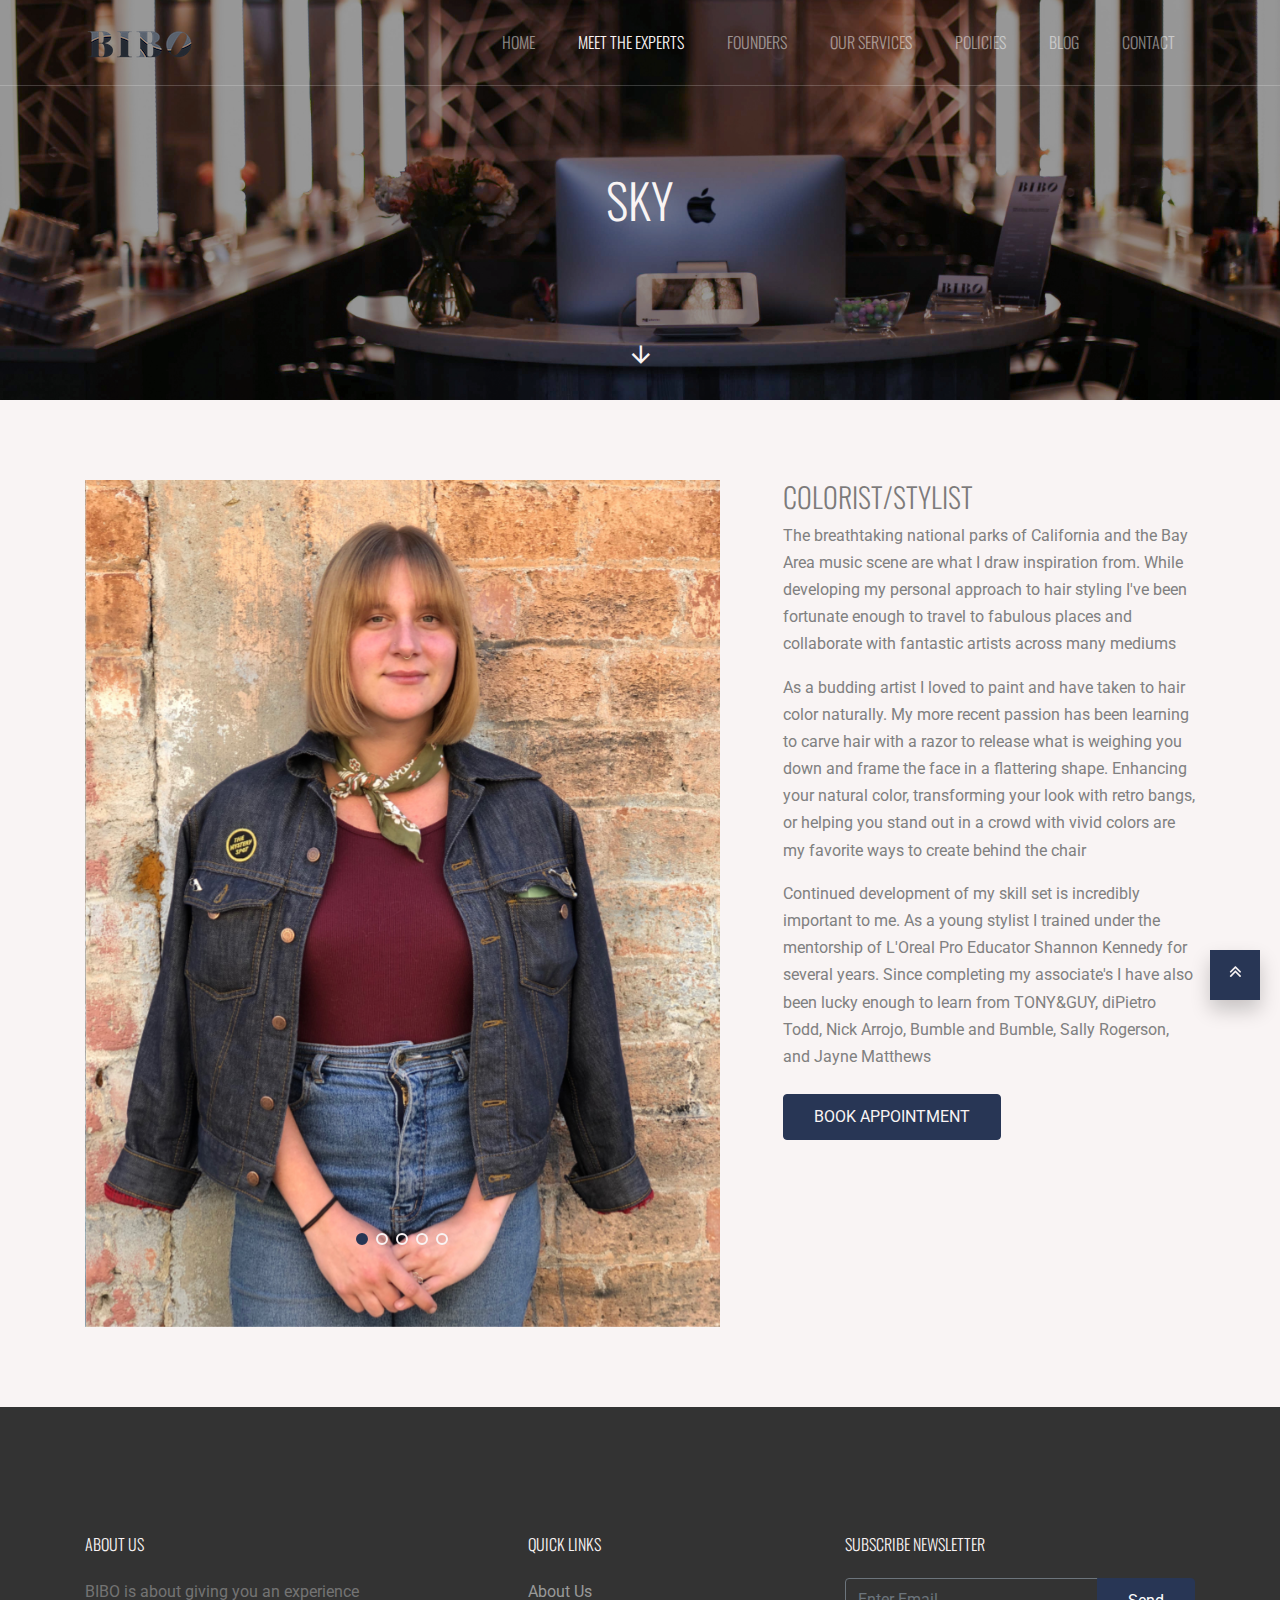
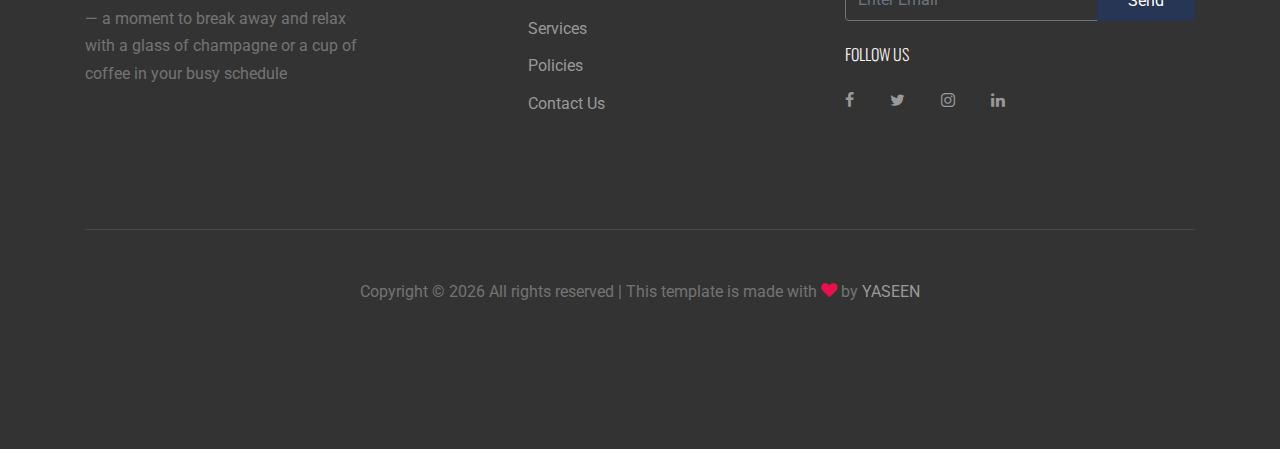
<file: sky.html>
<!DOCTYPE html>
<html lang="en">

<head>
  <title>BIBO &mdash; Website Template by Yaseen</title>
  <meta charset="utf-8">
  <meta name="viewport" content="width=device-width, initial-scale=1, shrink-to-fit=no">

  <link href="https://fonts.googleapis.com/css?family=Roboto:300,400,900|Oswald:300,400,700" rel="stylesheet">
  <link rel="stylesheet" href="fonts/icomoon/style.css">

  <link rel="stylesheet" href="css/bootstrap.min.css">
  <link rel="stylesheet" href="css/jquery-ui.css">
  <link rel="stylesheet" href="css/owl.carousel.min.css">
  <link rel="stylesheet" href="css/owl.theme.default.min.css">
  <link rel="stylesheet" href="css/owl.theme.default.min.css">

  <link rel="stylesheet" href="css/jquery.fancybox.min.css">

  <link rel="stylesheet" href="css/bootstrap-datepicker.css">

  <link rel="stylesheet" href="fonts/flaticon/font/flaticon.css">

  <link rel="stylesheet" href="css/aos.css">

  <link rel="stylesheet" href="css/style.css">

</head>

<body data-spy="scroll" data-target=".site-navbar-target" data-offset="300">

  <div class="site-wrap">

    <div class="site-mobile-menu site-navbar-target">
      <div class="site-mobile-menu-header">
        <div class="site-mobile-menu-close mt-3">
          <span class="icon-close2 js-menu-toggle"></span>
        </div>
      </div>
      <div class="site-mobile-menu-body"></div>
    </div>


    <header class="site-navbar py-4 js-sticky-header site-navbar-target" role="banner">

      <div class="container">
        <div class="row align-items-center">

          <div class="col-6 col-xl-2">
            <h1 class="mb-0 site-logo m-0 p-0"><a href="index.html" class="mb-0"></a><img src="images/bibologo.png"
                alt=""></h1>
          </div>

          <div class="col-12 col-md-10 d-none d-xl-block">
            <nav class="site-navigation position-relative text-right" role="navigation">

              <ul class="site-menu main-menu js-clone-nav mr-auto d-none d-lg-block">
                <li><a href="index.html#home-section" class="nav-link">Home</a></li>
                <li><a href="index.html#properties-section" class="nav-link active">MEET THE EXPERTS</a></li>
                <li><a href="index.html#agents-section" class="nav-link">FOUNDERS</a></li>
                <li><a href="index.html#about-section" class="nav-link">OUR SERVICES</a></li>
                <li><a href="index.html#Policies-section" class="nav-link">POLICIES</a></li>
                <li><a href="index.html#news-section" class="nav-link">BLOG</a></li>
                <li><a href="index.html#contact-section" class="nav-link">Contact</a></li>
              </ul>
            </nav>
          </div>


          <div class="col-6 d-inline-block d-xl-none ml-md-0 py-3"><a href="#"
              class="site-menu-toggle js-menu-toggle text-white float-right"><span class="icon-menu h3"></span></a>
          </div>

        </div>
      </div>

    </header>


    <div class="site-blocks-cover inner-page-cover overlay" style="background-image: url(images/IMG_0269.jpg);"
      data-aos="fade">
      <div class="container">
        <div class="row align-items-center justify-content-center">
          <div class="col-md-5 mx-auto mt-lg-5 text-center">
            <h1>SKY</h1>
            <p class="mb-5"><strong class="text-white"></strong></p>

          </div>
        </div>
      </div>

      <a href="#property-details" class="smoothscroll arrow-down"><span class="icon-arrow_downward"></span></a>
    </div>



    <div class="site-section" id="property-details">
      <div class="container">
        <div class="row">
          <div class="col-lg-7">
            <div class="owl-carousel slide-one-item with-dots">
              <div><img src="images/sky5.jpg" alt="Image" class="img-fluid"></div>
              <div><img src="images/sky6.jpg" alt="Image" class="img-fluid"></div>
              <div><img src="images/sky7.jpg" alt="Image" class="img-fluid"></div>
              <div><img src="images/sky8.jpg" alt="Image" class="img-fluid"></div>
              <div><img src="images/sky9.jpg" alt="Image" class="img-fluid"></div>
            </div>
          </div>
          <div class="col-lg-5 pl-lg-5 ml-auto">
            <div class="mb-5">
              <h3 class="text-black-opacity-05">COLORIST/STYLIST</h3>
              <p>The breathtaking national parks of California and the Bay Area music scene are what I draw inspiration from. While
              developing my personal approach to hair styling I've been fortunate enough to travel to fabulous places and collaborate
              with fantastic artists across many mediums</p>
              <p>As a budding artist I loved to paint and have taken to hair color naturally. My more recent passion has been learning to
              carve hair with a razor to release what is weighing you down and frame the face in a flattering shape. Enhancing your
              natural color, transforming your look with retro bangs, or helping you stand out in a crowd with vivid colors are my
              favorite ways to create behind the chair</p>
              <p>Continued development of my skill set is incredibly important to me. As a young stylist I trained under the mentorship
              of L'Oreal Pro Educator Shannon Kennedy for several years. Since completing my associate's I have also been lucky enough
              to learn from TONY&GUY, diPietro Todd, Nick Arrojo, Bumble and Bumble, Sally Rogerson, and Jayne Matthews</p>
              <p class="mb-4"></p>
              <p><a href="https://go.booker.com/location/bibosalon/contact" class="btn btn-primary">BOOK APPOINTMENT</a>
              </p>
            </div>

          </div>
        </div>
      </div>
    </div>


    <footer class="site-footer">
      <div class="container">
        <div class="row">
          <div class="col-md-8">
            <div class="row">
              <div class="col-md-5">
                <h2 class="footer-heading mb-4">About Us</h2>
                <p>BIBO is about giving you an experience— a moment to break away and relax with a glass of champagne or a cup of coffee in
                your busy schedule</p>
              </div>
              <div class="col-md-3 mx-auto">
                <h2 class="footer-heading mb-4">Quick Links</h2>
                <ul class="list-unstyled">
                  <li><a href="#">About Us</a></li>
                  <li><a href="#">Services</a></li>
                  <li><a href="index.html#Policies-section">Policies</a></li>
                  <li><a href="#">Contact Us</a></li>
                </ul>
              </div>

            </div>
          </div>
          <div class="col-md-4">
            <div class="mb-4">
              <h2 class="footer-heading mb-4">Subscribe Newsletter</h2>
              <form action="#" method="post" class="footer-subscribe">
                <div class="input-group mb-3">
                  <input type="text" class="form-control border-secondary text-white bg-transparent"
                    placeholder="Enter Email" aria-label="Enter Email" aria-describedby="button-addon2">
                  <div class="input-group-append">
                    <button class="btn btn-primary text-black" type="button" id="button-addon2">Send</button>
                  </div>
                </div>
              </form>
            </div>

            <div class="">
              <h2 class="footer-heading mb-4">Follow Us</h2>
              <a href="https://www.facebook.com/BIBOsalon/" class="pl-0 pr-3"><span class="icon-facebook"></span></a>
              <a href="https://twitter.com/BiboSalon" class="pl-3 pr-3"><span class="icon-twitter"></span></a>
              <a href="https://www.instagram.com/bibosalon/" class="pl-3 pr-3"><span class="icon-instagram"></span></a>
              <a href="https://www.linkedin.com/company/bibo-salon/" class="pl-3 pr-3"><span class="icon-linkedin"></span></a>
            </div>


          </div>
        </div>
        <div class="row pt-5 mt-5 text-center">
          <div class="col-md-12">
            <div class="border-top pt-5">
              <p class="copyright">
                <!-- Link back to Yaseen can't be removed. Template is licensed under CC BY 3.0. -->
                Copyright &copy;
                <script>document.write(new Date().getFullYear());</script> All rights reserved | This template is made
                with <i class="icon-heart text-danger" aria-hidden="true"></i> by <a href="" target="_blank">YASEEN</a>

              </p>
            </div>
          </div>

        </div>
      </div>
    </footer>

  </div> <!-- .site-wrap -->

  <a href="#top" class="gototop"><span class="icon-angle-double-up"></span></a>

  <script src="js/jquery-3.3.1.min.js"></script>
  <script src="js/jquery-ui.js"></script>
  <script src="js/popper.min.js"></script>
  <script src="js/bootstrap.min.js"></script>
  <script src="js/owl.carousel.min.js"></script>
  <script src="js/jquery.countdown.min.js"></script>
  <script src="js/bootstrap-datepicker.min.js"></script>
  <script src="js/jquery.easing.1.3.js"></script>
  <script src="js/aos.js"></script>
  <script src="js/jquery.fancybox.min.js"></script>
  <script src="js/jquery.sticky.js"></script>


  <script src="js/main.js"></script>

</body>

</html>
</file>
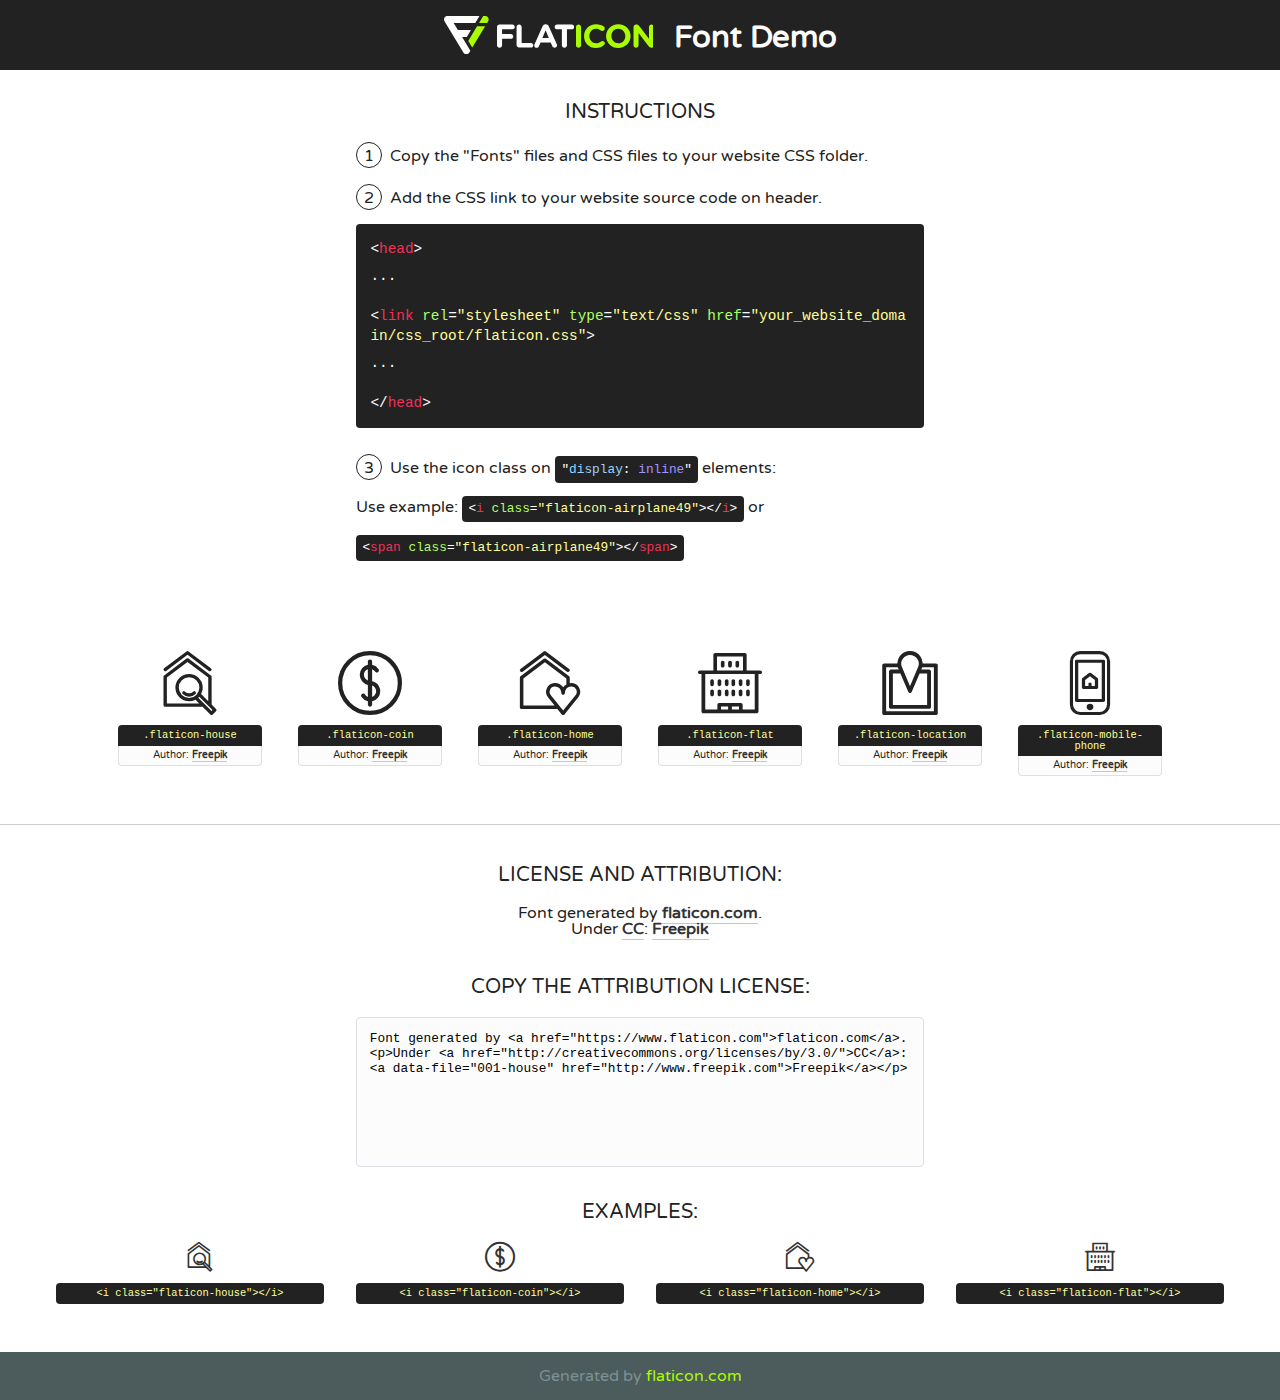
<file: fonts/flaticon/font/flaticon.html>
<!DOCTYPE html>
<!--
  Flaticon icon font: Flaticon
  Creation date: 28/03/2019 08:10
-->
<html>
<!DOCTYPE html>
<html>

<head>
    <title>Flaticon WebFont</title>
    <link href="http://fonts.googleapis.com/css?family=Varela+Round" rel="stylesheet" type="text/css" />
    <link rel="stylesheet" type="text/css" href="flaticon.css">
    <meta charset="UTF-8">
    <style>
    html, body, div, span, applet, object, iframe,
    h1, h2, h3, h4, h5, h6, p, blockquote, pre,
    a, abbr, acronym, address, big, cite, code,
    del, dfn, em, img, ins, kbd, q, s, samp,
    small, strike, strong, sub, sup, tt, var,
    b, u, i, center,
    dl, dt, dd, ol, ul, li,
    fieldset, form, label, legend,
    table, caption, tbody, tfoot, thead, tr, th, td,
    article, aside, canvas, details, embed, 
    figure, figcaption, footer, header, hgroup, 
    menu, nav, output, ruby, section, summary,
    time, mark, audio, video {
        margin: 0;
        padding: 0;
        border: 0;
        font-size: 100%;
        font: inherit;
        vertical-align: baseline;
    }
    /* HTML5 display-role reset for older browsers */
    article, aside, details, figcaption, figure, 
    footer, header, hgroup, menu, nav, section {
        display: block;
    }
    body {
        line-height: 1;
    }
    ol, ul {
        list-style: none;
    }
    blockquote, q {
        quotes: none;
    }
    blockquote:before, blockquote:after,
    q:before, q:after {
        content: '';
        content: none;
    }
    table {
        border-collapse: collapse;
        border-spacing: 0;
    }
    body {
        font-family: 'Varela Round', Helvetica, Arial, sans-serif;
        font-size: 16px;
        color: #222;
    }
    a {
        color: #333;
        border-bottom: 1px solid #a9fd00;
        font-weight: bold;
        text-decoration: none;
    }
    * {
        -moz-box-sizing: border-box;
        -webkit-box-sizing: border-box;
        box-sizing: border-box;
        margin: 0;
        padding: 0;
    }
    [class^="flaticon-"]:before, [class*=" flaticon-"]:before, [class^="flaticon-"]:after, [class*=" flaticon-"]:after {
        font-family: Flaticon;
        font-size: 30px;
        font-style: normal;
        margin-left: 20px;
        color: #333;
    }
    .wrapper {
        max-width: 600px;
        margin: auto;
        padding: 0 1em;
    }
    .title {
        font-size: 1.25em;
        text-align: center;
        margin-bottom: 1em;
        text-transform: uppercase;
    }
    header {
        text-align: center;
        background-color: #222;
        color: #fff;
        padding: 1em;
    }
    header .logo {
        width: 210px;
        height: 38px;
        display: inline-block;
        vertical-align: middle;
        margin-right: 1em;
        border: none;
    }
    header strong {
        font-size: 1.95em;
        font-weight: bold;
        vertical-align: middle;
        margin-top: 5px;
        display: inline-block;
    }
    .demo {
        margin: 2em auto;
        line-height: 1.25em;
    }
    .demo ul li {
        margin-bottom: 1em;
    }
    .demo ul li .num {
        color: #222;
        border-radius: 20px;
        display: inline-block;
        width: 26px;
        padding: 3px;
        height: 26px;
        text-align: center;
        margin-right: 0.5em;
        border: 1px solid #222;
    }
    .demo ul li code {
        background-color: #222;
        border-radius: 4px;
        padding: 0.25em 0.5em;
        display: inline-block;
        color: #fff;
        font-family: Consolas,Monaco,Lucida Console,Liberation Mono,DejaVu Sans Mono,Bitstream Vera Sans Mono,Courier New, monospace;
        font-weight: lighter;
        margin-top: 1em;
        font-size: 0.8em;
        word-break: break-all;
    }
    .demo ul li code.big {
        padding: 1em;
        font-size: 0.9em;
    }
    .demo ul li code .red {
        color: #EF3159;
    }
    .demo ul li code .green {
        color: #ACFF65;
    }
    .demo ul li code .yellow {
        color: #FFFF99;
    }
    .demo ul li code .blue {
        color: #99D3FF;
    }
    .demo ul li code .purple {
        color: #A295FF;
    }
    .demo ul li code .dots {
        margin-top: 0.5em;
        display: block;
    }
    #glyphs {
        border-bottom: 1px solid #ccc;
        padding: 2em 0;
        text-align: center;
    }
    .glyph {
        display: inline-block;
        width: 9em;
        margin: 1em;
        text-align: center;
        vertical-align: top;
        background: #FFF;
    }
    .glyph .glyph-icon {
        padding: 10px;
        display: block;
        font-family:"Flaticon";
        font-size: 64px;
        line-height: 1;
    }
    .glyph .glyph-icon:before {
        font-size: 64px;
        color: #222;
        margin-left: 0;
    }
    .class-name {
        font-size: 0.65em;
        background-color: #222;
        color: #fff;
        border-radius: 4px 4px 0 0;
        padding: 0.5em;
        color: #FFFF99;
        font-family: Consolas,Monaco,Lucida Console,Liberation Mono,DejaVu Sans Mono,Bitstream Vera Sans Mono,Courier New, monospace;
    }
    .author-name {
        font-size: 0.6em;
        background-color: #fcfcfd;
        border: 1px solid #DEDEE4;
        border-top: 0;
        border-radius: 0 0 4px 4px;
        padding: 0.5em;
    }
    .class-name:last-child {
        font-size: 10px;
        color:#888;
    }
    .class-name:last-child a {
        font-size: 10px;
        color:#555;
    }
    .class-name:last-child a:hover {
        color:#a9fd00;
    }
    .glyph > input {
        display: block;
        width: 100px;
        margin: 5px auto;
        text-align: center;
        font-size: 12px;
        cursor: text;
    }
    .glyph > input.icon-input {
        font-family:"Flaticon";
        font-size: 16px;
        margin-bottom: 10px;
    }
    .attribution .title {
        margin-top: 2em;
    }
    .attribution textarea {
        background-color: #fcfcfd;
        padding: 1em;
        border: none;
        box-shadow: none;
        border: 1px solid #DEDEE4;
        border-radius: 4px;
        resize: none;
        width: 100%;
        height: 150px;
        font-size: 0.8em;
        font-family: Consolas,Monaco,Lucida Console,Liberation Mono,DejaVu Sans Mono,Bitstream Vera Sans Mono,Courier New, monospace;
        -webkit-appearance: none;
    }
    .iconsuse {
        margin: 2em auto;
        text-align: center;
        max-width: 1200px;
    }
    .iconsuse:after {
        content: '';
        display: table;
        clear: both;
    }
    .iconsuse .image {
        float: left;
        width: 25%;
        padding: 0 1em;
    }
    .iconsuse .image p {
        margin-bottom: 1em;
    }
    .iconsuse .image span {
        display: block;
        font-size: 0.65em;
        background-color: #222;
        color: #fff;
        border-radius: 4px;
        padding: 0.5em;
        color: #FFFF99;
        margin-top: 1em;
        font-family: Consolas,Monaco,Lucida Console,Liberation Mono,DejaVu Sans Mono,Bitstream Vera Sans Mono,Courier New, monospace;
    }
    #footer {
        text-align: center;
        background-color: #4C5B5C;
        color: #7c9192;
        padding: 1em;
    }
    #footer a {
        border: none;
        color: #a9fd00;
        font-weight: normal;
    }
    @media (max-width: 960px) {
        .iconsuse .image {
            width: 50%;
        }
    }
    @media (max-width: 560px) {
        .iconsuse .image {
            width: 100%;
        }
    }
    </style>
</head>

<body class="characters-off">

    <header>
        <a href="https://www.flaticon.com" target="_blank" class="logo">
            <svg version="1.1" xmlns="http://www.w3.org/2000/svg" xmlns:xlink="http://www.w3.org/1999/xlink" xmlns:a="http://ns.adobe.com/AdobeSVGViewerExtensions/3.0/" viewBox="0 0 560.875 102.036" enable-background="new 0 0 560.875 102.036" xml:space="preserve">
                <defs>
                </defs>
                <g>
                    <g class="letters">
                        <path fill="#ffffff" d="M141.596,29.675c0-3.777,2.985-6.767,6.764-6.767h34.438c3.426,0,6.15,2.728,6.15,6.15
                        c0,3.43-2.724,6.149-6.15,6.149h-27.674v13.091h23.719c3.429,0,6.151,2.724,6.151,6.15c0,3.43-2.723,6.149-6.151,6.149h-23.719
                        v17.574c0,3.773-2.986,6.761-6.764,6.761c-3.779,0-6.764-2.989-6.764-6.761V29.675z"></path>
                        <path fill="#ffffff" d="M193.844,29.149c0-3.781,2.985-6.767,6.764-6.767c3.776,0,6.763,2.985,6.763,6.767v42.957h25.039
                        c3.426,0,6.149,2.726,6.149,6.153c0,3.425-2.723,6.15-6.149,6.15h-31.802c-3.779,0-6.764-2.986-6.764-6.768V29.149z"></path>
                        <path fill="#ffffff" d="M241.891,75.71l21.438-48.407c1.492-3.341,4.215-5.357,7.906-5.357h0.792
                        c3.686,0,6.323,2.017,7.815,5.357l21.439,48.407c0.436,0.967,0.701,1.845,0.701,2.723c0,3.602-2.809,6.501-6.414,6.501
                        c-3.161,0-5.269-1.845-6.499-4.655l-4.132-9.661h-27.059l-4.301,10.102c-1.144,2.631-3.426,4.214-6.237,4.214
                        c-3.517,0-6.24-2.81-6.24-6.325C241.1,77.64,241.451,76.677,241.891,75.71z M279.932,58.666l-8.521-20.297l-8.526,20.297H279.932
                        z"></path>
                        <path fill="#ffffff" d="M314.864,35.387H301.86c-3.429,0-6.239-2.813-6.239-6.238c0-3.429,2.811-6.24,6.239-6.24h39.533
                        c3.426,0,6.237,2.811,6.237,6.24c0,3.425-2.811,6.238-6.237,6.238h-13.001v42.785c0,3.773-2.99,6.761-6.764,6.761
                        c-3.779,0-6.764-2.989-6.764-6.761V35.387z"></path>
                        <path fill="#A9FD00" d="M352.615,29.149c0-3.781,2.985-6.767,6.767-6.767c3.774,0,6.761,2.985,6.761,6.767v49.024
                        c0,3.773-2.987,6.761-6.761,6.761c-3.781,0-6.767-2.989-6.767-6.761V29.149z"></path>
                        <path fill="#A9FD00" d="M374.132,53.836v-0.179c0-17.481,13.178-31.801,32.065-31.801c9.22,0,15.459,2.458,20.557,6.238
                        c1.402,1.054,2.637,2.985,2.637,5.357c0,3.692-2.985,6.59-6.681,6.59c-1.845,0-3.071-0.702-4.044-1.319
                        c-3.776-2.813-7.729-4.393-12.562-4.393c-10.364,0-17.831,8.611-17.831,19.154v0.173c0,10.542,7.291,19.329,17.831,19.329
                        c5.715,0,9.492-1.756,13.359-4.834c1.049-0.874,2.458-1.491,4.039-1.491c3.429,0,6.325,2.813,6.325,6.236
                        c0,2.106-1.056,3.78-2.282,4.834c-5.539,4.834-12.036,7.733-21.878,7.733C387.572,85.464,374.132,71.493,374.132,53.836z"></path>
                        <path fill="#A9FD00" d="M433.009,53.836v-0.179c0-17.481,13.79-31.801,32.766-31.801c18.981,0,32.592,14.143,32.592,31.628v0.173
                        c0,17.483-13.785,31.807-32.769,31.807C446.625,85.464,433.009,71.32,433.009,53.836z M484.224,53.836v-0.179
                        c0-10.539-7.725-19.326-18.626-19.326c-10.893,0-18.449,8.611-18.449,19.154v0.173c0,10.542,7.73,19.329,18.626,19.329
                        C476.676,72.986,484.224,64.378,484.224,53.836z"></path>
                        <path fill="#A9FD00" d="M506.233,29.321c0-3.774,2.99-6.763,6.767-6.763h1.401c3.252,0,5.183,1.583,7.029,3.953l26.093,34.265
                        V29.059c0-3.692,2.99-6.677,6.681-6.677c3.683,0,6.671,2.985,6.671,6.677v48.934c0,3.78-2.987,6.765-6.764,6.765h-0.436
                        c-3.257,0-5.188-1.581-7.034-3.953l-27.056-35.492v32.944c0,3.687-2.985,6.676-6.678,6.676c-3.683,0-6.673-2.989-6.673-6.676
                        V29.321z"></path>
                    </g>
                    <g class="insignia">
                        <path fill="#ffffff" d="M48.372,56.137h12.517l11.156-18.537H37.186L25.688,18.539h57.825L94.668,0H9.271
                        C5.925,0,2.842,1.801,1.198,4.716c-1.644,2.907-1.593,6.482,0.134,9.343l50.38,83.501c1.678,2.781,4.689,4.476,7.938,4.476
                        c3.246,0,6.257-1.695,7.935-4.476l2.898-4.804L48.372,56.137z"></path>
                        <g class="i">
                            <path fill="#A9FD00" d="M93.575,18.539h0.031v0.004l21.652,0.004l2.705-4.488c1.727-2.861,1.778-6.436,0.133-9.343
                            C116.454,1.801,113.371,0,110.026,0h-5.294L93.575,18.539z"></path>
                            <polygon fill="#A9FD00" points="88.291,27.356 64.725,66.486 75.519,84.404 109.942,27.356"></polygon>
                        </g>
                    </g>
                </g>
            </svg>
        </a>
        <strong>Font Demo</strong>
    </header>


    <section class="demo wrapper">

        <p class="title">Instructions</p>

        <ul>
            <li>
                <span class="num">1</span>Copy the "Fonts" files and CSS files to your website CSS folder.
            </li>
            <li>
                <span class="num">2</span>Add the CSS link to your website source code on header.
                <code class="big">
                    &lt;<span class="red">head</span>&gt;
                    <br/><span class="dots">...</span>
                    <br/>&lt;<span class="red">link</span> <span class="green">rel</span>=<span class="yellow">"stylesheet"</span> <span class="green">type</span>=<span class="yellow">"text/css"</span> <span class="green">href</span>=<span class="yellow">"your_website_domain/css_root/flaticon.css"</span>&gt;
                    <br/><span class="dots">...</span>
                    <br/>&lt;/<span class="red">head</span>&gt;
                </code>
            </li>

            <li>
                <p>
                    <span class="num">3</span>Use the icon class on <code>"<span class="blue">display</span>:<span class="purple"> inline</span>"</code> elements:
                    <br />
                    Use example: <code>&lt;<span class="red">i</span> <span class="green">class</span>=<span class="yellow">&quot;flaticon-airplane49&quot;</span>&gt;&lt;/<span class="red">i</span>&gt;</code> or <code>&lt;<span class="red">span</span> <span class="green">class</span>=<span class="yellow">&quot;flaticon-airplane49&quot;</span>&gt;&lt;/<span class="red">span</span>&gt;</code>
            </li>
        </ul>

    </section>




   <section id="glyphs">          
    
      
        <div class="glyph"><div class="glyph-icon flaticon-house"></div>
            <div class="class-name">.flaticon-house</div>
            <div class="author-name">Author: <a data-file="001-house" href="http://www.freepik.com">Freepik</a> </div> 
        </div>        
        
        <div class="glyph"><div class="glyph-icon flaticon-coin"></div>
            <div class="class-name">.flaticon-coin</div>
            <div class="author-name">Author: <a data-file="002-coin" href="http://www.freepik.com">Freepik</a> </div> 
        </div>        
        
        <div class="glyph"><div class="glyph-icon flaticon-home"></div>
            <div class="class-name">.flaticon-home</div>
            <div class="author-name">Author: <a data-file="003-home" href="http://www.freepik.com">Freepik</a> </div> 
        </div>        
        
        <div class="glyph"><div class="glyph-icon flaticon-flat"></div>
            <div class="class-name">.flaticon-flat</div>
            <div class="author-name">Author: <a data-file="004-flat" href="http://www.freepik.com">Freepik</a> </div> 
        </div>        
        
        <div class="glyph"><div class="glyph-icon flaticon-location"></div>
            <div class="class-name">.flaticon-location</div>
            <div class="author-name">Author: <a data-file="005-location" href="http://www.freepik.com">Freepik</a> </div> 
        </div>        
        
        <div class="glyph"><div class="glyph-icon flaticon-mobile-phone"></div>
            <div class="class-name">.flaticon-mobile-phone</div>
            <div class="author-name">Author: <a data-file="006-mobile-phone" href="http://www.freepik.com">Freepik</a> </div> 
        </div>        
        

    </section>



    <section class="attribution wrapper"   style="text-align:center;">

      <div class="title">License and attribution:</div><div class="attrDiv">Font generated by <a href="https://www.flaticon.com">flaticon.com</a>. <div><p>Under <a href="http://creativecommons.org/licenses/by/3.0/">CC</a>: <a data-file="001-house" href="http://www.freepik.com">Freepik</a></p>  </div>
      </div>
      <div class="title">Copy the Attribution License:</div>

    <textarea onclick="this.focus();this.select();">Font generated by &lt;a href=&quot;https://www.flaticon.com&quot;&gt;flaticon.com&lt;/a&gt;. <p>Under <a href="http://creativecommons.org/licenses/by/3.0/">CC</a>: <a data-file="001-house" href="http://www.freepik.com">Freepik</a></p>  
     </textarea>

    </section>

    <section class="iconsuse">

          <div class="title">Examples:</div>            
             
            <div class="image">
                <p>
                    <i class="glyph-icon flaticon-house"></i> 
                    <span>&lt;i class=&quot;flaticon-house&quot;&gt;&lt;/i&gt;</span>
                </p>
            </div>
            
            <div class="image">
                <p>
                    <i class="glyph-icon flaticon-coin"></i> 
                    <span>&lt;i class=&quot;flaticon-coin&quot;&gt;&lt;/i&gt;</span>
                </p>
            </div>
            
            <div class="image">
                <p>
                    <i class="glyph-icon flaticon-home"></i> 
                    <span>&lt;i class=&quot;flaticon-home&quot;&gt;&lt;/i&gt;</span>
                </p>
            </div>
            
            <div class="image">
                <p>
                    <i class="glyph-icon flaticon-flat"></i> 
                    <span>&lt;i class=&quot;flaticon-flat&quot;&gt;&lt;/i&gt;</span>
                </p>
            </div>
                       
        </div>
                            
    </section>

<div id="footer">
    <div>Generated by <a href="https://www.flaticon.com">flaticon.com</a>
    </div>
</div>



</body>
</html>
</file>
<file: fonts/icomoon/style.css>
@font-face {
  font-family: 'icomoon';
  src:  url('fonts/icomoon.eot?10si43');
  src:  url('fonts/icomoon.eot?10si43#iefix') format('embedded-opentype'),
    url('fonts/icomoon.ttf?10si43') format('truetype'),
    url('fonts/icomoon.woff?10si43') format('woff'),
    url('fonts/icomoon.svg?10si43#icomoon') format('svg');
  font-weight: normal;
  font-style: normal;
}

[class^="icon-"], [class*=" icon-"] {
  /* use !important to prevent issues with browser extensions that change fonts */
  font-family: 'icomoon' !important;
  speak: none;
  font-style: normal;
  font-weight: normal;
  font-variant: normal;
  text-transform: none;
  line-height: 1;

  /* Better Font Rendering =========== */
  -webkit-font-smoothing: antialiased;
  -moz-osx-font-smoothing: grayscale;
}

.icon-asterisk:before {
  content: "\f069";
}
.icon-plus:before {
  content: "\f067";
}
.icon-question:before {
  content: "\f128";
}
.icon-minus:before {
  content: "\f068";
}
.icon-glass:before {
  content: "\f000";
}
.icon-music:before {
  content: "\f001";
}
.icon-search:before {
  content: "\f002";
}
.icon-envelope-o:before {
  content: "\f003";
}
.icon-heart:before {
  content: "\f004";
}
.icon-star:before {
  content: "\f005";
}
.icon-star-o:before {
  content: "\f006";
}
.icon-user:before {
  content: "\f007";
}
.icon-film:before {
  content: "\f008";
}
.icon-th-large:before {
  content: "\f009";
}
.icon-th:before {
  content: "\f00a";
}
.icon-th-list:before {
  content: "\f00b";
}
.icon-check:before {
  content: "\f00c";
}
.icon-close:before {
  content: "\f00d";
}
.icon-remove:before {
  content: "\f00d";
}
.icon-times:before {
  content: "\f00d";
}
.icon-search-plus:before {
  content: "\f00e";
}
.icon-search-minus:before {
  content: "\f010";
}
.icon-power-off:before {
  content: "\f011";
}
.icon-signal:before {
  content: "\f012";
}
.icon-cog:before {
  content: "\f013";
}
.icon-gear:before {
  content: "\f013";
}
.icon-trash-o:before {
  content: "\f014";
}
.icon-home:before {
  content: "\f015";
}
.icon-file-o:before {
  content: "\f016";
}
.icon-clock-o:before {
  content: "\f017";
}
.icon-road:before {
  content: "\f018";
}
.icon-download:before {
  content: "\f019";
}
.icon-arrow-circle-o-down:before {
  content: "\f01a";
}
.icon-arrow-circle-o-up:before {
  content: "\f01b";
}
.icon-inbox:before {
  content: "\f01c";
}
.icon-play-circle-o:before {
  content: "\f01d";
}
.icon-repeat:before {
  content: "\f01e";
}
.icon-rotate-right:before {
  content: "\f01e";
}
.icon-refresh:before {
  content: "\f021";
}
.icon-list-alt:before {
  content: "\f022";
}
.icon-lock:before {
  content: "\f023";
}
.icon-flag:before {
  content: "\f024";
}
.icon-headphones:before {
  content: "\f025";
}
.icon-volume-off:before {
  content: "\f026";
}
.icon-volume-down:before {
  content: "\f027";
}
.icon-volume-up:before {
  content: "\f028";
}
.icon-qrcode:before {
  content: "\f029";
}
.icon-barcode:before {
  content: "\f02a";
}
.icon-tag:before {
  content: "\f02b";
}
.icon-tags:before {
  content: "\f02c";
}
.icon-book:before {
  content: "\f02d";
}
.icon-bookmark:before {
  content: "\f02e";
}
.icon-print:before {
  content: "\f02f";
}
.icon-camera:before {
  content: "\f030";
}
.icon-font:before {
  content: "\f031";
}
.icon-bold:before {
  content: "\f032";
}
.icon-italic:before {
  content: "\f033";
}
.icon-text-height:before {
  content: "\f034";
}
.icon-text-width:before {
  content: "\f035";
}
.icon-align-left:before {
  content: "\f036";
}
.icon-align-center:before {
  content: "\f037";
}
.icon-align-right:before {
  content: "\f038";
}
.icon-align-justify:before {
  content: "\f039";
}
.icon-list:before {
  content: "\f03a";
}
.icon-dedent:before {
  content: "\f03b";
}
.icon-outdent:before {
  content: "\f03b";
}
.icon-indent:before {
  content: "\f03c";
}
.icon-video-camera:before {
  content: "\f03d";
}
.icon-image:before {
  content: "\f03e";
}
.icon-photo:before {
  content: "\f03e";
}
.icon-picture-o:before {
  content: "\f03e";
}
.icon-pencil:before {
  content: "\f040";
}
.icon-map-marker:before {
  content: "\f041";
}
.icon-adjust:before {
  content: "\f042";
}
.icon-tint:before {
  content: "\f043";
}
.icon-edit:before {
  content: "\f044";
}
.icon-pencil-square-o:before {
  content: "\f044";
}
.icon-share-square-o:before {
  content: "\f045";
}
.icon-check-square-o:before {
  content: "\f046";
}
.icon-arrows:before {
  content: "\f047";
}
.icon-step-backward:before {
  content: "\f048";
}
.icon-fast-backward:before {
  content: "\f049";
}
.icon-backward:before {
  content: "\f04a";
}
.icon-play:before {
  content: "\f04b";
}
.icon-pause:before {
  content: "\f04c";
}
.icon-stop:before {
  content: "\f04d";
}
.icon-forward:before {
  content: "\f04e";
}
.icon-fast-forward:before {
  content: "\f050";
}
.icon-step-forward:before {
  content: "\f051";
}
.icon-eject:before {
  content: "\f052";
}
.icon-chevron-left:before {
  content: "\f053";
}
.icon-chevron-right:before {
  content: "\f054";
}
.icon-plus-circle:before {
  content: "\f055";
}
.icon-minus-circle:before {
  content: "\f056";
}
.icon-times-circle:before {
  content: "\f057";
}
.icon-check-circle:before {
  content: "\f058";
}
.icon-question-circle:before {
  content: "\f059";
}
.icon-info-circle:before {
  content: "\f05a";
}
.icon-crosshairs:before {
  content: "\f05b";
}
.icon-times-circle-o:before {
  content: "\f05c";
}
.icon-check-circle-o:before {
  content: "\f05d";
}
.icon-ban:before {
  content: "\f05e";
}
.icon-arrow-left:before {
  content: "\f060";
}
.icon-arrow-right:before {
  content: "\f061";
}
.icon-arrow-up:before {
  content: "\f062";
}
.icon-arrow-down:before {
  content: "\f063";
}
.icon-mail-forward:before {
  content: "\f064";
}
.icon-share:before {
  content: "\f064";
}
.icon-expand:before {
  content: "\f065";
}
.icon-compress:before {
  content: "\f066";
}
.icon-exclamation-circle:before {
  content: "\f06a";
}
.icon-gift:before {
  content: "\f06b";
}
.icon-leaf:before {
  content: "\f06c";
}
.icon-fire:before {
  content: "\f06d";
}
.icon-eye:before {
  content: "\f06e";
}
.icon-eye-slash:before {
  content: "\f070";
}
.icon-exclamation-triangle:before {
  content: "\f071";
}
.icon-warning:before {
  content: "\f071";
}
.icon-plane:before {
  content: "\f072";
}
.icon-calendar:before {
  content: "\f073";
}
.icon-random:before {
  content: "\f074";
}
.icon-comment:before {
  content: "\f075";
}
.icon-magnet:before {
  content: "\f076";
}
.icon-chevron-up:before {
  content: "\f077";
}
.icon-chevron-down:before {
  content: "\f078";
}
.icon-retweet:before {
  content: "\f079";
}
.icon-shopping-cart:before {
  content: "\f07a";
}
.icon-folder:before {
  content: "\f07b";
}
.icon-folder-open:before {
  content: "\f07c";
}
.icon-arrows-v:before {
  content: "\f07d";
}
.icon-arrows-h:before {
  content: "\f07e";
}
.icon-bar-chart:before {
  content: "\f080";
}
.icon-bar-chart-o:before {
  content: "\f080";
}
.icon-twitter-square:before {
  content: "\f081";
}
.icon-facebook-square:before {
  content: "\f082";
}
.icon-camera-retro:before {
  content: "\f083";
}
.icon-key:before {
  content: "\f084";
}
.icon-cogs:before {
  content: "\f085";
}
.icon-gears:before {
  content: "\f085";
}
.icon-comments:before {
  content: "\f086";
}
.icon-thumbs-o-up:before {
  content: "\f087";
}
.icon-thumbs-o-down:before {
  content: "\f088";
}
.icon-star-half:before {
  content: "\f089";
}
.icon-heart-o:before {
  content: "\f08a";
}
.icon-sign-out:before {
  content: "\f08b";
}
.icon-linkedin-square:before {
  content: "\f08c";
}
.icon-thumb-tack:before {
  content: "\f08d";
}
.icon-external-link:before {
  content: "\f08e";
}
.icon-sign-in:before {
  content: "\f090";
}
.icon-trophy:before {
  content: "\f091";
}
.icon-github-square:before {
  content: "\f092";
}
.icon-upload:before {
  content: "\f093";
}
.icon-lemon-o:before {
  content: "\f094";
}
.icon-phone:before {
  content: "\f095";
}
.icon-square-o:before {
  content: "\f096";
}
.icon-bookmark-o:before {
  content: "\f097";
}
.icon-phone-square:before {
  content: "\f098";
}
.icon-twitter:before {
  content: "\f099";
}
.icon-facebook:before {
  content: "\f09a";
}
.icon-facebook-f:before {
  content: "\f09a";
}
.icon-github:before {
  content: "\f09b";
}
.icon-unlock:before {
  content: "\f09c";
}
.icon-credit-card:before {
  content: "\f09d";
}
.icon-feed:before {
  content: "\f09e";
}
.icon-rss:before {
  content: "\f09e";
}
.icon-hdd-o:before {
  content: "\f0a0";
}
.icon-bullhorn:before {
  content: "\f0a1";
}
.icon-bell-o:before {
  content: "\f0a2";
}
.icon-certificate:before {
  content: "\f0a3";
}
.icon-hand-o-right:before {
  content: "\f0a4";
}
.icon-hand-o-left:before {
  content: "\f0a5";
}
.icon-hand-o-up:before {
  content: "\f0a6";
}
.icon-hand-o-down:before {
  content: "\f0a7";
}
.icon-arrow-circle-left:before {
  content: "\f0a8";
}
.icon-arrow-circle-right:before {
  content: "\f0a9";
}
.icon-arrow-circle-up:before {
  content: "\f0aa";
}
.icon-arrow-circle-down:before {
  content: "\f0ab";
}
.icon-globe:before {
  content: "\f0ac";
}
.icon-wrench:before {
  content: "\f0ad";
}
.icon-tasks:before {
  content: "\f0ae";
}
.icon-filter:before {
  content: "\f0b0";
}
.icon-briefcase:before {
  content: "\f0b1";
}
.icon-arrows-alt:before {
  content: "\f0b2";
}
.icon-group:before {
  content: "\f0c0";
}
.icon-users:before {
  content: "\f0c0";
}
.icon-chain:before {
  content: "\f0c1";
}
.icon-link:before {
  content: "\f0c1";
}
.icon-cloud:before {
  content: "\f0c2";
}
.icon-flask:before {
  content: "\f0c3";
}
.icon-cut:before {
  content: "\f0c4";
}
.icon-scissors:before {
  content: "\f0c4";
}
.icon-copy:before {
  content: "\f0c5";
}
.icon-files-o:before {
  content: "\f0c5";
}
.icon-paperclip:before {
  content: "\f0c6";
}
.icon-floppy-o:before {
  content: "\f0c7";
}
.icon-save:before {
  content: "\f0c7";
}
.icon-square:before {
  content: "\f0c8";
}
.icon-bars:before {
  content: "\f0c9";
}
.icon-navicon:before {
  content: "\f0c9";
}
.icon-reorder:before {
  content: "\f0c9";
}
.icon-list-ul:before {
  content: "\f0ca";
}
.icon-list-ol:before {
  content: "\f0cb";
}
.icon-strikethrough:before {
  content: "\f0cc";
}
.icon-underline:before {
  content: "\f0cd";
}
.icon-table:before {
  content: "\f0ce";
}
.icon-magic:before {
  content: "\f0d0";
}
.icon-truck:before {
  content: "\f0d1";
}
.icon-pinterest:before {
  content: "\f0d2";
}
.icon-pinterest-square:before {
  content: "\f0d3";
}
.icon-google-plus-square:before {
  content: "\f0d4";
}
.icon-google-plus:before {
  content: "\f0d5";
}
.icon-money:before {
  content: "\f0d6";
}
.icon-caret-down:before {
  content: "\f0d7";
}
.icon-caret-up:before {
  content: "\f0d8";
}
.icon-caret-left:before {
  content: "\f0d9";
}
.icon-caret-right:before {
  content: "\f0da";
}
.icon-columns:before {
  content: "\f0db";
}
.icon-sort:before {
  content: "\f0dc";
}
.icon-unsorted:before {
  content: "\f0dc";
}
.icon-sort-desc:before {
  content: "\f0dd";
}
.icon-sort-down:before {
  content: "\f0dd";
}
.icon-sort-asc:before {
  content: "\f0de";
}
.icon-sort-up:before {
  content: "\f0de";
}
.icon-envelope:before {
  content: "\f0e0";
}
.icon-linkedin:before {
  content: "\f0e1";
}
.icon-rotate-left:before {
  content: "\f0e2";
}
.icon-undo:before {
  content: "\f0e2";
}
.icon-gavel:before {
  content: "\f0e3";
}
.icon-legal:before {
  content: "\f0e3";
}
.icon-dashboard:before {
  content: "\f0e4";
}
.icon-tachometer:before {
  content: "\f0e4";
}
.icon-comment-o:before {
  content: "\f0e5";
}
.icon-comments-o:before {
  content: "\f0e6";
}
.icon-bolt:before {
  content: "\f0e7";
}
.icon-flash:before {
  content: "\f0e7";
}
.icon-sitemap:before {
  content: "\f0e8";
}
.icon-umbrella:before {
  content: "\f0e9";
}
.icon-clipboard:before {
  content: "\f0ea";
}
.icon-paste:before {
  content: "\f0ea";
}
.icon-lightbulb-o:before {
  content: "\f0eb";
}
.icon-exchange:before {
  content: "\f0ec";
}
.icon-cloud-download:before {
  content: "\f0ed";
}
.icon-cloud-upload:before {
  content: "\f0ee";
}
.icon-user-md:before {
  content: "\f0f0";
}
.icon-stethoscope:before {
  content: "\f0f1";
}
.icon-suitcase:before {
  content: "\f0f2";
}
.icon-bell:before {
  content: "\f0f3";
}
.icon-coffee:before {
  content: "\f0f4";
}
.icon-cutlery:before {
  content: "\f0f5";
}
.icon-file-text-o:before {
  content: "\f0f6";
}
.icon-building-o:before {
  content: "\f0f7";
}
.icon-hospital-o:before {
  content: "\f0f8";
}
.icon-ambulance:before {
  content: "\f0f9";
}
.icon-medkit:before {
  content: "\f0fa";
}
.icon-fighter-jet:before {
  content: "\f0fb";
}
.icon-beer:before {
  content: "\f0fc";
}
.icon-h-square:before {
  content: "\f0fd";
}
.icon-plus-square:before {
  content: "\f0fe";
}
.icon-angle-double-left:before {
  content: "\f100";
}
.icon-angle-double-right:before {
  content: "\f101";
}
.icon-angle-double-up:before {
  content: "\f102";
}
.icon-angle-double-down:before {
  content: "\f103";
}
.icon-angle-left:before {
  content: "\f104";
}
.icon-angle-right:before {
  content: "\f105";
}
.icon-angle-up:before {
  content: "\f106";
}
.icon-angle-down:before {
  content: "\f107";
}
.icon-desktop:before {
  content: "\f108";
}
.icon-laptop:before {
  content: "\f109";
}
.icon-tablet:before {
  content: "\f10a";
}
.icon-mobile:before {
  content: "\f10b";
}
.icon-mobile-phone:before {
  content: "\f10b";
}
.icon-circle-o:before {
  content: "\f10c";
}
.icon-quote-left:before {
  content: "\f10d";
}
.icon-quote-right:before {
  content: "\f10e";
}
.icon-spinner:before {
  content: "\f110";
}
.icon-circle:before {
  content: "\f111";
}
.icon-mail-reply:before {
  content: "\f112";
}
.icon-reply:before {
  content: "\f112";
}
.icon-github-alt:before {
  content: "\f113";
}
.icon-folder-o:before {
  content: "\f114";
}
.icon-folder-open-o:before {
  content: "\f115";
}
.icon-smile-o:before {
  content: "\f118";
}
.icon-frown-o:before {
  content: "\f119";
}
.icon-meh-o:before {
  content: "\f11a";
}
.icon-gamepad:before {
  content: "\f11b";
}
.icon-keyboard-o:before {
  content: "\f11c";
}
.icon-flag-o:before {
  content: "\f11d";
}
.icon-flag-checkered:before {
  content: "\f11e";
}
.icon-terminal:before {
  content: "\f120";
}
.icon-code:before {
  content: "\f121";
}
.icon-mail-reply-all:before {
  content: "\f122";
}
.icon-reply-all:before {
  content: "\f122";
}
.icon-star-half-empty:before {
  content: "\f123";
}
.icon-star-half-full:before {
  content: "\f123";
}
.icon-star-half-o:before {
  content: "\f123";
}
.icon-location-arrow:before {
  content: "\f124";
}
.icon-crop:before {
  content: "\f125";
}
.icon-code-fork:before {
  content: "\f126";
}
.icon-chain-broken:before {
  content: "\f127";
}
.icon-unlink:before {
  content: "\f127";
}
.icon-info:before {
  content: "\f129";
}
.icon-exclamation:before {
  content: "\f12a";
}
.icon-superscript:before {
  content: "\f12b";
}
.icon-subscript:before {
  content: "\f12c";
}
.icon-eraser:before {
  content: "\f12d";
}
.icon-puzzle-piece:before {
  content: "\f12e";
}
.icon-microphone:before {
  content: "\f130";
}
.icon-microphone-slash:before {
  content: "\f131";
}
.icon-shield:before {
  content: "\f132";
}
.icon-calendar-o:before {
  content: "\f133";
}
.icon-fire-extinguisher:before {
  content: "\f134";
}
.icon-rocket:before {
  content: "\f135";
}
.icon-maxcdn:before {
  content: "\f136";
}
.icon-chevron-circle-left:before {
  content: "\f137";
}
.icon-chevron-circle-right:before {
  content: "\f138";
}
.icon-chevron-circle-up:before {
  content: "\f139";
}
.icon-chevron-circle-down:before {
  content: "\f13a";
}
.icon-html5:before {
  content: "\f13b";
}
.icon-css3:before {
  content: "\f13c";
}
.icon-anchor:before {
  content: "\f13d";
}
.icon-unlock-alt:before {
  content: "\f13e";
}
.icon-bullseye:before {
  content: "\f140";
}
.icon-ellipsis-h:before {
  content: "\f141";
}
.icon-ellipsis-v:before {
  content: "\f142";
}
.icon-rss-square:before {
  content: "\f143";
}
.icon-play-circle:before {
  content: "\f144";
}
.icon-ticket:before {
  content: "\f145";
}
.icon-minus-square:before {
  content: "\f146";
}
.icon-minus-square-o:before {
  content: "\f147";
}
.icon-level-up:before {
  content: "\f148";
}
.icon-level-down:before {
  content: "\f149";
}
.icon-check-square:before {
  content: "\f14a";
}
.icon-pencil-square:before {
  content: "\f14b";
}
.icon-external-link-square:before {
  content: "\f14c";
}
.icon-share-square:before {
  content: "\f14d";
}
.icon-compass:before {
  content: "\f14e";
}
.icon-caret-square-o-down:before {
  content: "\f150";
}
.icon-toggle-down:before {
  content: "\f150";
}
.icon-caret-square-o-up:before {
  content: "\f151";
}
.icon-toggle-up:before {
  content: "\f151";
}
.icon-caret-square-o-right:before {
  content: "\f152";
}
.icon-toggle-right:before {
  content: "\f152";
}
.icon-eur:before {
  content: "\f153";
}
.icon-euro:before {
  content: "\f153";
}
.icon-gbp:before {
  content: "\f154";
}
.icon-dollar:before {
  content: "\f155";
}
.icon-usd:before {
  content: "\f155";
}
.icon-inr:before {
  content: "\f156";
}
.icon-rupee:before {
  content: "\f156";
}
.icon-cny:before {
  content: "\f157";
}
.icon-jpy:before {
  content: "\f157";
}
.icon-rmb:before {
  content: "\f157";
}
.icon-yen:before {
  content: "\f157";
}
.icon-rouble:before {
  content: "\f158";
}
.icon-rub:before {
  content: "\f158";
}
.icon-ruble:before {
  content: "\f158";
}
.icon-krw:before {
  content: "\f159";
}
.icon-won:before {
  content: "\f159";
}
.icon-bitcoin:before {
  content: "\f15a";
}
.icon-btc:before {
  content: "\f15a";
}
.icon-file:before {
  content: "\f15b";
}
.icon-file-text:before {
  content: "\f15c";
}
.icon-sort-alpha-asc:before {
  content: "\f15d";
}
.icon-sort-alpha-desc:before {
  content: "\f15e";
}
.icon-sort-amount-asc:before {
  content: "\f160";
}
.icon-sort-amount-desc:before {
  content: "\f161";
}
.icon-sort-numeric-asc:before {
  content: "\f162";
}
.icon-sort-numeric-desc:before {
  content: "\f163";
}
.icon-thumbs-up:before {
  content: "\f164";
}
.icon-thumbs-down:before {
  content: "\f165";
}
.icon-youtube-square:before {
  content: "\f166";
}
.icon-youtube:before {
  content: "\f167";
}
.icon-xing:before {
  content: "\f168";
}
.icon-xing-square:before {
  content: "\f169";
}
.icon-youtube-play:before {
  content: "\f16a";
}
.icon-dropbox:before {
  content: "\f16b";
}
.icon-stack-overflow:before {
  content: "\f16c";
}
.icon-instagram:before {
  content: "\f16d";
}
.icon-flickr:before {
  content: "\f16e";
}
.icon-adn:before {
  content: "\f170";
}
.icon-bitbucket:before {
  content: "\f171";
}
.icon-bitbucket-square:before {
  content: "\f172";
}
.icon-tumblr:before {
  content: "\f173";
}
.icon-tumblr-square:before {
  content: "\f174";
}
.icon-long-arrow-down:before {
  content: "\f175";
}
.icon-long-arrow-up:before {
  content: "\f176";
}
.icon-long-arrow-left:before {
  content: "\f177";
}
.icon-long-arrow-right:before {
  content: "\f178";
}
.icon-apple:before {
  content: "\f179";
}
.icon-windows:before {
  content: "\f17a";
}
.icon-android:before {
  content: "\f17b";
}
.icon-linux:before {
  content: "\f17c";
}
.icon-dribbble:before {
  content: "\f17d";
}
.icon-skype:before {
  content: "\f17e";
}
.icon-foursquare:before {
  content: "\f180";
}
.icon-trello:before {
  content: "\f181";
}
.icon-female:before {
  content: "\f182";
}
.icon-male:before {
  content: "\f183";
}
.icon-gittip:before {
  content: "\f184";
}
.icon-gratipay:before {
  content: "\f184";
}
.icon-sun-o:before {
  content: "\f185";
}
.icon-moon-o:before {
  content: "\f186";
}
.icon-archive:before {
  content: "\f187";
}
.icon-bug:before {
  content: "\f188";
}
.icon-vk:before {
  content: "\f189";
}
.icon-weibo:before {
  content: "\f18a";
}
.icon-renren:before {
  content: "\f18b";
}
.icon-pagelines:before {
  content: "\f18c";
}
.icon-stack-exchange:before {
  content: "\f18d";
}
.icon-arrow-circle-o-right:before {
  content: "\f18e";
}
.icon-arrow-circle-o-left:before {
  content: "\f190";
}
.icon-caret-square-o-left:before {
  content: "\f191";
}
.icon-toggle-left:before {
  content: "\f191";
}
.icon-dot-circle-o:before {
  content: "\f192";
}
.icon-wheelchair:before {
  content: "\f193";
}
.icon-vimeo-square:before {
  content: "\f194";
}
.icon-try:before {
  content: "\f195";
}
.icon-turkish-lira:before {
  content: "\f195";
}
.icon-plus-square-o:before {
  content: "\f196";
}
.icon-space-shuttle:before {
  content: "\f197";
}
.icon-slack:before {
  content: "\f198";
}
.icon-envelope-square:before {
  content: "\f199";
}
.icon-wordpress:before {
  content: "\f19a";
}
.icon-openid:before {
  content: "\f19b";
}
.icon-bank:before {
  content: "\f19c";
}
.icon-institution:before {
  content: "\f19c";
}
.icon-university:before {
  content: "\f19c";
}
.icon-graduation-cap:before {
  content: "\f19d";
}
.icon-mortar-board:before {
  content: "\f19d";
}
.icon-yahoo:before {
  content: "\f19e";
}
.icon-google:before {
  content: "\f1a0";
}
.icon-reddit:before {
  content: "\f1a1";
}
.icon-reddit-square:before {
  content: "\f1a2";
}
.icon-stumbleupon-circle:before {
  content: "\f1a3";
}
.icon-stumbleupon:before {
  content: "\f1a4";
}
.icon-delicious:before {
  content: "\f1a5";
}
.icon-digg:before {
  content: "\f1a6";
}
.icon-pied-piper-pp:before {
  content: "\f1a7";
}
.icon-pied-piper-alt:before {
  content: "\f1a8";
}
.icon-drupal:before {
  content: "\f1a9";
}
.icon-joomla:before {
  content: "\f1aa";
}
.icon-language:before {
  content: "\f1ab";
}
.icon-fax:before {
  content: "\f1ac";
}
.icon-building:before {
  content: "\f1ad";
}
.icon-child:before {
  content: "\f1ae";
}
.icon-paw:before {
  content: "\f1b0";
}
.icon-spoon:before {
  content: "\f1b1";
}
.icon-cube:before {
  content: "\f1b2";
}
.icon-cubes:before {
  content: "\f1b3";
}
.icon-behance:before {
  content: "\f1b4";
}
.icon-behance-square:before {
  content: "\f1b5";
}
.icon-steam:before {
  content: "\f1b6";
}
.icon-steam-square:before {
  content: "\f1b7";
}
.icon-recycle:before {
  content: "\f1b8";
}
.icon-automobile:before {
  content: "\f1b9";
}
.icon-car:before {
  content: "\f1b9";
}
.icon-cab:before {
  content: "\f1ba";
}
.icon-taxi:before {
  content: "\f1ba";
}
.icon-tree:before {
  content: "\f1bb";
}
.icon-spotify:before {
  content: "\f1bc";
}
.icon-deviantart:before {
  content: "\f1bd";
}
.icon-soundcloud:before {
  content: "\f1be";
}
.icon-database:before {
  content: "\f1c0";
}
.icon-file-pdf-o:before {
  content: "\f1c1";
}
.icon-file-word-o:before {
  content: "\f1c2";
}
.icon-file-excel-o:before {
  content: "\f1c3";
}
.icon-file-powerpoint-o:before {
  content: "\f1c4";
}
.icon-file-image-o:before {
  content: "\f1c5";
}
.icon-file-photo-o:before {
  content: "\f1c5";
}
.icon-file-picture-o:before {
  content: "\f1c5";
}
.icon-file-archive-o:before {
  content: "\f1c6";
}
.icon-file-zip-o:before {
  content: "\f1c6";
}
.icon-file-audio-o:before {
  content: "\f1c7";
}
.icon-file-sound-o:before {
  content: "\f1c7";
}
.icon-file-movie-o:before {
  content: "\f1c8";
}
.icon-file-video-o:before {
  content: "\f1c8";
}
.icon-file-code-o:before {
  content: "\f1c9";
}
.icon-vine:before {
  content: "\f1ca";
}
.icon-codepen:before {
  content: "\f1cb";
}
.icon-jsfiddle:before {
  content: "\f1cc";
}
.icon-life-bouy:before {
  content: "\f1cd";
}
.icon-life-buoy:before {
  content: "\f1cd";
}
.icon-life-ring:before {
  content: "\f1cd";
}
.icon-life-saver:before {
  content: "\f1cd";
}
.icon-support:before {
  content: "\f1cd";
}
.icon-circle-o-notch:before {
  content: "\f1ce";
}
.icon-ra:before {
  content: "\f1d0";
}
.icon-rebel:before {
  content: "\f1d0";
}
.icon-resistance:before {
  content: "\f1d0";
}
.icon-empire:before {
  content: "\f1d1";
}
.icon-ge:before {
  content: "\f1d1";
}
.icon-git-square:before {
  content: "\f1d2";
}
.icon-git:before {
  content: "\f1d3";
}
.icon-hacker-news:before {
  content: "\f1d4";
}
.icon-y-combinator-square:before {
  content: "\f1d4";
}
.icon-yc-square:before {
  content: "\f1d4";
}
.icon-tencent-weibo:before {
  content: "\f1d5";
}
.icon-qq:before {
  content: "\f1d6";
}
.icon-wechat:before {
  content: "\f1d7";
}
.icon-weixin:before {
  content: "\f1d7";
}
.icon-paper-plane:before {
  content: "\f1d8";
}
.icon-send:before {
  content: "\f1d8";
}
.icon-paper-plane-o:before {
  content: "\f1d9";
}
.icon-send-o:before {
  content: "\f1d9";
}
.icon-history:before {
  content: "\f1da";
}
.icon-circle-thin:before {
  content: "\f1db";
}
.icon-header:before {
  content: "\f1dc";
}
.icon-paragraph:before {
  content: "\f1dd";
}
.icon-sliders:before {
  content: "\f1de";
}
.icon-share-alt:before {
  content: "\f1e0";
}
.icon-share-alt-square:before {
  content: "\f1e1";
}
.icon-bomb:before {
  content: "\f1e2";
}
.icon-futbol-o:before {
  content: "\f1e3";
}
.icon-soccer-ball-o:before {
  content: "\f1e3";
}
.icon-tty:before {
  content: "\f1e4";
}
.icon-binoculars:before {
  content: "\f1e5";
}
.icon-plug:before {
  content: "\f1e6";
}
.icon-slideshare:before {
  content: "\f1e7";
}
.icon-twitch:before {
  content: "\f1e8";
}
.icon-yelp:before {
  content: "\f1e9";
}
.icon-newspaper-o:before {
  content: "\f1ea";
}
.icon-wifi:before {
  content: "\f1eb";
}
.icon-calculator:before {
  content: "\f1ec";
}
.icon-paypal:before {
  content: "\f1ed";
}
.icon-google-wallet:before {
  content: "\f1ee";
}
.icon-cc-visa:before {
  content: "\f1f0";
}
.icon-cc-mastercard:before {
  content: "\f1f1";
}
.icon-cc-discover:before {
  content: "\f1f2";
}
.icon-cc-amex:before {
  content: "\f1f3";
}
.icon-cc-paypal:before {
  content: "\f1f4";
}
.icon-cc-stripe:before {
  content: "\f1f5";
}
.icon-bell-slash:before {
  content: "\f1f6";
}
.icon-bell-slash-o:before {
  content: "\f1f7";
}
.icon-trash:before {
  content: "\f1f8";
}
.icon-copyright:before {
  content: "\f1f9";
}
.icon-at:before {
  content: "\f1fa";
}
.icon-eyedropper:before {
  content: "\f1fb";
}
.icon-paint-brush:before {
  content: "\f1fc";
}
.icon-birthday-cake:before {
  content: "\f1fd";
}
.icon-area-chart:before {
  content: "\f1fe";
}
.icon-pie-chart:before {
  content: "\f200";
}
.icon-line-chart:before {
  content: "\f201";
}
.icon-lastfm:before {
  content: "\f202";
}
.icon-lastfm-square:before {
  content: "\f203";
}
.icon-toggle-off:before {
  content: "\f204";
}
.icon-toggle-on:before {
  content: "\f205";
}
.icon-bicycle:before {
  content: "\f206";
}
.icon-bus:before {
  content: "\f207";
}
.icon-ioxhost:before {
  content: "\f208";
}
.icon-angellist:before {
  content: "\f209";
}
.icon-cc:before {
  content: "\f20a";
}
.icon-ils:before {
  content: "\f20b";
}
.icon-shekel:before {
  content: "\f20b";
}
.icon-sheqel:before {
  content: "\f20b";
}
.icon-meanpath:before {
  content: "\f20c";
}
.icon-buysellads:before {
  content: "\f20d";
}
.icon-connectdevelop:before {
  content: "\f20e";
}
.icon-dashcube:before {
  content: "\f210";
}
.icon-forumbee:before {
  content: "\f211";
}
.icon-leanpub:before {
  content: "\f212";
}
.icon-sellsy:before {
  content: "\f213";
}
.icon-shirtsinbulk:before {
  content: "\f214";
}
.icon-simplybuilt:before {
  content: "\f215";
}
.icon-skyatlas:before {
  content: "\f216";
}
.icon-cart-plus:before {
  content: "\f217";
}
.icon-cart-arrow-down:before {
  content: "\f218";
}
.icon-diamond:before {
  content: "\f219";
}
.icon-ship:before {
  content: "\f21a";
}
.icon-user-secret:before {
  content: "\f21b";
}
.icon-motorcycle:before {
  content: "\f21c";
}
.icon-street-view:before {
  content: "\f21d";
}
.icon-heartbeat:before {
  content: "\f21e";
}
.icon-venus:before {
  content: "\f221";
}
.icon-mars:before {
  content: "\f222";
}
.icon-mercury:before {
  content: "\f223";
}
.icon-intersex:before {
  content: "\f224";
}
.icon-transgender:before {
  content: "\f224";
}
.icon-transgender-alt:before {
  content: "\f225";
}
.icon-venus-double:before {
  content: "\f226";
}
.icon-mars-double:before {
  content: "\f227";
}
.icon-venus-mars:before {
  content: "\f228";
}
.icon-mars-stroke:before {
  content: "\f229";
}
.icon-mars-stroke-v:before {
  content: "\f22a";
}
.icon-mars-stroke-h:before {
  content: "\f22b";
}
.icon-neuter:before {
  content: "\f22c";
}
.icon-genderless:before {
  content: "\f22d";
}
.icon-facebook-official:before {
  content: "\f230";
}
.icon-pinterest-p:before {
  content: "\f231";
}
.icon-whatsapp:before {
  content: "\f232";
}
.icon-server:before {
  content: "\f233";
}
.icon-user-plus:before {
  content: "\f234";
}
.icon-user-times:before {
  content: "\f235";
}
.icon-bed:before {
  content: "\f236";
}
.icon-hotel:before {
  content: "\f236";
}
.icon-viacoin:before {
  content: "\f237";
}
.icon-train:before {
  content: "\f238";
}
.icon-subway:before {
  content: "\f239";
}
.icon-medium:before {
  content: "\f23a";
}
.icon-y-combinator:before {
  content: "\f23b";
}
.icon-yc:before {
  content: "\f23b";
}
.icon-optin-monster:before {
  content: "\f23c";
}
.icon-opencart:before {
  content: "\f23d";
}
.icon-expeditedssl:before {
  content: "\f23e";
}
.icon-battery:before {
  content: "\f240";
}
.icon-battery-4:before {
  content: "\f240";
}
.icon-battery-full:before {
  content: "\f240";
}
.icon-battery-3:before {
  content: "\f241";
}
.icon-battery-three-quarters:before {
  content: "\f241";
}
.icon-battery-2:before {
  content: "\f242";
}
.icon-battery-half:before {
  content: "\f242";
}
.icon-battery-1:before {
  content: "\f243";
}
.icon-battery-quarter:before {
  content: "\f243";
}
.icon-battery-0:before {
  content: "\f244";
}
.icon-battery-empty:before {
  content: "\f244";
}
.icon-mouse-pointer:before {
  content: "\f245";
}
.icon-i-cursor:before {
  content: "\f246";
}
.icon-object-group:before {
  content: "\f247";
}
.icon-object-ungroup:before {
  content: "\f248";
}
.icon-sticky-note:before {
  content: "\f249";
}
.icon-sticky-note-o:before {
  content: "\f24a";
}
.icon-cc-jcb:before {
  content: "\f24b";
}
.icon-cc-diners-club:before {
  content: "\f24c";
}
.icon-clone:before {
  content: "\f24d";
}
.icon-balance-scale:before {
  content: "\f24e";
}
.icon-hourglass-o:before {
  content: "\f250";
}
.icon-hourglass-1:before {
  content: "\f251";
}
.icon-hourglass-start:before {
  content: "\f251";
}
.icon-hourglass-2:before {
  content: "\f252";
}
.icon-hourglass-half:before {
  content: "\f252";
}
.icon-hourglass-3:before {
  content: "\f253";
}
.icon-hourglass-end:before {
  content: "\f253";
}
.icon-hourglass:before {
  content: "\f254";
}
.icon-hand-grab-o:before {
  content: "\f255";
}
.icon-hand-rock-o:before {
  content: "\f255";
}
.icon-hand-paper-o:before {
  content: "\f256";
}
.icon-hand-stop-o:before {
  content: "\f256";
}
.icon-hand-scissors-o:before {
  content: "\f257";
}
.icon-hand-lizard-o:before {
  content: "\f258";
}
.icon-hand-spock-o:before {
  content: "\f259";
}
.icon-hand-pointer-o:before {
  content: "\f25a";
}
.icon-hand-peace-o:before {
  content: "\f25b";
}
.icon-trademark:before {
  content: "\f25c";
}
.icon-registered:before {
  content: "\f25d";
}
.icon-creative-commons:before {
  content: "\f25e";
}
.icon-gg:before {
  content: "\f260";
}
.icon-gg-circle:before {
  content: "\f261";
}
.icon-tripadvisor:before {
  content: "\f262";
}
.icon-odnoklassniki:before {
  content: "\f263";
}
.icon-odnoklassniki-square:before {
  content: "\f264";
}
.icon-get-pocket:before {
  content: "\f265";
}
.icon-wikipedia-w:before {
  content: "\f266";
}
.icon-safari:before {
  content: "\f267";
}
.icon-chrome:before {
  content: "\f268";
}
.icon-firefox:before {
  content: "\f269";
}
.icon-opera:before {
  content: "\f26a";
}
.icon-internet-explorer:before {
  content: "\f26b";
}
.icon-television:before {
  content: "\f26c";
}
.icon-tv:before {
  content: "\f26c";
}
.icon-contao:before {
  content: "\f26d";
}
.icon-500px:before {
  content: "\f26e";
}
.icon-amazon:before {
  content: "\f270";
}
.icon-calendar-plus-o:before {
  content: "\f271";
}
.icon-calendar-minus-o:before {
  content: "\f272";
}
.icon-calendar-times-o:before {
  content: "\f273";
}
.icon-calendar-check-o:before {
  content: "\f274";
}
.icon-industry:before {
  content: "\f275";
}
.icon-map-pin:before {
  content: "\f276";
}
.icon-map-signs:before {
  content: "\f277";
}
.icon-map-o:before {
  content: "\f278";
}
.icon-map:before {
  content: "\f279";
}
.icon-commenting:before {
  content: "\f27a";
}
.icon-commenting-o:before {
  content: "\f27b";
}
.icon-houzz:before {
  content: "\f27c";
}
.icon-vimeo:before {
  content: "\f27d";
}
.icon-black-tie:before {
  content: "\f27e";
}
.icon-fonticons:before {
  content: "\f280";
}
.icon-reddit-alien:before {
  content: "\f281";
}
.icon-edge:before {
  content: "\f282";
}
.icon-credit-card-alt:before {
  content: "\f283";
}
.icon-codiepie:before {
  content: "\f284";
}
.icon-modx:before {
  content: "\f285";
}
.icon-fort-awesome:before {
  content: "\f286";
}
.icon-usb:before {
  content: "\f287";
}
.icon-product-hunt:before {
  content: "\f288";
}
.icon-mixcloud:before {
  content: "\f289";
}
.icon-scribd:before {
  content: "\f28a";
}
.icon-pause-circle:before {
  content: "\f28b";
}
.icon-pause-circle-o:before {
  content: "\f28c";
}
.icon-stop-circle:before {
  content: "\f28d";
}
.icon-stop-circle-o:before {
  content: "\f28e";
}
.icon-shopping-bag:before {
  content: "\f290";
}
.icon-shopping-basket:before {
  content: "\f291";
}
.icon-hashtag:before {
  content: "\f292";
}
.icon-bluetooth:before {
  content: "\f293";
}
.icon-bluetooth-b:before {
  content: "\f294";
}
.icon-percent:before {
  content: "\f295";
}
.icon-gitlab:before {
  content: "\f296";
}
.icon-wpbeginner:before {
  content: "\f297";
}
.icon-wpforms:before {
  content: "\f298";
}
.icon-envira:before {
  content: "\f299";
}
.icon-universal-access:before {
  content: "\f29a";
}
.icon-wheelchair-alt:before {
  content: "\f29b";
}
.icon-question-circle-o:before {
  content: "\f29c";
}
.icon-blind:before {
  content: "\f29d";
}
.icon-audio-description:before {
  content: "\f29e";
}
.icon-volume-control-phone:before {
  content: "\f2a0";
}
.icon-braille:before {
  content: "\f2a1";
}
.icon-assistive-listening-systems:before {
  content: "\f2a2";
}
.icon-american-sign-language-interpreting:before {
  content: "\f2a3";
}
.icon-asl-interpreting:before {
  content: "\f2a3";
}
.icon-deaf:before {
  content: "\f2a4";
}
.icon-deafness:before {
  content: "\f2a4";
}
.icon-hard-of-hearing:before {
  content: "\f2a4";
}
.icon-glide:before {
  content: "\f2a5";
}
.icon-glide-g:before {
  content: "\f2a6";
}
.icon-sign-language:before {
  content: "\f2a7";
}
.icon-signing:before {
  content: "\f2a7";
}
.icon-low-vision:before {
  content: "\f2a8";
}
.icon-viadeo:before {
  content: "\f2a9";
}
.icon-viadeo-square:before {
  content: "\f2aa";
}
.icon-snapchat:before {
  content: "\f2ab";
}
.icon-snapchat-ghost:before {
  content: "\f2ac";
}
.icon-snapchat-square:before {
  content: "\f2ad";
}
.icon-pied-piper:before {
  content: "\f2ae";
}
.icon-first-order:before {
  content: "\f2b0";
}
.icon-yoast:before {
  content: "\f2b1";
}
.icon-themeisle:before {
  content: "\f2b2";
}
.icon-google-plus-circle:before {
  content: "\f2b3";
}
.icon-google-plus-official:before {
  content: "\f2b3";
}
.icon-fa:before {
  content: "\f2b4";
}
.icon-font-awesome:before {
  content: "\f2b4";
}
.icon-handshake-o:before {
  content: "\f2b5";
}
.icon-envelope-open:before {
  content: "\f2b6";
}
.icon-envelope-open-o:before {
  content: "\f2b7";
}
.icon-linode:before {
  content: "\f2b8";
}
.icon-address-book:before {
  content: "\f2b9";
}
.icon-address-book-o:before {
  content: "\f2ba";
}
.icon-address-card:before {
  content: "\f2bb";
}
.icon-vcard:before {
  content: "\f2bb";
}
.icon-address-card-o:before {
  content: "\f2bc";
}
.icon-vcard-o:before {
  content: "\f2bc";
}
.icon-user-circle:before {
  content: "\f2bd";
}
.icon-user-circle-o:before {
  content: "\f2be";
}
.icon-user-o:before {
  content: "\f2c0";
}
.icon-id-badge:before {
  content: "\f2c1";
}
.icon-drivers-license:before {
  content: "\f2c2";
}
.icon-id-card:before {
  content: "\f2c2";
}
.icon-drivers-license-o:before {
  content: "\f2c3";
}
.icon-id-card-o:before {
  content: "\f2c3";
}
.icon-quora:before {
  content: "\f2c4";
}
.icon-free-code-camp:before {
  content: "\f2c5";
}
.icon-telegram:before {
  content: "\f2c6";
}
.icon-thermometer:before {
  content: "\f2c7";
}
.icon-thermometer-4:before {
  content: "\f2c7";
}
.icon-thermometer-full:before {
  content: "\f2c7";
}
.icon-thermometer-3:before {
  content: "\f2c8";
}
.icon-thermometer-three-quarters:before {
  content: "\f2c8";
}
.icon-thermometer-2:before {
  content: "\f2c9";
}
.icon-thermometer-half:before {
  content: "\f2c9";
}
.icon-thermometer-1:before {
  content: "\f2ca";
}
.icon-thermometer-quarter:before {
  content: "\f2ca";
}
.icon-thermometer-0:before {
  content: "\f2cb";
}
.icon-thermometer-empty:before {
  content: "\f2cb";
}
.icon-shower:before {
  content: "\f2cc";
}
.icon-bath:before {
  content: "\f2cd";
}
.icon-bathtub:before {
  content: "\f2cd";
}
.icon-s15:before {
  content: "\f2cd";
}
.icon-podcast:before {
  content: "\f2ce";
}
.icon-window-maximize:before {
  content: "\f2d0";
}
.icon-window-minimize:before {
  content: "\f2d1";
}
.icon-window-restore:before {
  content: "\f2d2";
}
.icon-times-rectangle:before {
  content: "\f2d3";
}
.icon-window-close:before {
  content: "\f2d3";
}
.icon-times-rectangle-o:before {
  content: "\f2d4";
}
.icon-window-close-o:before {
  content: "\f2d4";
}
.icon-bandcamp:before {
  content: "\f2d5";
}
.icon-grav:before {
  content: "\f2d6";
}
.icon-etsy:before {
  content: "\f2d7";
}
.icon-imdb:before {
  content: "\f2d8";
}
.icon-ravelry:before {
  content: "\f2d9";
}
.icon-eercast:before {
  content: "\f2da";
}
.icon-microchip:before {
  content: "\f2db";
}
.icon-snowflake-o:before {
  content: "\f2dc";
}
.icon-superpowers:before {
  content: "\f2dd";
}
.icon-wpexplorer:before {
  content: "\f2de";
}
.icon-meetup:before {
  content: "\f2e0";
}
.icon-3d_rotation:before {
  content: "\e84d";
}
.icon-ac_unit:before {
  content: "\eb3b";
}
.icon-alarm:before {
  content: "\e855";
}
.icon-access_alarms:before {
  content: "\e191";
}
.icon-schedule:before {
  content: "\e8b5";
}
.icon-accessibility:before {
  content: "\e84e";
}
.icon-accessible:before {
  content: "\e914";
}
.icon-account_balance:before {
  content: "\e84f";
}
.icon-account_balance_wallet:before {
  content: "\e850";
}
.icon-account_box:before {
  content: "\e851";
}
.icon-account_circle:before {
  content: "\e853";
}
.icon-adb:before {
  content: "\e60e";
}
.icon-add:before {
  content: "\e145";
}
.icon-add_a_photo:before {
  content: "\e439";
}
.icon-alarm_add:before {
  content: "\e856";
}
.icon-add_alert:before {
  content: "\e003";
}
.icon-add_box:before {
  content: "\e146";
}
.icon-add_circle:before {
  content: "\e147";
}
.icon-control_point:before {
  content: "\e3ba";
}
.icon-add_location:before {
  content: "\e567";
}
.icon-add_shopping_cart:before {
  content: "\e854";
}
.icon-queue:before {
  content: "\e03c";
}
.icon-add_to_queue:before {
  content: "\e05c";
}
.icon-adjust2:before {
  content: "\e39e";
}
.icon-airline_seat_flat:before {
  content: "\e630";
}
.icon-airline_seat_flat_angled:before {
  content: "\e631";
}
.icon-airline_seat_individual_suite:before {
  content: "\e632";
}
.icon-airline_seat_legroom_extra:before {
  content: "\e633";
}
.icon-airline_seat_legroom_normal:before {
  content: "\e634";
}
.icon-airline_seat_legroom_reduced:before {
  content: "\e635";
}
.icon-airline_seat_recline_extra:before {
  content: "\e636";
}
.icon-airline_seat_recline_normal:before {
  content: "\e637";
}
.icon-flight:before {
  content: "\e539";
}
.icon-airplanemode_inactive:before {
  content: "\e194";
}
.icon-airplay:before {
  content: "\e055";
}
.icon-airport_shuttle:before {
  content: "\eb3c";
}
.icon-alarm_off:before {
  content: "\e857";
}
.icon-alarm_on:before {
  content: "\e858";
}
.icon-album:before {
  content: "\e019";
}
.icon-all_inclusive:before {
  content: "\eb3d";
}
.icon-all_out:before {
  content: "\e90b";
}
.icon-android2:before {
  content: "\e859";
}
.icon-announcement:before {
  content: "\e85a";
}
.icon-apps:before {
  content: "\e5c3";
}
.icon-archive2:before {
  content: "\e149";
}
.icon-arrow_back:before {
  content: "\e5c4";
}
.icon-arrow_downward:before {
  content: "\e5db";
}
.icon-arrow_drop_down:before {
  content: "\e5c5";
}
.icon-arrow_drop_down_circle:before {
  content: "\e5c6";
}
.icon-arrow_drop_up:before {
  content: "\e5c7";
}
.icon-arrow_forward:before {
  content: "\e5c8";
}
.icon-arrow_upward:before {
  content: "\e5d8";
}
.icon-art_track:before {
  content: "\e060";
}
.icon-aspect_ratio:before {
  content: "\e85b";
}
.icon-poll:before {
  content: "\e801";
}
.icon-assignment:before {
  content: "\e85d";
}
.icon-assignment_ind:before {
  content: "\e85e";
}
.icon-assignment_late:before {
  content: "\e85f";
}
.icon-assignment_return:before {
  content: "\e860";
}
.icon-assignment_returned:before {
  content: "\e861";
}
.icon-assignment_turned_in:before {
  content: "\e862";
}
.icon-assistant:before {
  content: "\e39f";
}
.icon-flag2:before {
  content: "\e153";
}
.icon-attach_file:before {
  content: "\e226";
}
.icon-attach_money:before {
  content: "\e227";
}
.icon-attachment:before {
  content: "\e2bc";
}
.icon-audiotrack:before {
  content: "\e3a1";
}
.icon-autorenew:before {
  content: "\e863";
}
.icon-av_timer:before {
  content: "\e01b";
}
.icon-backspace:before {
  content: "\e14a";
}
.icon-cloud_upload:before {
  content: "\e2c3";
}
.icon-battery_alert:before {
  content: "\e19c";
}
.icon-battery_charging_full:before {
  content: "\e1a3";
}
.icon-battery_std:before {
  content: "\e1a5";
}
.icon-battery_unknown:before {
  content: "\e1a6";
}
.icon-beach_access:before {
  content: "\eb3e";
}
.icon-beenhere:before {
  content: "\e52d";
}
.icon-block:before {
  content: "\e14b";
}
.icon-bluetooth2:before {
  content: "\e1a7";
}
.icon-bluetooth_searching:before {
  content: "\e1aa";
}
.icon-bluetooth_connected:before {
  content: "\e1a8";
}
.icon-bluetooth_disabled:before {
  content: "\e1a9";
}
.icon-blur_circular:before {
  content: "\e3a2";
}
.icon-blur_linear:before {
  content: "\e3a3";
}
.icon-blur_off:before {
  content: "\e3a4";
}
.icon-blur_on:before {
  content: "\e3a5";
}
.icon-class:before {
  content: "\e86e";
}
.icon-turned_in:before {
  content: "\e8e6";
}
.icon-turned_in_not:before {
  content: "\e8e7";
}
.icon-border_all:before {
  content: "\e228";
}
.icon-border_bottom:before {
  content: "\e229";
}
.icon-border_clear:before {
  content: "\e22a";
}
.icon-border_color:before {
  content: "\e22b";
}
.icon-border_horizontal:before {
  content: "\e22c";
}
.icon-border_inner:before {
  content: "\e22d";
}
.icon-border_left:before {
  content: "\e22e";
}
.icon-border_outer:before {
  content: "\e22f";
}
.icon-border_right:before {
  content: "\e230";
}
.icon-border_style:before {
  content: "\e231";
}
.icon-border_top:before {
  content: "\e232";
}
.icon-border_vertical:before {
  content: "\e233";
}
.icon-branding_watermark:before {
  content: "\e06b";
}
.icon-brightness_1:before {
  content: "\e3a6";
}
.icon-brightness_2:before {
  content: "\e3a7";
}
.icon-brightness_3:before {
  content: "\e3a8";
}
.icon-brightness_4:before {
  content: "\e3a9";
}
.icon-brightness_low:before {
  content: "\e1ad";
}
.icon-brightness_medium:before {
  content: "\e1ae";
}
.icon-brightness_high:before {
  content: "\e1ac";
}
.icon-brightness_auto:before {
  content: "\e1ab";
}
.icon-broken_image:before {
  content: "\e3ad";
}
.icon-brush:before {
  content: "\e3ae";
}
.icon-bubble_chart:before {
  content: "\e6dd";
}
.icon-bug_report:before {
  content: "\e868";
}
.icon-build:before {
  content: "\e869";
}
.icon-burst_mode:before {
  content: "\e43c";
}
.icon-domain:before {
  content: "\e7ee";
}
.icon-business_center:before {
  content: "\eb3f";
}
.icon-cached:before {
  content: "\e86a";
}
.icon-cake:before {
  content: "\e7e9";
}
.icon-phone2:before {
  content: "\e0cd";
}
.icon-call_end:before {
  content: "\e0b1";
}
.icon-call_made:before {
  content: "\e0b2";
}
.icon-merge_type:before {
  content: "\e252";
}
.icon-call_missed:before {
  content: "\e0b4";
}
.icon-call_missed_outgoing:before {
  content: "\e0e4";
}
.icon-call_received:before {
  content: "\e0b5";
}
.icon-call_split:before {
  content: "\e0b6";
}
.icon-call_to_action:before {
  content: "\e06c";
}
.icon-camera2:before {
  content: "\e3af";
}
.icon-photo_camera:before {
  content: "\e412";
}
.icon-camera_enhance:before {
  content: "\e8fc";
}
.icon-camera_front:before {
  content: "\e3b1";
}
.icon-camera_rear:before {
  content: "\e3b2";
}
.icon-camera_roll:before {
  content: "\e3b3";
}
.icon-cancel:before {
  content: "\e5c9";
}
.icon-redeem:before {
  content: "\e8b1";
}
.icon-card_membership:before {
  content: "\e8f7";
}
.icon-card_travel:before {
  content: "\e8f8";
}
.icon-casino:before {
  content: "\eb40";
}
.icon-cast:before {
  content: "\e307";
}
.icon-cast_connected:before {
  content: "\e308";
}
.icon-center_focus_strong:before {
  content: "\e3b4";
}
.icon-center_focus_weak:before {
  content: "\e3b5";
}
.icon-change_history:before {
  content: "\e86b";
}
.icon-chat:before {
  content: "\e0b7";
}
.icon-chat_bubble:before {
  content: "\e0ca";
}
.icon-chat_bubble_outline:before {
  content: "\e0cb";
}
.icon-check2:before {
  content: "\e5ca";
}
.icon-check_box:before {
  content: "\e834";
}
.icon-check_box_outline_blank:before {
  content: "\e835";
}
.icon-check_circle:before {
  content: "\e86c";
}
.icon-navigate_before:before {
  content: "\e408";
}
.icon-navigate_next:before {
  content: "\e409";
}
.icon-child_care:before {
  content: "\eb41";
}
.icon-child_friendly:before {
  content: "\eb42";
}
.icon-chrome_reader_mode:before {
  content: "\e86d";
}
.icon-close2:before {
  content: "\e5cd";
}
.icon-clear_all:before {
  content: "\e0b8";
}
.icon-closed_caption:before {
  content: "\e01c";
}
.icon-wb_cloudy:before {
  content: "\e42d";
}
.icon-cloud_circle:before {
  content: "\e2be";
}
.icon-cloud_done:before {
  content: "\e2bf";
}
.icon-cloud_download:before {
  content: "\e2c0";
}
.icon-cloud_off:before {
  content: "\e2c1";
}
.icon-cloud_queue:before {
  content: "\e2c2";
}
.icon-code2:before {
  content: "\e86f";
}
.icon-photo_library:before {
  content: "\e413";
}
.icon-collections_bookmark:before {
  content: "\e431";
}
.icon-palette:before {
  content: "\e40a";
}
.icon-colorize:before {
  content: "\e3b8";
}
.icon-comment2:before {
  content: "\e0b9";
}
.icon-compare:before {
  content: "\e3b9";
}
.icon-compare_arrows:before {
  content: "\e915";
}
.icon-laptop2:before {
  content: "\e31e";
}
.icon-confirmation_number:before {
  content: "\e638";
}
.icon-contact_mail:before {
  content: "\e0d0";
}
.icon-contact_phone:before {
  content: "\e0cf";
}
.icon-contacts:before {
  content: "\e0ba";
}
.icon-content_copy:before {
  content: "\e14d";
}
.icon-content_cut:before {
  content: "\e14e";
}
.icon-content_paste:before {
  content: "\e14f";
}
.icon-control_point_duplicate:before {
  content: "\e3bb";
}
.icon-copyright2:before {
  content: "\e90c";
}
.icon-mode_edit:before {
  content: "\e254";
}
.icon-create_new_folder:before {
  content: "\e2cc";
}
.icon-payment:before {
  content: "\e8a1";
}
.icon-crop2:before {
  content: "\e3be";
}
.icon-crop_16_9:before {
  content: "\e3bc";
}
.icon-crop_3_2:before {
  content: "\e3bd";
}
.icon-crop_landscape:before {
  content: "\e3c3";
}
.icon-crop_7_5:before {
  content: "\e3c0";
}
.icon-crop_din:before {
  content: "\e3c1";
}
.icon-crop_free:before {
  content: "\e3c2";
}
.icon-crop_original:before {
  content: "\e3c4";
}
.icon-crop_portrait:before {
  content: "\e3c5";
}
.icon-crop_rotate:before {
  content: "\e437";
}
.icon-crop_square:before {
  content: "\e3c6";
}
.icon-dashboard2:before {
  content: "\e871";
}
.icon-data_usage:before {
  content: "\e1af";
}
.icon-date_range:before {
  content: "\e916";
}
.icon-dehaze:before {
  content: "\e3c7";
}
.icon-delete:before {
  content: "\e872";
}
.icon-delete_forever:before {
  content: "\e92b";
}
.icon-delete_sweep:before {
  content: "\e16c";
}
.icon-description:before {
  content: "\e873";
}
.icon-desktop_mac:before {
  content: "\e30b";
}
.icon-desktop_windows:before {
  content: "\e30c";
}
.icon-details:before {
  content: "\e3c8";
}
.icon-developer_board:before {
  content: "\e30d";
}
.icon-developer_mode:before {
  content: "\e1b0";
}
.icon-device_hub:before {
  content: "\e335";
}
.icon-phonelink:before {
  content: "\e326";
}
.icon-devices_other:before {
  content: "\e337";
}
.icon-dialer_sip:before {
  content: "\e0bb";
}
.icon-dialpad:before {
  content: "\e0bc";
}
.icon-directions:before {
  content: "\e52e";
}
.icon-directions_bike:before {
  content: "\e52f";
}
.icon-directions_boat:before {
  content: "\e532";
}
.icon-directions_bus:before {
  content: "\e530";
}
.icon-directions_car:before {
  content: "\e531";
}
.icon-directions_railway:before {
  content: "\e534";
}
.icon-directions_run:before {
  content: "\e566";
}
.icon-directions_transit:before {
  content: "\e535";
}
.icon-directions_walk:before {
  content: "\e536";
}
.icon-disc_full:before {
  content: "\e610";
}
.icon-dns:before {
  content: "\e875";
}
.icon-not_interested:before {
  content: "\e033";
}
.icon-do_not_disturb_alt:before {
  content: "\e611";
}
.icon-do_not_disturb_off:before {
  content: "\e643";
}
.icon-remove_circle:before {
  content: "\e15c";
}
.icon-dock:before {
  content: "\e30e";
}
.icon-done:before {
  content: "\e876";
}
.icon-done_all:before {
  content: "\e877";
}
.icon-donut_large:before {
  content: "\e917";
}
.icon-donut_small:before {
  content: "\e918";
}
.icon-drafts:before {
  content: "\e151";
}
.icon-drag_handle:before {
  content: "\e25d";
}
.icon-time_to_leave:before {
  content: "\e62c";
}
.icon-dvr:before {
  content: "\e1b2";
}
.icon-edit_location:before {
  content: "\e568";
}
.icon-eject2:before {
  content: "\e8fb";
}
.icon-markunread:before {
  content: "\e159";
}
.icon-enhanced_encryption:before {
  content: "\e63f";
}
.icon-equalizer:before {
  content: "\e01d";
}
.icon-error:before {
  content: "\e000";
}
.icon-error_outline:before {
  content: "\e001";
}
.icon-euro_symbol:before {
  content: "\e926";
}
.icon-ev_station:before {
  content: "\e56d";
}
.icon-insert_invitation:before {
  content: "\e24f";
}
.icon-event_available:before {
  content: "\e614";
}
.icon-event_busy:before {
  content: "\e615";
}
.icon-event_note:before {
  content: "\e616";
}
.icon-event_seat:before {
  content: "\e903";
}
.icon-exit_to_app:before {
  content: "\e879";
}
.icon-expand_less:before {
  content: "\e5ce";
}
.icon-expand_more:before {
  content: "\e5cf";
}
.icon-explicit:before {
  content: "\e01e";
}
.icon-explore:before {
  content: "\e87a";
}
.icon-exposure:before {
  content: "\e3ca";
}
.icon-exposure_neg_1:before {
  content: "\e3cb";
}
.icon-exposure_neg_2:before {
  content: "\e3cc";
}
.icon-exposure_plus_1:before {
  content: "\e3cd";
}
.icon-exposure_plus_2:before {
  content: "\e3ce";
}
.icon-exposure_zero:before {
  content: "\e3cf";
}
.icon-extension:before {
  content: "\e87b";
}
.icon-face:before {
  content: "\e87c";
}
.icon-fast_forward:before {
  content: "\e01f";
}
.icon-fast_rewind:before {
  content: "\e020";
}
.icon-favorite:before {
  content: "\e87d";
}
.icon-favorite_border:before {
  content: "\e87e";
}
.icon-featured_play_list:before {
  content: "\e06d";
}
.icon-featured_video:before {
  content: "\e06e";
}
.icon-sms_failed:before {
  content: "\e626";
}
.icon-fiber_dvr:before {
  content: "\e05d";
}
.icon-fiber_manual_record:before {
  content: "\e061";
}
.icon-fiber_new:before {
  content: "\e05e";
}
.icon-fiber_pin:before {
  content: "\e06a";
}
.icon-fiber_smart_record:before {
  content: "\e062";
}
.icon-get_app:before {
  content: "\e884";
}
.icon-file_upload:before {
  content: "\e2c6";
}
.icon-filter2:before {
  content: "\e3d3";
}
.icon-filter_1:before {
  content: "\e3d0";
}
.icon-filter_2:before {
  content: "\e3d1";
}
.icon-filter_3:before {
  content: "\e3d2";
}
.icon-filter_4:before {
  content: "\e3d4";
}
.icon-filter_5:before {
  content: "\e3d5";
}
.icon-filter_6:before {
  content: "\e3d6";
}
.icon-filter_7:before {
  content: "\e3d7";
}
.icon-filter_8:before {
  content: "\e3d8";
}
.icon-filter_9:before {
  content: "\e3d9";
}
.icon-filter_9_plus:before {
  content: "\e3da";
}
.icon-filter_b_and_w:before {
  content: "\e3db";
}
.icon-filter_center_focus:before {
  content: "\e3dc";
}
.icon-filter_drama:before {
  content: "\e3dd";
}
.icon-filter_frames:before {
  content: "\e3de";
}
.icon-terrain:before {
  content: "\e564";
}
.icon-filter_list:before {
  content: "\e152";
}
.icon-filter_none:before {
  content: "\e3e0";
}
.icon-filter_tilt_shift:before {
  content: "\e3e2";
}
.icon-filter_vintage:before {
  content: "\e3e3";
}
.icon-find_in_page:before {
  content: "\e880";
}
.icon-find_replace:before {
  content: "\e881";
}
.icon-fingerprint:before {
  content: "\e90d";
}
.icon-first_page:before {
  content: "\e5dc";
}
.icon-fitness_center:before {
  content: "\eb43";
}
.icon-flare:before {
  content: "\e3e4";
}
.icon-flash_auto:before {
  content: "\e3e5";
}
.icon-flash_off:before {
  content: "\e3e6";
}
.icon-flash_on:before {
  content: "\e3e7";
}
.icon-flight_land:before {
  content: "\e904";
}
.icon-flight_takeoff:before {
  content: "\e905";
}
.icon-flip:before {
  content: "\e3e8";
}
.icon-flip_to_back:before {
  content: "\e882";
}
.icon-flip_to_front:before {
  content: "\e883";
}
.icon-folder2:before {
  content: "\e2c7";
}
.icon-folder_open:before {
  content: "\e2c8";
}
.icon-folder_shared:before {
  content: "\e2c9";
}
.icon-folder_special:before {
  content: "\e617";
}
.icon-font_download:before {
  content: "\e167";
}
.icon-format_align_center:before {
  content: "\e234";
}
.icon-format_align_justify:before {
  content: "\e235";
}
.icon-format_align_left:before {
  content: "\e236";
}
.icon-format_align_right:before {
  content: "\e237";
}
.icon-format_bold:before {
  content: "\e238";
}
.icon-format_clear:before {
  content: "\e239";
}
.icon-format_color_fill:before {
  content: "\e23a";
}
.icon-format_color_reset:before {
  content: "\e23b";
}
.icon-format_color_text:before {
  content: "\e23c";
}
.icon-format_indent_decrease:before {
  content: "\e23d";
}
.icon-format_indent_increase:before {
  content: "\e23e";
}
.icon-format_italic:before {
  content: "\e23f";
}
.icon-format_line_spacing:before {
  content: "\e240";
}
.icon-format_list_bulleted:before {
  content: "\e241";
}
.icon-format_list_numbered:before {
  content: "\e242";
}
.icon-format_paint:before {
  content: "\e243";
}
.icon-format_quote:before {
  content: "\e244";
}
.icon-format_shapes:before {
  content: "\e25e";
}
.icon-format_size:before {
  content: "\e245";
}
.icon-format_strikethrough:before {
  content: "\e246";
}
.icon-format_textdirection_l_to_r:before {
  content: "\e247";
}
.icon-format_textdirection_r_to_l:before {
  content: "\e248";
}
.icon-format_underlined:before {
  content: "\e249";
}
.icon-question_answer:before {
  content: "\e8af";
}
.icon-forward2:before {
  content: "\e154";
}
.icon-forward_10:before {
  content: "\e056";
}
.icon-forward_30:before {
  content: "\e057";
}
.icon-forward_5:before {
  content: "\e058";
}
.icon-free_breakfast:before {
  content: "\eb44";
}
.icon-fullscreen:before {
  content: "\e5d0";
}
.icon-fullscreen_exit:before {
  content: "\e5d1";
}
.icon-functions:before {
  content: "\e24a";
}
.icon-g_translate:before {
  content: "\e927";
}
.icon-games:before {
  content: "\e021";
}
.icon-gavel2:before {
  content: "\e90e";
}
.icon-gesture:before {
  content: "\e155";
}
.icon-gif:before {
  content: "\e908";
}
.icon-goat:before {
  content: "\e900";
}
.icon-golf_course:before {
  content: "\eb45";
}
.icon-my_location:before {
  content: "\e55c";
}
.icon-location_searching:before {
  content: "\e1b7";
}
.icon-location_disabled:before {
  content: "\e1b6";
}
.icon-star2:before {
  content: "\e838";
}
.icon-gradient:before {
  content: "\e3e9";
}
.icon-grain:before {
  content: "\e3ea";
}
.icon-graphic_eq:before {
  content: "\e1b8";
}
.icon-grid_off:before {
  content: "\e3eb";
}
.icon-grid_on:before {
  content: "\e3ec";
}
.icon-people:before {
  content: "\e7fb";
}
.icon-group_add:before {
  content: "\e7f0";
}
.icon-group_work:before {
  content: "\e886";
}
.icon-hd:before {
  content: "\e052";
}
.icon-hdr_off:before {
  content: "\e3ed";
}
.icon-hdr_on:before {
  content: "\e3ee";
}
.icon-hdr_strong:before {
  content: "\e3f1";
}
.icon-hdr_weak:before {
  content: "\e3f2";
}
.icon-headset:before {
  content: "\e310";
}
.icon-headset_mic:before {
  content: "\e311";
}
.icon-healing:before {
  content: "\e3f3";
}
.icon-hearing:before {
  content: "\e023";
}
.icon-help:before {
  content: "\e887";
}
.icon-help_outline:before {
  content: "\e8fd";
}
.icon-high_quality:before {
  content: "\e024";
}
.icon-highlight:before {
  content: "\e25f";
}
.icon-highlight_off:before {
  content: "\e888";
}
.icon-restore:before {
  content: "\e8b3";
}
.icon-home2:before {
  content: "\e88a";
}
.icon-hot_tub:before {
  content: "\eb46";
}
.icon-local_hotel:before {
  content: "\e549";
}
.icon-hourglass_empty:before {
  content: "\e88b";
}
.icon-hourglass_full:before {
  content: "\e88c";
}
.icon-http:before {
  content: "\e902";
}
.icon-lock2:before {
  content: "\e897";
}
.icon-photo2:before {
  content: "\e410";
}
.icon-image_aspect_ratio:before {
  content: "\e3f5";
}
.icon-import_contacts:before {
  content: "\e0e0";
}
.icon-import_export:before {
  content: "\e0c3";
}
.icon-important_devices:before {
  content: "\e912";
}
.icon-inbox2:before {
  content: "\e156";
}
.icon-indeterminate_check_box:before {
  content: "\e909";
}
.icon-info2:before {
  content: "\e88e";
}
.icon-info_outline:before {
  content: "\e88f";
}
.icon-input:before {
  content: "\e890";
}
.icon-insert_comment:before {
  content: "\e24c";
}
.icon-insert_drive_file:before {
  content: "\e24d";
}
.icon-tag_faces:before {
  content: "\e420";
}
.icon-link2:before {
  content: "\e157";
}
.icon-invert_colors:before {
  content: "\e891";
}
.icon-invert_colors_off:before {
  content: "\e0c4";
}
.icon-iso:before {
  content: "\e3f6";
}
.icon-keyboard:before {
  content: "\e312";
}
.icon-keyboard_arrow_down:before {
  content: "\e313";
}
.icon-keyboard_arrow_left:before {
  content: "\e314";
}
.icon-keyboard_arrow_right:before {
  content: "\e315";
}
.icon-keyboard_arrow_up:before {
  content: "\e316";
}
.icon-keyboard_backspace:before {
  content: "\e317";
}
.icon-keyboard_capslock:before {
  content: "\e318";
}
.icon-keyboard_hide:before {
  content: "\e31a";
}
.icon-keyboard_return:before {
  content: "\e31b";
}
.icon-keyboard_tab:before {
  content: "\e31c";
}
.icon-keyboard_voice:before {
  content: "\e31d";
}
.icon-kitchen:before {
  content: "\eb47";
}
.icon-label:before {
  content: "\e892";
}
.icon-label_outline:before {
  content: "\e893";
}
.icon-language2:before {
  content: "\e894";
}
.icon-laptop_chromebook:before {
  content: "\e31f";
}
.icon-laptop_mac:before {
  content: "\e320";
}
.icon-laptop_windows:before {
  content: "\e321";
}
.icon-last_page:before {
  content: "\e5dd";
}
.icon-open_in_new:before {
  content: "\e89e";
}
.icon-layers:before {
  content: "\e53b";
}
.icon-layers_clear:before {
  content: "\e53c";
}
.icon-leak_add:before {
  content: "\e3f8";
}
.icon-leak_remove:before {
  content: "\e3f9";
}
.icon-lens:before {
  content: "\e3fa";
}
.icon-library_books:before {
  content: "\e02f";
}
.icon-library_music:before {
  content: "\e030";
}
.icon-lightbulb_outline:before {
  content: "\e90f";
}
.icon-line_style:before {
  content: "\e919";
}
.icon-line_weight:before {
  content: "\e91a";
}
.icon-linear_scale:before {
  content: "\e260";
}
.icon-linked_camera:before {
  content: "\e438";
}
.icon-list2:before {
  content: "\e896";
}
.icon-live_help:before {
  content: "\e0c6";
}
.icon-live_tv:before {
  content: "\e639";
}
.icon-local_play:before {
  content: "\e553";
}
.icon-local_airport:before {
  content: "\e53d";
}
.icon-local_atm:before {
  content: "\e53e";
}
.icon-local_bar:before {
  content: "\e540";
}
.icon-local_cafe:before {
  content: "\e541";
}
.icon-local_car_wash:before {
  content: "\e542";
}
.icon-local_convenience_store:before {
  content: "\e543";
}
.icon-restaurant_menu:before {
  content: "\e561";
}
.icon-local_drink:before {
  content: "\e544";
}
.icon-local_florist:before {
  content: "\e545";
}
.icon-local_gas_station:before {
  content: "\e546";
}
.icon-shopping_cart:before {
  content: "\e8cc";
}
.icon-local_hospital:before {
  content: "\e548";
}
.icon-local_laundry_service:before {
  content: "\e54a";
}
.icon-local_library:before {
  content: "\e54b";
}
.icon-local_mall:before {
  content: "\e54c";
}
.icon-theaters:before {
  content: "\e8da";
}
.icon-local_offer:before {
  content: "\e54e";
}
.icon-local_parking:before {
  content: "\e54f";
}
.icon-local_pharmacy:before {
  content: "\e550";
}
.icon-local_pizza:before {
  content: "\e552";
}
.icon-print2:before {
  content: "\e8ad";
}
.icon-local_shipping:before {
  content: "\e558";
}
.icon-local_taxi:before {
  content: "\e559";
}
.icon-location_city:before {
  content: "\e7f1";
}
.icon-location_off:before {
  content: "\e0c7";
}
.icon-room:before {
  content: "\e8b4";
}
.icon-lock_open:before {
  content: "\e898";
}
.icon-lock_outline:before {
  content: "\e899";
}
.icon-looks:before {
  content: "\e3fc";
}
.icon-looks_3:before {
  content: "\e3fb";
}
.icon-looks_4:before {
  content: "\e3fd";
}
.icon-looks_5:before {
  content: "\e3fe";
}
.icon-looks_6:before {
  content: "\e3ff";
}
.icon-looks_one:before {
  content: "\e400";
}
.icon-looks_two:before {
  content: "\e401";
}
.icon-sync:before {
  content: "\e627";
}
.icon-loupe:before {
  content: "\e402";
}
.icon-low_priority:before {
  content: "\e16d";
}
.icon-loyalty:before {
  content: "\e89a";
}
.icon-mail_outline:before {
  content: "\e0e1";
}
.icon-map2:before {
  content: "\e55b";
}
.icon-markunread_mailbox:before {
  content: "\e89b";
}
.icon-memory:before {
  content: "\e322";
}
.icon-menu:before {
  content: "\e5d2";
}
.icon-message:before {
  content: "\e0c9";
}
.icon-mic:before {
  content: "\e029";
}
.icon-mic_none:before {
  content: "\e02a";
}
.icon-mic_off:before {
  content: "\e02b";
}
.icon-mms:before {
  content: "\e618";
}
.icon-mode_comment:before {
  content: "\e253";
}
.icon-monetization_on:before {
  content: "\e263";
}
.icon-money_off:before {
  content: "\e25c";
}
.icon-monochrome_photos:before {
  content: "\e403";
}
.icon-mood_bad:before {
  content: "\e7f3";
}
.icon-more:before {
  content: "\e619";
}
.icon-more_horiz:before {
  content: "\e5d3";
}
.icon-more_vert:before {
  content: "\e5d4";
}
.icon-motorcycle2:before {
  content: "\e91b";
}
.icon-mouse:before {
  content: "\e323";
}
.icon-move_to_inbox:before {
  content: "\e168";
}
.icon-movie_creation:before {
  content: "\e404";
}
.icon-movie_filter:before {
  content: "\e43a";
}
.icon-multiline_chart:before {
  content: "\e6df";
}
.icon-music_note:before {
  content: "\e405";
}
.icon-music_video:before {
  content: "\e063";
}
.icon-nature:before {
  content: "\e406";
}
.icon-nature_people:before {
  content: "\e407";
}
.icon-navigation:before {
  content: "\e55d";
}
.icon-near_me:before {
  content: "\e569";
}
.icon-network_cell:before {
  content: "\e1b9";
}
.icon-network_check:before {
  content: "\e640";
}
.icon-network_locked:before {
  content: "\e61a";
}
.icon-network_wifi:before {
  content: "\e1ba";
}
.icon-new_releases:before {
  content: "\e031";
}
.icon-next_week:before {
  content: "\e16a";
}
.icon-nfc:before {
  content: "\e1bb";
}
.icon-no_encryption:before {
  content: "\e641";
}
.icon-signal_cellular_no_sim:before {
  content: "\e1ce";
}
.icon-note:before {
  content: "\e06f";
}
.icon-note_add:before {
  content: "\e89c";
}
.icon-notifications:before {
  content: "\e7f4";
}
.icon-notifications_active:before {
  content: "\e7f7";
}
.icon-notifications_none:before {
  content: "\e7f5";
}
.icon-notifications_off:before {
  content: "\e7f6";
}
.icon-notifications_paused:before {
  content: "\e7f8";
}
.icon-offline_pin:before {
  content: "\e90a";
}
.icon-ondemand_video:before {
  content: "\e63a";
}
.icon-opacity:before {
  content: "\e91c";
}
.icon-open_in_browser:before {
  content: "\e89d";
}
.icon-open_with:before {
  content: "\e89f";
}
.icon-pages:before {
  content: "\e7f9";
}
.icon-pageview:before {
  content: "\e8a0";
}
.icon-pan_tool:before {
  content: "\e925";
}
.icon-panorama:before {
  content: "\e40b";
}
.icon-radio_button_unchecked:before {
  content: "\e836";
}
.icon-panorama_horizontal:before {
  content: "\e40d";
}
.icon-panorama_vertical:before {
  content: "\e40e";
}
.icon-panorama_wide_angle:before {
  content: "\e40f";
}
.icon-party_mode:before {
  content: "\e7fa";
}
.icon-pause2:before {
  content: "\e034";
}
.icon-pause_circle_filled:before {
  content: "\e035";
}
.icon-pause_circle_outline:before {
  content: "\e036";
}
.icon-people_outline:before {
  content: "\e7fc";
}
.icon-perm_camera_mic:before {
  content: "\e8a2";
}
.icon-perm_contact_calendar:before {
  content: "\e8a3";
}
.icon-perm_data_setting:before {
  content: "\e8a4";
}
.icon-perm_device_information:before {
  content: "\e8a5";
}
.icon-person_outline:before {
  content: "\e7ff";
}
.icon-perm_media:before {
  content: "\e8a7";
}
.icon-perm_phone_msg:before {
  content: "\e8a8";
}
.icon-perm_scan_wifi:before {
  content: "\e8a9";
}
.icon-person:before {
  content: "\e7fd";
}
.icon-person_add:before {
  content: "\e7fe";
}
.icon-person_pin:before {
  content: "\e55a";
}
.icon-person_pin_circle:before {
  content: "\e56a";
}
.icon-personal_video:before {
  content: "\e63b";
}
.icon-pets:before {
  content: "\e91d";
}
.icon-phone_android:before {
  content: "\e324";
}
.icon-phone_bluetooth_speaker:before {
  content: "\e61b";
}
.icon-phone_forwarded:before {
  content: "\e61c";
}
.icon-phone_in_talk:before {
  content: "\e61d";
}
.icon-phone_iphone:before {
  content: "\e325";
}
.icon-phone_locked:before {
  content: "\e61e";
}
.icon-phone_missed:before {
  content: "\e61f";
}
.icon-phone_paused:before {
  content: "\e620";
}
.icon-phonelink_erase:before {
  content: "\e0db";
}
.icon-phonelink_lock:before {
  content: "\e0dc";
}
.icon-phonelink_off:before {
  content: "\e327";
}
.icon-phonelink_ring:before {
  content: "\e0dd";
}
.icon-phonelink_setup:before {
  content: "\e0de";
}
.icon-photo_album:before {
  content: "\e411";
}
.icon-photo_filter:before {
  content: "\e43b";
}
.icon-photo_size_select_actual:before {
  content: "\e432";
}
.icon-photo_size_select_large:before {
  content: "\e433";
}
.icon-photo_size_select_small:before {
  content: "\e434";
}
.icon-picture_as_pdf:before {
  content: "\e415";
}
.icon-picture_in_picture:before {
  content: "\e8aa";
}
.icon-picture_in_picture_alt:before {
  content: "\e911";
}
.icon-pie_chart:before {
  content: "\e6c4";
}
.icon-pie_chart_outlined:before {
  content: "\e6c5";
}
.icon-pin_drop:before {
  content: "\e55e";
}
.icon-play_arrow:before {
  content: "\e037";
}
.icon-play_circle_filled:before {
  content: "\e038";
}
.icon-play_circle_outline:before {
  content: "\e039";
}
.icon-play_for_work:before {
  content: "\e906";
}
.icon-playlist_add:before {
  content: "\e03b";
}
.icon-playlist_add_check:before {
  content: "\e065";
}
.icon-playlist_play:before {
  content: "\e05f";
}
.icon-plus_one:before {
  content: "\e800";
}
.icon-polymer:before {
  content: "\e8ab";
}
.icon-pool:before {
  content: "\eb48";
}
.icon-portable_wifi_off:before {
  content: "\e0ce";
}
.icon-portrait:before {
  content: "\e416";
}
.icon-power:before {
  content: "\e63c";
}
.icon-power_input:before {
  content: "\e336";
}
.icon-power_settings_new:before {
  content: "\e8ac";
}
.icon-pregnant_woman:before {
  content: "\e91e";
}
.icon-present_to_all:before {
  content: "\e0df";
}
.icon-priority_high:before {
  content: "\e645";
}
.icon-public:before {
  content: "\e80b";
}
.icon-publish:before {
  content: "\e255";
}
.icon-queue_music:before {
  content: "\e03d";
}
.icon-queue_play_next:before {
  content: "\e066";
}
.icon-radio:before {
  content: "\e03e";
}
.icon-radio_button_checked:before {
  content: "\e837";
}
.icon-rate_review:before {
  content: "\e560";
}
.icon-receipt:before {
  content: "\e8b0";
}
.icon-recent_actors:before {
  content: "\e03f";
}
.icon-record_voice_over:before {
  content: "\e91f";
}
.icon-redo:before {
  content: "\e15a";
}
.icon-refresh2:before {
  content: "\e5d5";
}
.icon-remove2:before {
  content: "\e15b";
}
.icon-remove_circle_outline:before {
  content: "\e15d";
}
.icon-remove_from_queue:before {
  content: "\e067";
}
.icon-visibility:before {
  content: "\e8f4";
}
.icon-remove_shopping_cart:before {
  content: "\e928";
}
.icon-reorder2:before {
  content: "\e8fe";
}
.icon-repeat2:before {
  content: "\e040";
}
.icon-repeat_one:before {
  content: "\e041";
}
.icon-replay:before {
  content: "\e042";
}
.icon-replay_10:before {
  content: "\e059";
}
.icon-replay_30:before {
  content: "\e05a";
}
.icon-replay_5:before {
  content: "\e05b";
}
.icon-reply2:before {
  content: "\e15e";
}
.icon-reply_all:before {
  content: "\e15f";
}
.icon-report:before {
  content: "\e160";
}
.icon-warning2:before {
  content: "\e002";
}
.icon-restaurant:before {
  content: "\e56c";
}
.icon-restore_page:before {
  content: "\e929";
}
.icon-ring_volume:before {
  content: "\e0d1";
}
.icon-room_service:before {
  content: "\eb49";
}
.icon-rotate_90_degrees_ccw:before {
  content: "\e418";
}
.icon-rotate_left:before {
  content: "\e419";
}
.icon-rotate_right:before {
  content: "\e41a";
}
.icon-rounded_corner:before {
  content: "\e920";
}
.icon-router:before {
  content: "\e328";
}
.icon-rowing:before {
  content: "\e921";
}
.icon-rss_feed:before {
  content: "\e0e5";
}
.icon-rv_hookup:before {
  content: "\e642";
}
.icon-satellite:before {
  content: "\e562";
}
.icon-save2:before {
  content: "\e161";
}
.icon-scanner:before {
  content: "\e329";
}
.icon-school:before {
  content: "\e80c";
}
.icon-screen_lock_landscape:before {
  content: "\e1be";
}
.icon-screen_lock_portrait:before {
  content: "\e1bf";
}
.icon-screen_lock_rotation:before {
  content: "\e1c0";
}
.icon-screen_rotation:before {
  content: "\e1c1";
}
.icon-screen_share:before {
  content: "\e0e2";
}
.icon-sd_storage:before {
  content: "\e1c2";
}
.icon-search2:before {
  content: "\e8b6";
}
.icon-security:before {
  content: "\e32a";
}
.icon-select_all:before {
  content: "\e162";
}
.icon-send2:before {
  content: "\e163";
}
.icon-sentiment_dissatisfied:before {
  content: "\e811";
}
.icon-sentiment_neutral:before {
  content: "\e812";
}
.icon-sentiment_satisfied:before {
  content: "\e813";
}
.icon-sentiment_very_dissatisfied:before {
  content: "\e814";
}
.icon-sentiment_very_satisfied:before {
  content: "\e815";
}
.icon-settings:before {
  content: "\e8b8";
}
.icon-settings_applications:before {
  content: "\e8b9";
}
.icon-settings_backup_restore:before {
  content: "\e8ba";
}
.icon-settings_bluetooth:before {
  content: "\e8bb";
}
.icon-settings_brightness:before {
  content: "\e8bd";
}
.icon-settings_cell:before {
  content: "\e8bc";
}
.icon-settings_ethernet:before {
  content: "\e8be";
}
.icon-settings_input_antenna:before {
  content: "\e8bf";
}
.icon-settings_input_composite:before {
  content: "\e8c1";
}
.icon-settings_input_hdmi:before {
  content: "\e8c2";
}
.icon-settings_input_svideo:before {
  content: "\e8c3";
}
.icon-settings_overscan:before {
  content: "\e8c4";
}
.icon-settings_phone:before {
  content: "\e8c5";
}
.icon-settings_power:before {
  content: "\e8c6";
}
.icon-settings_remote:before {
  content: "\e8c7";
}
.icon-settings_system_daydream:before {
  content: "\e1c3";
}
.icon-settings_voice:before {
  content: "\e8c8";
}
.icon-share2:before {
  content: "\e80d";
}
.icon-shop:before {
  content: "\e8c9";
}
.icon-shop_two:before {
  content: "\e8ca";
}
.icon-shopping_basket:before {
  content: "\e8cb";
}
.icon-short_text:before {
  content: "\e261";
}
.icon-show_chart:before {
  content: "\e6e1";
}
.icon-shuffle:before {
  content: "\e043";
}
.icon-signal_cellular_4_bar:before {
  content: "\e1c8";
}
.icon-signal_cellular_connected_no_internet_4_bar:before {
  content: "\e1cd";
}
.icon-signal_cellular_null:before {
  content: "\e1cf";
}
.icon-signal_cellular_off:before {
  content: "\e1d0";
}
.icon-signal_wifi_4_bar:before {
  content: "\e1d8";
}
.icon-signal_wifi_4_bar_lock:before {
  content: "\e1d9";
}
.icon-signal_wifi_off:before {
  content: "\e1da";
}
.icon-sim_card:before {
  content: "\e32b";
}
.icon-sim_card_alert:before {
  content: "\e624";
}
.icon-skip_next:before {
  content: "\e044";
}
.icon-skip_previous:before {
  content: "\e045";
}
.icon-slideshow:before {
  content: "\e41b";
}
.icon-slow_motion_video:before {
  content: "\e068";
}
.icon-stay_primary_portrait:before {
  content: "\e0d6";
}
.icon-smoke_free:before {
  content: "\eb4a";
}
.icon-smoking_rooms:before {
  content: "\eb4b";
}
.icon-textsms:before {
  content: "\e0d8";
}
.icon-snooze:before {
  content: "\e046";
}
.icon-sort2:before {
  content: "\e164";
}
.icon-sort_by_alpha:before {
  content: "\e053";
}
.icon-spa:before {
  content: "\eb4c";
}
.icon-space_bar:before {
  content: "\e256";
}
.icon-speaker:before {
  content: "\e32d";
}
.icon-speaker_group:before {
  content: "\e32e";
}
.icon-speaker_notes:before {
  content: "\e8cd";
}
.icon-speaker_notes_off:before {
  content: "\e92a";
}
.icon-speaker_phone:before {
  content: "\e0d2";
}
.icon-spellcheck:before {
  content: "\e8ce";
}
.icon-star_border:before {
  content: "\e83a";
}
.icon-star_half:before {
  content: "\e839";
}
.icon-stars:before {
  content: "\e8d0";
}
.icon-stay_primary_landscape:before {
  content: "\e0d5";
}
.icon-stop2:before {
  content: "\e047";
}
.icon-stop_screen_share:before {
  content: "\e0e3";
}
.icon-storage:before {
  content: "\e1db";
}
.icon-store_mall_directory:before {
  content: "\e563";
}
.icon-straighten:before {
  content: "\e41c";
}
.icon-streetview:before {
  content: "\e56e";
}
.icon-strikethrough_s:before {
  content: "\e257";
}
.icon-style:before {
  content: "\e41d";
}
.icon-subdirectory_arrow_left:before {
  content: "\e5d9";
}
.icon-subdirectory_arrow_right:before {
  content: "\e5da";
}
.icon-subject:before {
  content: "\e8d2";
}
.icon-subscriptions:before {
  content: "\e064";
}
.icon-subtitles:before {
  content: "\e048";
}
.icon-subway2:before {
  content: "\e56f";
}
.icon-supervisor_account:before {
  content: "\e8d3";
}
.icon-surround_sound:before {
  content: "\e049";
}
.icon-swap_calls:before {
  content: "\e0d7";
}
.icon-swap_horiz:before {
  content: "\e8d4";
}
.icon-swap_vert:before {
  content: "\e8d5";
}
.icon-swap_vertical_circle:before {
  content: "\e8d6";
}
.icon-switch_camera:before {
  content: "\e41e";
}
.icon-switch_video:before {
  content: "\e41f";
}
.icon-sync_disabled:before {
  content: "\e628";
}
.icon-sync_problem:before {
  content: "\e629";
}
.icon-system_update:before {
  content: "\e62a";
}
.icon-system_update_alt:before {
  content: "\e8d7";
}
.icon-tab:before {
  content: "\e8d8";
}
.icon-tab_unselected:before {
  content: "\e8d9";
}
.icon-tablet2:before {
  content: "\e32f";
}
.icon-tablet_android:before {
  content: "\e330";
}
.icon-tablet_mac:before {
  content: "\e331";
}
.icon-tap_and_play:before {
  content: "\e62b";
}
.icon-text_fields:before {
  content: "\e262";
}
.icon-text_format:before {
  content: "\e165";
}
.icon-texture:before {
  content: "\e421";
}
.icon-thumb_down:before {
  content: "\e8db";
}
.icon-thumb_up:before {
  content: "\e8dc";
}
.icon-thumbs_up_down:before {
  content: "\e8dd";
}
.icon-timelapse:before {
  content: "\e422";
}
.icon-timeline:before {
  content: "\e922";
}
.icon-timer:before {
  content: "\e425";
}
.icon-timer_10:before {
  content: "\e423";
}
.icon-timer_3:before {
  content: "\e424";
}
.icon-timer_off:before {
  content: "\e426";
}
.icon-title:before {
  content: "\e264";
}
.icon-toc:before {
  content: "\e8de";
}
.icon-today:before {
  content: "\e8df";
}
.icon-toll:before {
  content: "\e8e0";
}
.icon-tonality:before {
  content: "\e427";
}
.icon-touch_app:before {
  content: "\e913";
}
.icon-toys:before {
  content: "\e332";
}
.icon-track_changes:before {
  content: "\e8e1";
}
.icon-traffic:before {
  content: "\e565";
}
.icon-train2:before {
  content: "\e570";
}
.icon-tram:before {
  content: "\e571";
}
.icon-transfer_within_a_station:before {
  content: "\e572";
}
.icon-transform:before {
  content: "\e428";
}
.icon-translate:before {
  content: "\e8e2";
}
.icon-trending_down:before {
  content: "\e8e3";
}
.icon-trending_flat:before {
  content: "\e8e4";
}
.icon-trending_up:before {
  content: "\e8e5";
}
.icon-tune:before {
  content: "\e429";
}
.icon-tv2:before {
  content: "\e333";
}
.icon-unarchive:before {
  content: "\e169";
}
.icon-undo2:before {
  content: "\e166";
}
.icon-unfold_less:before {
  content: "\e5d6";
}
.icon-unfold_more:before {
  content: "\e5d7";
}
.icon-update:before {
  content: "\e923";
}
.icon-usb2:before {
  content: "\e1e0";
}
.icon-verified_user:before {
  content: "\e8e8";
}
.icon-vertical_align_bottom:before {
  content: "\e258";
}
.icon-vertical_align_center:before {
  content: "\e259";
}
.icon-vertical_align_top:before {
  content: "\e25a";
}
.icon-vibration:before {
  content: "\e62d";
}
.icon-video_call:before {
  content: "\e070";
}
.icon-video_label:before {
  content: "\e071";
}
.icon-video_library:before {
  content: "\e04a";
}
.icon-videocam:before {
  content: "\e04b";
}
.icon-videocam_off:before {
  content: "\e04c";
}
.icon-videogame_asset:before {
  content: "\e338";
}
.icon-view_agenda:before {
  content: "\e8e9";
}
.icon-view_array:before {
  content: "\e8ea";
}
.icon-view_carousel:before {
  content: "\e8eb";
}
.icon-view_column:before {
  content: "\e8ec";
}
.icon-view_comfy:before {
  content: "\e42a";
}
.icon-view_compact:before {
  content: "\e42b";
}
.icon-view_day:before {
  content: "\e8ed";
}
.icon-view_headline:before {
  content: "\e8ee";
}
.icon-view_list:before {
  content: "\e8ef";
}
.icon-view_module:before {
  content: "\e8f0";
}
.icon-view_quilt:before {
  content: "\e8f1";
}
.icon-view_stream:before {
  content: "\e8f2";
}
.icon-view_week:before {
  content: "\e8f3";
}
.icon-vignette:before {
  content: "\e435";
}
.icon-visibility_off:before {
  content: "\e8f5";
}
.icon-voice_chat:before {
  content: "\e62e";
}
.icon-voicemail:before {
  content: "\e0d9";
}
.icon-volume_down:before {
  content: "\e04d";
}
.icon-volume_mute:before {
  content: "\e04e";
}
.icon-volume_off:before {
  content: "\e04f";
}
.icon-volume_up:before {
  content: "\e050";
}
.icon-vpn_key:before {
  content: "\e0da";
}
.icon-vpn_lock:before {
  content: "\e62f";
}
.icon-wallpaper:before {
  content: "\e1bc";
}
.icon-watch:before {
  content: "\e334";
}
.icon-watch_later:before {
  content: "\e924";
}
.icon-wb_auto:before {
  content: "\e42c";
}
.icon-wb_incandescent:before {
  content: "\e42e";
}
.icon-wb_iridescent:before {
  content: "\e436";
}
.icon-wb_sunny:before {
  content: "\e430";
}
.icon-wc:before {
  content: "\e63d";
}
.icon-web:before {
  content: "\e051";
}
.icon-web_asset:before {
  content: "\e069";
}
.icon-weekend:before {
  content: "\e16b";
}
.icon-whatshot:before {
  content: "\e80e";
}
.icon-widgets:before {
  content: "\e1bd";
}
.icon-wifi2:before {
  content: "\e63e";
}
.icon-wifi_lock:before {
  content: "\e1e1";
}
.icon-wifi_tethering:before {
  content: "\e1e2";
}
.icon-work:before {
  content: "\e8f9";
}
.icon-wrap_text:before {
  content: "\e25b";
}
.icon-youtube_searched_for:before {
  content: "\e8fa";
}
.icon-zoom_in:before {
  content: "\e8ff";
}
.icon-zoom_out:before {
  content: "\e901";
}
.icon-zoom_out_map:before {
  content: "\e56b";
}
</file>
<file: fonts/flaticon/font/flaticon.css>
/*
  	Flaticon icon font: Flaticon
  	Creation date: 28/03/2019 08:10
  	*/

@font-face {
  font-family: "Flaticon";
  src: url("./Flaticon.eot");
  src: url("./Flaticon.eot?#iefix") format("embedded-opentype"),
       url("./Flaticon.woff2") format("woff2"),
       url("./Flaticon.woff") format("woff"),
       url("./Flaticon.ttf") format("truetype"),
       url("./Flaticon.svg#Flaticon") format("svg");
  font-weight: normal;
  font-style: normal;
}

@media screen and (-webkit-min-device-pixel-ratio:0) {
  @font-face {
    font-family: "Flaticon";
    src: url("./Flaticon.svg#Flaticon") format("svg");
  }
}

[class^="flaticon-"]:before, [class*=" flaticon-"]:before,
[class^="flaticon-"]:after, [class*=" flaticon-"]:after {   
  font-family: Flaticon;
        font-style: normal;
  font-weight: normal;
  font-variant: normal;
  text-transform: none;
  line-height: 1;

  /* Better Font Rendering =========== */
  -webkit-font-smoothing: antialiased;
  -moz-osx-font-smoothing: grayscale;
}

.flaticon-house:before { content: "\f100"; }
.flaticon-coin:before { content: "\f101"; }
.flaticon-home:before { content: "\f102"; }
.flaticon-flat:before { content: "\f103"; }
.flaticon-location:before { content: "\f104"; }
.flaticon-mobile-phone:before { content: "\f105"; }
</file>
<file: css/style.css>
/* Base */
html {
  overflow-x: hidden; }

body {
  line-height: 1.7;
  color: gray;
  font-weight: 400;
  font-size: 1rem; }

::-moz-selection {
  background: #000;
  color: #f9f4f4; }

::selection {
  background: #000;
  color: #f9f4f4; }

a {
  -webkit-transition: .3s all ease;
  -o-transition: .3s all ease;
  transition: .3s all ease; }
  a:hover {
    text-decoration: none; }

h1, h2, h3, h4, h5,
.h1, .h2, .h3, .h4, .h5 {
  font-family: "Oswald", sans-serif;
  font-weight: 300 !important;
  text-transform: uppercase; }

.border-2 {
  border-width: 2px; }

.text-black {
  color: rgb(255, 255, 255) !important; }

.bg-black {
  background: #000 !important; }

.color-black-opacity-5 {
  color: rgba(0, 0, 0, 0.5); }

.color-white-opacity-5 {
  color: rgba(255, 255, 255, 0.5); }

.site-wrap:before {
  display: none;
  -webkit-transition: .3s all ease-in-out;
  -o-transition: .3s all ease-in-out;
  transition: .3s all ease-in-out;
  background: rgba(0, 0, 0, 0.6);
  content: "";
  position: absolute;
  z-index: 2000;
  top: 0;
  left: 0;
  right: 0;
  bottom: 0;
  opacity: 0;
  visibility: hidden; }

.offcanvas-menu .site-wrap {
  height: 100%;
  width: 100%;
  z-index: 2; }
  .offcanvas-menu .site-wrap:before {
    opacity: 1;
    visibility: visible; }

.btn {
  font-size: 16px;
  border-radius: 4px;
  padding: 10px 30px; }
  .btn:hover, .btn:active, .btn:focus {
    outline: none;
    -webkit-box-shadow: none !important;
    box-shadow: none !important; }
  .btn.btn-primary {
    background: #283655;
    border-color: #283655;
    color: #f9f4f4; }
    .btn.btn-primary:hover {
      background: #343a40;
      color: #f9f4f4;
      border-color: #343a40; }
    .btn.btn-primary.btn-black--hover:hover {
      background: #666666;
      color: #f9f4f4; }

.line-height-1 {
  line-height: 1 !important; }

.bg-black {
  background: #000; }

.form-control {
  height: 43px;
  border-radius: 4px;
  font-family: "Roboto", -apple-system, BlinkMacSystemFont, "Segoe UI", Roboto, "Helvetica Neue", Arial, sans-serif, "Apple Color Emoji", "Segoe UI Emoji", "Segoe UI Symbol", "Noto Color Emoji"; }
  .form-control:active, .form-control:focus {
    border-color: #283655; }
  .form-control:hover, .form-control:active, .form-control:focus {
    -webkit-box-shadow: none !important;
    box-shadow: none !important; }

.site-section {
  padding: 2.5em 0; }
  @media (min-width: 768px) {
    .site-section {
      padding: 5em 0; } }
  .site-section.site-section-sm {
    padding: 4em 0; }

.site-section-heading {
  padding-bottom: 20px;
  margin-bottom: 0px;
  position: relative;
  font-size: 2.5rem; }
  @media (min-width: 768px) {
    .site-section-heading {
      font-size: 3rem; } }

.border-top {
  border-top: 1px solid #edf0f5 !important; }

.site-footer {
  padding: 4em 0;
  background: #333333; }
  @media (min-width: 768px) {
    .site-footer {
      padding: 8em 0; } }
  .site-footer .border-top {
    border-top: 1px solid rgba(255, 255, 255, 0.1) !important; }
  .site-footer p {
    color: #737373; }
  .site-footer h2, .site-footer h3, .site-footer h4, .site-footer h5 {
    color: #f9f4f4; }
  .site-footer a {
    color: #999999; }
    .site-footer a:hover {
      color: white; }
  .site-footer ul li {
    margin-bottom: 10px; }
  .site-footer .footer-heading {
    font-size: 16px;
    color: #f9f4f4; }

.bg-text-line {
  display: inline;
  background: #000;
  -webkit-box-shadow: 20px 0 0 #000, -20px 0 0 #000;
  box-shadow: 20px 0 0 #000, -20px 0 0 #000; }

.text-white-opacity-05 {
  color: rgba(255, 255, 255, 0.5); }

.text-black-opacity-05 {
  color: rgba(0, 0, 0, 0.5); }

.hover-bg-enlarge {
  overflow: hidden;
  position: relative; }
  @media (max-width: 991.98px) {
    .hover-bg-enlarge {
      height: auto !important; } }
  .hover-bg-enlarge > div {
    -webkit-transform: scale(1);
    -ms-transform: scale(1);
    transform: scale(1);
    -webkit-transition: .8s all ease-in-out;
    -o-transition: .8s all ease-in-out;
    transition: .8s all ease-in-out; }
  .hover-bg-enlarge:hover > div, .hover-bg-enlarge:focus > div, .hover-bg-enlarge:active > div {
    -webkit-transform: scale(1.2);
    -ms-transform: scale(1.2);
    transform: scale(1.2); }
  @media (max-width: 991.98px) {
    .hover-bg-enlarge .bg-image-md-height {
      height: 300px !important; } }

.bg-image {
  background-size: cover;
  background-position: center center;
  background-repeat: no-repeat;
  background-attachment: fixed; }
  .bg-image.overlay {
    position: relative; }
    .bg-image.overlay:after {
      position: absolute;
      content: "";
      top: 0;
      left: 0;
      right: 0;
      bottom: 0;
      z-index: 0;
      width: 100%;
      background: rgba(0, 0, 0, 0.7); }
  .bg-image > .container {
    position: relative;
    z-index: 1; }

@media (max-width: 991.98px) {
  .img-md-fluid {
    max-width: 100%; } }

@media (max-width: 991.98px) {
  .display-1, .display-3 {
    font-size: 3rem; } }

.play-single-big {
  width: 90px;
  height: 90px;
  display: inline-block;
  border: 2px solid #f9f4f4;
  color: #f9f4f4 !important;
  border-radius: 50%;
  position: relative;
  -webkit-transition: .3s all ease-in-out;
  -o-transition: .3s all ease-in-out;
  transition: .3s all ease-in-out; }
  .play-single-big > span {
    font-size: 50px;
    position: absolute;
    top: 50%;
    left: 50%;
    -webkit-transform: translate(-40%, -50%);
    -ms-transform: translate(-40%, -50%);
    transform: translate(-40%, -50%); }
  .play-single-big:hover {
    width: 120px;
    height: 120px; }

.overlap-to-top {
  margin-top: -150px; }

.ul-check {
  margin-bottom: 50px; }
  .ul-check li {
    position: relative;
    padding-left: 35px;
    margin-bottom: 15px;
    line-height: 1.5; }
    .ul-check li:before {
      left: 0;
      font-size: 20px;
      top: -.3rem;
      font-family: "icomoon";
      content: "\e5ca";
      position: absolute; }
  .ul-check.white li:before {
    color: #f9f4f4; }
  .ul-check.success li:before {
    color: #8bc34a; }
  .ul-check.primary li:before {
    color: #283655; }

.select-wrap, .wrap-icon {
  position: relative; }
  .select-wrap .icon, .wrap-icon .icon {
    position: absolute;
    right: 10px;
    top: 50%;
    -webkit-transform: translateY(-50%);
    -ms-transform: translateY(-50%);
    transform: translateY(-50%);
    font-size: 22px; }
  .select-wrap select, .wrap-icon select {
    -webkit-appearance: none;
    -moz-appearance: none;
    appearance: none;
    width: 100%; }

/* Navbar */
.site-navbar {
  margin-bottom: 0px;
  z-index: 1999;
  position: absolute;
  width: 100%; }
  .site-navbar ul {
    font-family: "Oswald", sans-serif;
    text-transform: uppercase;
    font-weight: 300; }
  .site-navbar .site-logo {
    position: relative;
    left: 0;
    font-size: 1.7rem;
    font-weight: 900;
    text-transform: uppercase;
    font-family: "Oswald", sans-serif; }
    .site-navbar .site-logo a {
      color: #f9f4f4; }
  .site-navbar .site-navigation .site-menu {
    margin-bottom: 0; }
    .site-navbar .site-navigation .site-menu .active {
      display: inline-block;
      padding: 5px 20px; }
    .site-navbar .site-navigation .site-menu a {
      text-decoration: none !important;
      display: inline-block; }
    .site-navbar .site-navigation .site-menu > li {
      display: inline-block; }
      .site-navbar .site-navigation .site-menu > li > a {
        padding: 5px 20px;
        color: rgba(255, 255, 255, 0.5);
        display: inline-block;
        text-decoration: none !important; }
        .site-navbar .site-navigation .site-menu > li > a:hover {
          color: #f9f4f4; }
    .site-navbar .site-navigation .site-menu .has-children {
      position: relative; }
      .site-navbar .site-navigation .site-menu .has-children > a {
        position: relative;
        padding-right: 20px; }
        .site-navbar .site-navigation .site-menu .has-children > a:before {
          position: absolute;
          content: "\e313";
          font-size: 16px;
          top: 50%;
          right: 0;
          -webkit-transform: translateY(-50%);
          -ms-transform: translateY(-50%);
          transform: translateY(-50%);
          font-family: 'icomoon'; }
      .site-navbar .site-navigation .site-menu .has-children .dropdown {
        visibility: hidden;
        opacity: 0;
        top: 100%;
        position: absolute;
        text-align: left;
        border-top: 2px solid #283655;
        -webkit-box-shadow: 0 2px 10px -2px rgba(0, 0, 0, 0.1);
        box-shadow: 0 2px 10px -2px rgba(0, 0, 0, 0.1);
        border-left: 1px solid #edf0f5;
        border-right: 1px solid #edf0f5;
        border-bottom: 1px solid #edf0f5;
        padding: 0px 0;
        margin-top: 20px;
        margin-left: 0px;
        background: #f9f4f4;
        -webkit-transition: 0.2s 0s;
        -o-transition: 0.2s 0s;
        transition: 0.2s 0s; }
        .site-navbar .site-navigation .site-menu .has-children .dropdown.arrow-top {
          position: absolute; }
          .site-navbar .site-navigation .site-menu .has-children .dropdown.arrow-top:before {
            bottom: 100%;
            left: 20%;
            border: solid transparent;
            content: " ";
            height: 0;
            width: 0;
            position: absolute;
            pointer-events: none; }
          .site-navbar .site-navigation .site-menu .has-children .dropdown.arrow-top:before {
            border-color: rgba(136, 183, 213, 0);
            border-bottom-color: #f9f4f4;
            border-width: 10px;
            margin-left: -10px; }
        .site-navbar .site-navigation .site-menu .has-children .dropdown a {
          text-transform: none;
          letter-spacing: normal;
          -webkit-transition: 0s all;
          -o-transition: 0s all;
          transition: 0s all;
          color: #343a40; }
        .site-navbar .site-navigation .site-menu .has-children .dropdown .active > a {
          color: #283655 !important; }
        .site-navbar .site-navigation .site-menu .has-children .dropdown > li {
          list-style: none;
          padding: 0;
          margin: 0;
          min-width: 200px; }
          .site-navbar .site-navigation .site-menu .has-children .dropdown > li > a {
            padding: 9px 20px;
            display: block; }
            .site-navbar .site-navigation .site-menu .has-children .dropdown > li > a:hover {
              background: #f4f5f9;
              color: #25262a; }
          .site-navbar .site-navigation .site-menu .has-children .dropdown > li.has-children > a:before {
            content: "\e315";
            right: 20px; }
          .site-navbar .site-navigation .site-menu .has-children .dropdown > li.has-children > .dropdown, .site-navbar .site-navigation .site-menu .has-children .dropdown > li.has-children > ul {
            left: 100%;
            top: 0; }
          .site-navbar .site-navigation .site-menu .has-children .dropdown > li.has-children:hover > a, .site-navbar .site-navigation .site-menu .has-children .dropdown > li.has-children:active > a, .site-navbar .site-navigation .site-menu .has-children .dropdown > li.has-children:focus > a {
            background: #f4f5f9;
            color: #25262a; }
      .site-navbar .site-navigation .site-menu .has-children:hover > a, .site-navbar .site-navigation .site-menu .has-children:focus > a, .site-navbar .site-navigation .site-menu .has-children:active > a {
        color: #f9f4f4; }
      .site-navbar .site-navigation .site-menu .has-children:hover, .site-navbar .site-navigation .site-menu .has-children:focus, .site-navbar .site-navigation .site-menu .has-children:active {
        cursor: pointer; }
        .site-navbar .site-navigation .site-menu .has-children:hover > .dropdown, .site-navbar .site-navigation .site-menu .has-children:focus > .dropdown, .site-navbar .site-navigation .site-menu .has-children:active > .dropdown {
          -webkit-transition-delay: 0s;
          -o-transition-delay: 0s;
          transition-delay: 0s;
          margin-top: 0px;
          visibility: visible;
          opacity: 1; }

.site-mobile-menu {
  width: 300px;
  position: fixed;
  right: 0;
  z-index: 2000;
  padding-top: 20px;
  background: #f9f4f4;
  height: calc(100vh);
  -webkit-transform: translateX(110%);
  -ms-transform: translateX(110%);
  transform: translateX(110%);
  -webkit-box-shadow: -10px 0 20px -10px rgba(0, 0, 0, 0.1);
  box-shadow: -10px 0 20px -10px rgba(0, 0, 0, 0.1);
  -webkit-transition: .3s all ease-in-out;
  -o-transition: .3s all ease-in-out;
  transition: .3s all ease-in-out; }
  .offcanvas-menu .site-mobile-menu {
    -webkit-transform: translateX(0%);
    -ms-transform: translateX(0%);
    transform: translateX(0%); }
  .site-mobile-menu .site-mobile-menu-header {
    width: 100%;
    float: left;
    padding-left: 20px;
    padding-right: 20px; }
    .site-mobile-menu .site-mobile-menu-header .site-mobile-menu-close {
      float: right;
      margin-top: 8px; }
      .site-mobile-menu .site-mobile-menu-header .site-mobile-menu-close span {
        font-size: 30px;
        display: inline-block;
        padding-left: 10px;
        padding-right: 0px;
        line-height: 1;
        cursor: pointer;
        -webkit-transition: .3s all ease;
        -o-transition: .3s all ease;
        transition: .3s all ease; }
        .site-mobile-menu .site-mobile-menu-header .site-mobile-menu-close span:hover {
          color: #25262a; }
    .site-mobile-menu .site-mobile-menu-header .site-mobile-menu-logo {
      float: left;
      margin-top: 10px;
      margin-left: 0px; }
      .site-mobile-menu .site-mobile-menu-header .site-mobile-menu-logo a {
        display: inline-block;
        text-transform: uppercase; }
        .site-mobile-menu .site-mobile-menu-header .site-mobile-menu-logo a img {
          max-width: 70px; }
        .site-mobile-menu .site-mobile-menu-header .site-mobile-menu-logo a:hover {
          text-decoration: none; }
  .site-mobile-menu .site-mobile-menu-body {
    overflow-y: scroll;
    -webkit-overflow-scrolling: touch;
    position: relative;
    padding: 0 20px 20px 20px;
    height: calc(100vh - 52px);
    padding-bottom: 150px; }
  .site-mobile-menu .site-nav-wrap {
    padding: 0;
    margin: 0;
    list-style: none;
    position: relative; }
    .site-mobile-menu .site-nav-wrap a {
      padding: 10px 20px;
      display: block;
      position: relative;
      color: #212529; }
      .site-mobile-menu .site-nav-wrap a:hover {
        color: #283655; }
    .site-mobile-menu .site-nav-wrap li {
      position: relative;
      display: block; }
      .site-mobile-menu .site-nav-wrap li .active {
        color: #283655; }
    .site-mobile-menu .site-nav-wrap .arrow-collapse {
      position: absolute;
      right: 0px;
      top: 10px;
      z-index: 20;
      width: 36px;
      height: 36px;
      text-align: center;
      cursor: pointer;
      border-radius: 50%; }
      .site-mobile-menu .site-nav-wrap .arrow-collapse:hover {
        background: #f8f9fa; }
      .site-mobile-menu .site-nav-wrap .arrow-collapse:before {
        font-size: 12px;
        z-index: 20;
        font-family: "icomoon";
        content: "\f078";
        position: absolute;
        top: 50%;
        left: 50%;
        -webkit-transform: translate(-50%, -50%) rotate(-180deg);
        -ms-transform: translate(-50%, -50%) rotate(-180deg);
        transform: translate(-50%, -50%) rotate(-180deg);
        -webkit-transition: .3s all ease;
        -o-transition: .3s all ease;
        transition: .3s all ease; }
      .site-mobile-menu .site-nav-wrap .arrow-collapse.collapsed:before {
        -webkit-transform: translate(-50%, -50%);
        -ms-transform: translate(-50%, -50%);
        transform: translate(-50%, -50%); }
    .site-mobile-menu .site-nav-wrap > li {
      display: block;
      position: relative;
      float: left;
      width: 100%; }
      .site-mobile-menu .site-nav-wrap > li > a {
        padding-left: 20px;
        font-size: 20px; }
      .site-mobile-menu .site-nav-wrap > li > ul {
        padding: 0;
        margin: 0;
        list-style: none; }
        .site-mobile-menu .site-nav-wrap > li > ul > li {
          display: block; }
          .site-mobile-menu .site-nav-wrap > li > ul > li > a {
            padding-left: 40px;
            font-size: 16px; }
          .site-mobile-menu .site-nav-wrap > li > ul > li > ul {
            padding: 0;
            margin: 0; }
            .site-mobile-menu .site-nav-wrap > li > ul > li > ul > li {
              display: block; }
              .site-mobile-menu .site-nav-wrap > li > ul > li > ul > li > a {
                font-size: 16px;
                padding-left: 60px; }
    .site-mobile-menu .site-nav-wrap[data-class="social"] {
      float: left;
      width: 100%;
      margin-top: 30px;
      padding-bottom: 5em; }
      .site-mobile-menu .site-nav-wrap[data-class="social"] > li {
        width: auto; }
        .site-mobile-menu .site-nav-wrap[data-class="social"] > li:first-child a {
          padding-left: 15px !important; }

.sticky-wrapper {
  position: absolute;
  z-index: 100;
  width: 100%;
  right: 0;
  left: 0; }
  .sticky-wrapper .site-navbar {
    -webkit-transition: .3s all ease;
    -o-transition: .3s all ease;
    transition: .3s all ease; }
  .sticky-wrapper .site-navbar {
    border-bottom: 1px solid rgba(255, 255, 255, 0.2); }
    .sticky-wrapper .site-navbar .site-logo a {
      color: #f9f4f4; }
    .sticky-wrapper .site-navbar ul li a {
      color: rgba(255, 255, 255, 0.7); }
      .sticky-wrapper .site-navbar ul li a:hover {
        color: #f9f4f4; }
      .sticky-wrapper .site-navbar ul li a.active {
        color: #f9f4f4; }
  .sticky-wrapper.is-sticky .site-menu-toggle .icon-menu {
    color: #000 !important; }
  .sticky-wrapper.is-sticky .site-navbar {
    background: #f9f4f4;
    border-bottom: 1px solid transparent;
    -webkit-box-shadow: 4px 0 20px -5px rgba(0, 0, 0, 0.2);
    box-shadow: 4px 0 20px -5px rgba(0, 0, 0, 0.2); }
    .sticky-wrapper.is-sticky .site-navbar .site-logo a {
      color: #000; }
    .sticky-wrapper.is-sticky .site-navbar ul li a {
      color: #000 !important; }
      .sticky-wrapper.is-sticky .site-navbar ul li a.active {
        color: #283655 !important; }
  .sticky-wrapper .shrink {
    padding-top: 10px !important;
    padding-bottom: 10px !important; }

/* Blocks */
.site-block-wrap {
  min-height: 600px;
  height: calc(100vh);
  background: #222; }

.site-blocks-cover {
  background-size: cover;
  background-repeat: no-repeat;
  background-position: top;
  background-position: center center; }
  .site-blocks-cover > .container {
    z-index: 2;
    position: relative; }
  .site-blocks-cover.overlay {
    position: relative; }
    .site-blocks-cover.overlay:before {
      z-index: 1;
      position: absolute;
      content: "";
      left: 0;
      bottom: 0;
      right: 0;
      top: 0;
      background: rgba(0, 0, 0, 0.4); }
  .site-blocks-cover.overlay-2 {
    position: relative; }
    .site-blocks-cover.overlay-2:after {
      z-index: 1;
      position: absolute;
      content: "";
      left: 0;
      bottom: 0;
      right: 0;
      top: 0;
      background: rgba(0, 0, 0, 0.7);
      background: -moz-linear-gradient(top, rgba(0, 0, 0, 0.7) 0%, rgba(255, 255, 255, 0) 25%);
      background: -webkit-gradient(left top, left bottom, color-stop(0%, rgba(0, 0, 0, 0.7)), color-stop(25%, rgba(255, 255, 255, 0)));
      background: -webkit-linear-gradient(top, rgba(0, 0, 0, 0.7) 0%, rgba(255, 255, 255, 0) 25%);
      background: -o-linear-gradient(top, rgba(0, 0, 0, 0.7) 0%, rgba(255, 255, 255, 0) 25%);
      background: -ms-linear-gradient(top, rgba(0, 0, 0, 0.7) 0%, rgba(255, 255, 255, 0) 25%);
      background: -webkit-gradient(linear, left top, left bottom, from(rgba(0, 0, 0, 0.7)), color-stop(25%, rgba(255, 255, 255, 0)));
      background: linear-gradient(to bottom, rgba(0, 0, 0, 0.7) 0%, rgba(255, 255, 255, 0) 25%);
      filter: progid:DXImageTransform.Microsoft.gradient( startColorstr='#000000', endColorstr='#f9f4f4fff', GradientType=0 ); }
  .site-blocks-cover .text-shadow {
    text-shadow: 0px 0px 0px #000; }
  .site-blocks-cover .player {
    position: absolute;
    bottom: -250px;
    width: 100%; }
  .site-blocks-cover, .site-blocks-cover > .container > .row {
    min-height: 600px;
    height: calc(100vh); }
  .site-blocks-cover.inner-page-cover, .site-blocks-cover.inner-page-cover > .container > .row {
    min-height: 400px;
    height: calc(20vh); }
  .site-blocks-cover h1 {
    font-size: 3rem;
    font-weight: 400;
    color: #f9f4f4;
    font-weight: 900; }
    @media (max-width: 991.98px) {
      .site-blocks-cover h1 {
        font-size: 2rem; } }
  .site-blocks-cover p {
    color: white;
    font-size: 1.2rem;
    line-height: 1.5;
    font-weight: 300; }
  .site-blocks-cover .intro-text {
    font-size: 16px;
    line-height: 1.5; }
  @media (max-width: 991.98px) {
    .site-blocks-cover .display-1 {
      font-size: 3rem; } }
  .site-blocks-cover .btn:hover {
    background: #000;
    border-color: #000; }

.site-block-subscribe .btn {
  padding-left: 20px;
  padding-right: 20px; }

.site-block-subscribe .form-control {
  font-weight: 300;
  border-color: #f9f4f4 !important;
  height: 80px;
  font-size: 22px;
  color: #f9f4f4;
  padding-left: 30px;
  padding-right: 30px; }
  .site-block-subscribe .form-control::-webkit-input-placeholder {
    /* Chrome/Opera/Safari */
    color: rgba(255, 255, 255, 0.5);
    font-weight: 200;
    font-style: italic; }
  .site-block-subscribe .form-control::-moz-placeholder {
    /* Firefox 19+ */
    color: rgba(255, 255, 255, 0.5);
    font-weight: 200;
    font-style: italic; }
  .site-block-subscribe .form-control:-ms-input-placeholder {
    /* IE 10+ */
    color: rgba(255, 255, 255, 0.5);
    font-weight: 200;
    font-style: italic; }
  .site-block-subscribe .form-control:-moz-placeholder {
    /* Firefox 18- */
    color: rgba(255, 255, 255, 0.5);
    font-weight: 200;
    font-style: italic; }

.bg-light {
  background: #ccc; }

.block-12 {
  position: relative; }
  .block-12 figure {
    position: relative; }
    .block-12 figure:before {
      content: '';
      position: absolute;
      top: 0;
      right: 0;
      bottom: 0;
      left: 0;
      background: -moz-linear-gradient(top, transparent 0%, transparent 18%, rgba(0, 0, 0, 0.8) 99%, rgba(0, 0, 0, 0.8) 100%);
      background: -webkit-linear-gradient(top, transparent 0%, transparent 18%, rgba(0, 0, 0, 0.8) 99%, rgba(0, 0, 0, 0.8) 100%);
      background: -webkit-gradient(linear, left top, left bottom, from(transparent), color-stop(18%, transparent), color-stop(99%, rgba(0, 0, 0, 0.8)), to(rgba(0, 0, 0, 0.8)));
      background: -o-linear-gradient(top, transparent 0%, transparent 18%, rgba(0, 0, 0, 0.8) 99%, rgba(0, 0, 0, 0.8) 100%);
      background: linear-gradient(to bottom, transparent 0%, transparent 18%, rgba(0, 0, 0, 0.8) 99%, rgba(0, 0, 0, 0.8) 100%);
      filter: progid:DXImageTransform.Microsoft.gradient( startColorstr='#00000000', endColorstr='#cc000000',GradientType=0 ); }
  .block-12 .text-overlay {
    position: absolute;
    bottom: 20px;
    left: 20px;
    right: 20px;
    z-index: 10; }
    .block-12 .text-overlay h2 {
      color: #f9f4f4; }
  .block-12 .text {
    position: relative;
    top: -100px; }
    .block-12 .text .meta {
      text-transform: uppercase;
      padding-left: 40px;
      color: #f9f4f4;
      display: block;
      margin-bottom: 20px; }
    .block-12 .text .text-inner {
      -webkit-box-shadow: 0 0 20px -5px rgba(0, 0, 0, 0.3);
      box-shadow: 0 0 20px -5px rgba(0, 0, 0, 0.3);
      background: #f9f4f4;
      padding: 10px;
      margin-right: 30px;
      position: relative; }
      @media (min-width: 576px) {
        .block-12 .text .text-inner {
          padding: 20px; } }
      @media (min-width: 768px) {
        .block-12 .text .text-inner {
          padding: 30px 40px; } }
      .block-12 .text .text-inner:before {
        position: absolute;
        content: "";
        width: 80px;
        height: 4px;
        margin-top: -4px;
        background: #283655;
        top: 0; }
      .block-12 .text .text-inner .heading {
        font-size: 20px;
        margin: 0;
        padding: 0; }

.block-16 figure {
  position: relative; }
  .block-16 figure .play-button {
    position: absolute;
    top: 50%;
    left: 50%;
    -webkit-transform: translate(-50%, -50%);
    -ms-transform: translate(-50%, -50%);
    transform: translate(-50%, -50%);
    font-size: 20px;
    width: 70px;
    height: 70px;
    background: #f9f4f4;
    display: block;
    border-radius: 50%;
    opacity: 1;
    color: #283655 !important; }
    .block-16 figure .play-button:hover {
      opacity: 1; }
    .block-16 figure .play-button > span {
      position: absolute;
      left: 55%;
      top: 50%;
      -webkit-transform: translate(-60%, -50%);
      -ms-transform: translate(-60%, -50%);
      transform: translate(-60%, -50%); }

.block-25 ul, .block-25 ul li {
  padding: 0;
  margin: 0; }

.block-25 ul li a .image {
  -webkit-box-flex: 0;
  -ms-flex: 0 0 90px;
  flex: 0 0 90px; }
  .block-25 ul li a .image img {
    border-radius: 4px;
    max-width: 100%;
    opacity: 1;
    -webkit-transition: .3s all ease-in-out;
    -o-transition: .3s all ease-in-out;
    transition: .3s all ease-in-out; }

.block-25 ul li a .text .heading {
  font-size: 18px;
  line-height: 1.5;
  margin: 0;
  padding: 0;
  -webkit-transition: .3s all ease;
  -o-transition: .3s all ease;
  transition: .3s all ease;
  color: #999999; }

.block-25 ul li a .meta {
  color: #283655; }

.block-25 ul li a:hover img {
  opacity: .5; }

.block-25 ul li a:hover .text .heading {
  color: #f9f4f4; }

#date-countdown .countdown-block {
  color: #b3b3b3; }

#date-countdown .label {
  font-size: 40px;
  color: #000; }

.next-match .image {
  width: 50px;
  border-radius: 50%; }

.site-block-27 ul, .site-block-27 ul li {
  padding: 0;
  margin: 0; }

.site-block-27 ul li {
  display: inline-block;
  margin-bottom: 4px; }
  .site-block-27 ul li a, .site-block-27 ul li span {
    text-align: center;
    display: inline-block;
    width: 40px;
    height: 40px;
    line-height: 40px;
    border-radius: 50%;
    border: 1px solid #ccc; }
  .site-block-27 ul li.active a, .site-block-27 ul li.active span {
    background: #283655;
    color: #f9f4f4;
    border: 1px solid transparent; }

.site-block-feature-7 .icon {
  -webkit-transition: .2s all ease-in-out;
  -o-transition: .2s all ease-in-out;
  transition: .2s all ease-in-out;
  position: relative;
  -webkit-transform: scale(1);
  -ms-transform: scale(1);
  transform: scale(1); }

.site-block-feature-7:hover .icon, .site-block-feature-7:focus .icon, .site-block-feature-7:active .icon {
  -webkit-transform: scale(1.2);
  -ms-transform: scale(1.2);
  transform: scale(1.2); }

.unit-1 {
  position: relative;
  width: 100%;
  overflow: hidden;
  display: block; }
  .unit-1:after {
    content: "";
    z-index: 1;
    position: absolute;
    bottom: 0;
    top: 0;
    left: 0;
    right: 0;
    background: -moz-linear-gradient(top, transparent 0%, transparent 18%, rgba(0, 0, 0, 0.8) 99%, rgba(0, 0, 0, 0.8) 100%);
    background: -webkit-linear-gradient(top, transparent 0%, transparent 18%, rgba(0, 0, 0, 0.8) 99%, rgba(0, 0, 0, 0.8) 100%);
    background: -webkit-gradient(linear, left top, left bottom, from(transparent), color-stop(18%, transparent), color-stop(99%, rgba(0, 0, 0, 0.8)), to(rgba(0, 0, 0, 0.8)));
    background: -o-linear-gradient(top, transparent 0%, transparent 18%, rgba(0, 0, 0, 0.8) 99%, rgba(0, 0, 0, 0.8) 100%);
    background: linear-gradient(to bottom, transparent 0%, transparent 18%, rgba(0, 0, 0, 0.8) 99%, rgba(0, 0, 0, 0.8) 100%);
    filter: progid:DXImageTransform.Microsoft.gradient( startColorstr='#00000000', endColorstr='#cc000000',GradientType=0 ); }
  .unit-1 img {
    -o-object-fit: cover;
    object-fit: cover;
    -webkit-transform: scale(1);
    -ms-transform: scale(1);
    transform: scale(1); }
  .unit-1 img, .unit-1 .unit-1-text {
    -webkit-transition: .3s all ease-in-out;
    -o-transition: .3s all ease-in-out;
    transition: .3s all ease-in-out; }
  .unit-1 .unit-1-text {
    z-index: 2;
    position: absolute;
    bottom: -90px;
    color: #f9f4f4;
    display: block;
    width: 100%; }
    .unit-1 .unit-1-text .unit-1-heading {
      font-size: 1.5rem;
      position: relative; }
  .unit-1 p {
    opacity: 0;
    visibility: hidden;
    -webkit-transition: .3s all ease;
    -o-transition: .3s all ease;
    transition: .3s all ease;
    color: rgba(255, 255, 255, 0.5); }
  .unit-1:hover p {
    opacity: 1;
    visibility: visible; }
  .unit-1:hover .unit-1-text {
    bottom: 30px; }
  .unit-1:hover img {
    -webkit-transform: scale(1.05);
    -ms-transform: scale(1.05);
    transform: scale(1.05); }

.overlap-section {
  margin-top: -150px;
  position: relative;
  z-index: 9; }

.unit-4 .unit-4-icon {
  position: relative; }
  .unit-4 .unit-4-icon span {
    font-size: 3rem; }
  .unit-4 .unit-4-icon:before {
    position: absolute;
    content: "";
    width: 50px;
    height: 50px;
    border-radius: 50%;
    background: #283655;
    opacity: .2;
    z-index: -1;
    top: 10px;
    left: -20px; }

.unit-4 h3 {
  font-size: 20px;
  color: #000; }

.h-entry img {
  margin-bottom: 30px; }

.h-entry .meta {
  color: #b3b3b3;
  font-size: 14px; }

.h-entry h2 {
  font-size: 20px; }

.overlap-left {
  margin-left: -100px; }
  @media (max-width: 991.98px) {
    .overlap-left {
      margin-left: 0px; } }

.overlap-section {
  margin-top: -100px; }

.feature-1, .free-quote, .feature-3 {
  background: #283655;
  padding: 30px 50px;
  color: rgba(255, 255, 255, 0.6);
  font-size: 15px; }
  .feature-1 .heading, .free-quote .heading, .feature-3 .heading {
    font-size: 22px;
    text-transform: uppercase;
    color: #f9f4f4; }
  .feature-1 .icon, .free-quote .icon, .feature-3 .icon {
    border: 2px solid rgba(255, 255, 255, 0.5);
    width: 80px;
    height: 80px;
    line-height: 80px;
    position: relative;
    border-radius: 50%;
    margin: 0 auto !important; }
    .feature-1 .icon > span, .free-quote .icon > span, .feature-3 .icon > span {
      font-size: 35px;
      color: #f9f4f4;
      position: absolute;
      top: 50%;
      left: 50%;
      -webkit-transform: translate(-50%, -50%);
      -ms-transform: translate(-50%, -50%);
      transform: translate(-50%, -50%); }

.free-quote {
  background: #2ebf94; }
  .free-quote .form-control {
    border: 2px solid rgba(255, 255, 255, 0.5);
    background: none;
    color: #f9f4f4; }
    .free-quote .form-control:active, .free-quote .form-control:focus {
      border: 2px solid #f9f4f4; }
    .free-quote .form-control::-webkit-input-placeholder {
      /* Chrome/Opera/Safari */
      color: rgba(255, 255, 255, 0.4);
      font-size: 13px;
      font-style: italic; }
    .free-quote .form-control::-moz-placeholder {
      /* Firefox 19+ */
      color: rgba(255, 255, 255, 0.4);
      font-size: 13px;
      font-style: italic; }
    .free-quote .form-control:-ms-input-placeholder {
      /* IE 10+ */
      color: rgba(255, 255, 255, 0.4);
      font-size: 13px;
      font-style: italic; }
    .free-quote .form-control:-moz-placeholder {
      /* Firefox 18- */
      color: rgba(255, 255, 255, 0.4);
      font-size: 13px;
      font-style: italic; }

.feature-3 {
  background: #2cb78d; }

.testimonial {
  max-width: 800px;
  margin: 0 auto !important;
  text-align: center; }
  .testimonial blockquote {
    font-size: 1.5rem;
    font-style: italic; }
  .testimonial figure img {
    max-width: 100px;
    margin: 0 auto;
    border-radius: 50%; }

.breadcrumb-custom {
  font-size: 1rem !important; }

.text-muted {
  color: #ccc !important;
  font-size: 12px;
  text-transform: uppercase; }

.how-it-work-item .number {
  width: 50px;
  height: 50px;
  background: #283655;
  color: #f9f4f4;
  line-height: 55px;
  font-weight: 300;
  display: inline-block;
  text-align: center;
  font-size: 30px;
  border-radius: 50%;
  margin-bottom: 40px; }

.how-it-work-item h2 {
  font-size: 18px;
  margin-bottom: 30px;
  color: #f9f4f4; }

.how-it-work-item p {
  color: white; }

.person h3 {
  font-size: 18px; }

.ul-social-circle {
  list-style: none;
  padding: 0;
  margin: 0; }
  .ul-social-circle li {
    display: inline-block;
    margin-left: 5px;
    margin-bottom: 5px; }
    .ul-social-circle li:first-child {
      margin-left: 0; }
    .ul-social-circle li span {
      width: 30px;
      height: 30px;
      background: #777;
      font-size: 13px;
      text-align: center;
      line-height: 30px;
      border-radius: 50%;
      display: inline-block; }
    .ul-social-circle li a span {
      color: #f9f4f4;
      -webkit-transition: .3s all ease;
      -o-transition: .3s all ease;
      transition: .3s all ease; }
    .ul-social-circle li a:hover span {
      background: #2b2b2b;
      color: #f9f4f4; }

.custom-pagination a, .custom-pagination span {
  width: 40px;
  height: 40px;
  line-height: 40px;
  border-radius: 50%;
  display: inline-block;
  background: #283655;
  color: #f9f4f4; }

.custom-pagination span {
  background: #e6e6e6;
  color: #000; }

.custom-pagination .more-page {
  background: none;
  letter-spacing: .1em; }

.form-search-wrap {
  background: #f9f4f4;
  border-radius: 30px; }
  .form-search-wrap .form-control {
    border: none; }
    @media (max-width: 1199.98px) {
      .form-search-wrap .form-control {
        height: 55px; } }
  .form-search-wrap .btn {
    border-radius: 30px;
    padding: 10px 30px; }
    @media (max-width: 1199.98px) {
      .form-search-wrap .btn {
        width: 100% !important;
        display: block; } }

.popular-category {
  background: #f9f4f4;
  display: block;
  text-align: center;
  padding: 30px 10px;
  border-radius: 7px;
  background: #f8f9fa;
  position: relative; }
  .popular-category .icon {
    display: block;
    -webkit-transition: .1s all ease;
    -o-transition: .1s all ease;
    transition: .1s all ease; }
    .popular-category .icon > span {
      line-height: 0;
      font-size: 40px; }
  .popular-category .caption {
    color: #666666;
    -webkit-transition: .1s all ease;
    -o-transition: .1s all ease;
    transition: .1s all ease; }
  .popular-category .number {
    padding: 2px 20px;
    border-radius: 30px;
    display: inline-block;
    background: #e9ecef;
    color: #000;
    font-size: 14px;
    -webkit-transition: .1s all ease;
    -o-transition: .1s all ease;
    transition: .1s all ease; }
  .popular-category:hover {
    background: #283655;
    -webkit-box-shadow: 0 5px 30px -5px rgba(55, 207, 162, 0.5);
    box-shadow: 0 5px 30px -5px rgba(55, 207, 162, 0.5); }
    .popular-category:hover .caption {
      color: #f9f4f4; }
    .popular-category:hover .icon {
      color: #f9f4f4; }
    .popular-category:hover .number {
      background: #2ebf94;
      color: #f9f4f4; }

@media (max-width: 1199.98px) {
  .no-sm-border {
    border: none !important; } }

.listing-item {
  position: relative;
  overflow: hidden;
  border-radius: 4px; }
  .listing-item:after {
    position: absolute;
    content: "";
    left: 0;
    right: 0;
    bottom: 0;
    top: 0;
    z-index: 1;
    background: rgba(0, 0, 0, 0.4); }
  .listing-item img {
    -o-object-fit: cover;
    object-fit: cover;
    height: 100%;
    width: 100%;
    -webkit-transition: .3s all ease;
    -o-transition: .3s all ease;
    transition: .3s all ease; }
  .listing-item:hover img {
    -webkit-transform: scale(1.2);
    -ms-transform: scale(1.2);
    transform: scale(1.2); }
  .listing-item .listing-item-content {
    position: absolute;
    bottom: 20px;
    padding-left: 20px;
    padding-right: 20px;
    z-index: 2;
    width: 100%; }
    .listing-item .listing-item-content .category {
      font-size: 12px;
      display: inline-block;
      padding: 5px 30px;
      background: #283655;
      border-radius: 30px;
      color: #f9f4f4;
      letter-spacing: .2em;
      text-transform: uppercase; }
    .listing-item .listing-item-content h2 {
      font-size: 22px; }
      .listing-item .listing-item-content h2, .listing-item .listing-item-content h2 a {
        color: #f9f4f4; }
    .listing-item .listing-item-content span {
      color: #f9f4f4; }
    .listing-item .listing-item-content .address {
      color: rgba(255, 255, 255, 0.8); }
  .listing-item .bookmark {
    position: absolute;
    right: 20px;
    bottom: 0;
    width: 40px;
    height: 40px;
    border-radius: 50%;
    display: inline-block;
    background: rgba(255, 255, 255, 0.3);
    -webkit-transition: .3s all ease;
    -o-transition: .3s all ease;
    transition: .3s all ease; }
    .listing-item .bookmark span {
      position: absolute;
      left: 50%;
      top: 50%;
      -webkit-transform: translate(-50%, -50%);
      -ms-transform: translate(-50%, -50%);
      transform: translate(-50%, -50%); }
    .listing-item .bookmark:hover {
      background: #e81050; }
      .listing-item .bookmark:hover span {
        color: #f9f4f4; }

#slider-range {
  height: 8px; }
  #slider-range .ui-slider-handle {
    width: 16px;
    height: 16px;
    border-radius: 50%;
    border: none !important;
    background: #283655; }
    #slider-range .ui-slider-handle:focus, #slider-range .ui-slider-handle:active {
      outline: none; }
  #slider-range .ui-slider-range {
    background-color: #283655; }

.accordion-item[aria-expanded="true"] {
  color: #283655; }

.social-media {
  display: inline-block;
  float: left;
  margin-bottom: 0px;
  padding: 0; }
  .social-media li {
    display: inline-block; }

.ft-feature-1 {
  margin-bottom: 80px; }
  .ft-feature-1 .ft-feature-1-content {
    padding: 30px;
    position: relative;
    z-index: 10; }
  .ft-feature-1 h2, .ft-feature-1 h3 {
    font-size: 20px;
    color: #f9f4f4; }
  .ft-feature-1 h3 {
    font-size: 18px; }
    .ft-feature-1 h3 .icon {
      font-size: 30px; }
  .ft-feature-1 a {
    color: #f9f4f4;
    text-decoration: underline; }
    .ft-feature-1 a:hover {
      color: #f9f4f4;
      text-decoration: none; }
  .ft-feature-1 .play {
    display: inline-block;
    width: 50px;
    height: 50px;
    background: #283655;
    margin-right: 1.5rem;
    border-radius: 50%;
    line-height: 50px;
    text-align: center;
    text-decoration: none !important; }
    .ft-feature-1 .play span {
      color: #f9f4f4;
      display: inline; }
  .ft-feature-1 .img-feature {
    position: relative;
    margin-bottom: 30px; }
    @media (min-width: 992px) {
      .ft-feature-1 .img-feature {
        margin-bottom: -80px; } }
  .ft-feature-1 p {
    color: #737373; }

.box-with-humber {
  position: relative; }
  .box-with-humber .number-behind {
    font-size: 6rem;
    position: absolute;
    z-index: -1;
    top: -3rem;
    left: -3rem;
    font-weight: 900;
    color: #f2f4f5; }
  .box-with-humber h2 {
    font-size: 30px; }
    .box-with-humber h2 > span {
      font-size: 18px; }

.media-1 {
  position: relative;
  display: block;
  overflow: hidden;
  margin-bottom: 30px; }
  .media-1:after {
    position: absolute;
    top: 0;
    left: 0;
    right: 0;
    bottom: 0;
    background: rgba(0, 0, 0, 0.8);
    content: "";
    -webkit-transition: .3s all ease;
    -o-transition: .3s all ease;
    transition: .3s all ease;
    opacity: 0;
    visibility: hidden; }
  .media-1 img {
    -o-object-fit: cover;
    object-fit: cover;
    -webkit-transition: .3s all ease;
    -o-transition: .3s all ease;
    transition: .3s all ease; }
  .media-1 .media-1-content {
    z-index: 4;
    top: 50%;
    position: absolute;
    width: 100%;
    text-align: center;
    -webkit-transform: translateY(-50%);
    -ms-transform: translateY(-50%);
    transform: translateY(-50%); }
    .media-1 .media-1-content h2 {
      position: relative;
      color: #f9f4f4;
      font-size: 1.5rem;
      -webkit-transition: .4s all ease-in-out;
      -o-transition: .4s all ease-in-out;
      transition: .4s all ease-in-out;
      opacity: 0;
      visibility: hidden;
      bottom: -10px;
      margin-bottom: 0px; }
    .media-1 .media-1-content .category {
      position: relative;
      -webkit-transition: .3s all ease-in-out;
      -o-transition: .3s all ease-in-out;
      transition: .3s all ease-in-out;
      opacity: 0;
      bottom: -10px;
      visibility: hidden;
      color: #999999;
      font-size: 13px;
      text-transform: uppercase;
      letter-spacing: .2em; }
  .media-1:hover:after {
    opacity: 1;
    visibility: visible; }
  .media-1:hover h2 {
    bottom: 0px;
    opacity: 1;
    visibility: visible; }
  .media-1:hover .category {
    opacity: 1;
    visibility: visible;
    bottom: 0px;
    -webkit-transition-delay: 0.09s;
    -o-transition-delay: 0.09s;
    transition-delay: 0.09s; }
  .media-1:hover img {
    -webkit-transform: scale(1.05);
    -ms-transform: scale(1.05);
    transform: scale(1.05); }

.testimonial-wrap .owl-nav {
  display: none; }

.section-sub-title {
  font-size: 13px;
  color: #283655;
  letter-spacing: .2em;
  text-transform: uppercase; }

.section-title {
  color: #283655;
  font-size: 40px;
  font-weight: 900; }
  @media (max-width: 991.98px) {
    .section-title {
      font-size: 30px; } }

.position-relative {
  position: relative; }

.experience {
  position: absolute;
  bottom: -10px;
  right: -10px;
  background: #007bff;
  padding: 20px; }
  @media (max-width: 991.98px) {
    .experience {
      bottom: 0px;
      right: 0px; } }
  .experience span {
    display: block; }
  .experience .year {
    font-weight: 900;
    color: #f9f4f4;
    font-size: 3rem;
    letter-spacing: normal;
    line-height: 1.2; }
  .experience span {
    letter-spacing: .2em; }
  .experience .caption {
    color: #f9f4f4;
    letter-spacing: .4em;
    text-transform: uppercase; }

.footer-subscribe .btn {
  height: 43px; }
  .footer-subscribe .btn:hover {
    background: #f9f4f4;
    color: #000;
    border-color: #f9f4f4; }

.cta-big-image > .container {
  position: relative; }

.cta-big-image .img-box {
  background: #e81050;
  max-width: 550px;
  padding: 3rem;
  position: absolute;
  bottom: -10%;
  right: 10%; }
  @media (max-width: 991.98px) {
    .cta-big-image .img-box {
      position: relative;
      right: auto; } }
  .cta-big-image .img-box .sub-title {
    color: rgba(255, 255, 255, 0.7);
    text-transform: uppercase;
    font-size: 13px;
    letter-spacing: .1em;
    margin-bottom: 1.5rem;
    display: block; }
  .cta-big-image .img-box h2 {
    font-size: 2rem;
    color: #f9f4f4;
    margin-bottom: 1.5rem; }
  .cta-big-image .img-box p {
    font-size: 1.1rem;
    color: rgba(255, 255, 255, 0.9);
    font-weight: 300;
    margin-bottom: 1.5rem; }
  .cta-big-image .img-box .btn {
    background: #505288;
    border-color: #505288;
    color: #f9f4f4; }
  .cta-big-image .img-box *:last-child {
    margin-bottom: 0; }

.team-member {
  background: #f0f0f0; }
  .team-member figure {
    margin: 0;
    padding: 0;
    position: relative;
    overflow: hidden; }
    .team-member figure img {
      position: relative;
      -webkit-transition: .3s all ease;
      -o-transition: .3s all ease;
      transition: .3s all ease;
      -webkit-transform: scale(1);
      -ms-transform: scale(1);
      transform: scale(1);
      z-index: 1; }
  .team-member .social {
    position: absolute;
    margin: 0;
    padding: 0;
    left: 0;
    bottom: 0;
    padding: 10px;
    -webkit-transform: translateY(101%);
    -ms-transform: translateY(101%);
    transform: translateY(101%);
    -webkit-transition: .3s all ease;
    -o-transition: .3s all ease;
    transition: .3s all ease;
    background: #000;
    z-index: 2;
    width: 100%;
    text-align: center; }
    .team-member .social li {
      list-style: none;
      display: inline; }
      .team-member .social li a {
        display: inline-block;
        padding: 5px;
        color: #f9f4f4; }
  .team-member h3 {
    color: rgb(255, 255, 255);
    margin: 0;
    bottom: 0;
    font-size: 1.4rem; }
  .team-member .position {
    color: rgb(255, 255, 255); }
  .team-member:hover img {
    -webkit-transform: scale(1.05);
    -ms-transform: scale(1.05);
    transform: scale(1.05); }
  .team-member:hover .social {
    -webkit-transform: translateX(0%);
    -ms-transform: translateX(0%);
    transform: translateX(0%); }

.custom-direction {
  position: relative;
  z-index: 99;
  border-radius: 7px;
  -webkit-transform: translate(-50%, -50%);
  -ms-transform: translate(-50%, -50%);
  transform: translate(-50%, -50%);
  padding: 20px;
  left: 50%;
  display: inline-block;
  background: #283655; }
  .custom-direction a {
    text-decoration: none;
    color: #f9f4f4;
    text-transform: uppercase;
    margin: 10px; }

.sidebar-box {
  margin-bottom: 30px;
  padding: 25px;
  font-size: 15px;
  width: 100%;
  float: left;
  background: #f9f4f4; }
  .sidebar-box *:last-child {
    margin-bottom: 0; }
  .sidebar-box h3 {
    font-size: 18px;
    margin-bottom: 15px; }

.categories li, .sidelink li {
  position: relative;
  margin-bottom: 10px;
  padding-bottom: 10px;
  border-bottom: 1px dotted #dee2e6;
  list-style: none; }
  .categories li:last-child, .sidelink li:last-child {
    margin-bottom: 0;
    border-bottom: none;
    padding-bottom: 0; }
  .categories li a, .sidelink li a {
    display: block; }
    .categories li a span, .sidelink li a span {
      position: absolute;
      right: 0;
      top: 0;
      color: #ccc; }
  .categories li.active a, .sidelink li.active a {
    color: #000;
    font-style: italic; }

.comment-form-wrap {
  clear: both; }

.comment-list {
  padding: 0;
  margin: 0; }
  .comment-list .children {
    padding: 50px 0 0 40px;
    margin: 0;
    float: left;
    width: 100%; }
  .comment-list li {
    padding: 0;
    margin: 0 0 30px 0;
    float: left;
    width: 100%;
    clear: both;
    list-style: none; }
    .comment-list li .vcard {
      width: 80px;
      float: left; }
      .comment-list li .vcard img {
        width: 50px;
        border-radius: 50%; }
    .comment-list li .comment-body {
      float: right;
      width: calc(100% - 80px); }
      .comment-list li .comment-body h3 {
        font-size: 20px; }
      .comment-list li .comment-body .meta {
        text-transform: uppercase;
        font-size: 13px;
        letter-spacing: .1em;
        color: #ccc; }
      .comment-list li .comment-body .reply {
        padding: 5px 10px;
        background: #e6e6e6;
        color: #000;
        text-transform: uppercase;
        font-size: 14px; }
        .comment-list li .comment-body .reply:hover {
          color: #000;
          background: #e3e3e3; }

.search-form {
  background: #f7f7f7;
  padding: 10px; }
  .search-form .form-group {
    position: relative; }
    .search-form .form-group input {
      padding-right: 50px; }
  .search-form .icon {
    position: absolute;
    top: 50%;
    right: 20px;
    -webkit-transform: translateY(-50%);
    -ms-transform: translateY(-50%);
    transform: translateY(-50%); }

.post-meta {
  font-size: 13px;
  text-transform: uppercase;
  letter-spacing: .2em; }
  .post-meta a {
    color: #f9f4f4;
    border-bottom: 1px solid rgba(255, 255, 255, 0.5); }

.arrow-down {
  position: absolute;
  left: 50%;
  -webkit-transform: translateX(-50%);
  -ms-transform: translateX(-50%);
  transform: translateX(-50%);
  font-size: 1.7rem;
  z-index: 2;
  color: #f9f4f4;
  bottom: 20px; }
  .arrow-down > span {
    -webkit-transition: .2s all ease;
    -o-transition: .2s all ease;
    transition: .2s all ease;
    position: relative;
    top: 0; }
  .arrow-down:hover {
    color: #f9f4f4; }
    .arrow-down:hover > span {
      top: -6px; }

.property img {
  -webkit-transition: .3s all ease;
  -o-transition: .3s all ease;
  transition: .3s all ease; }

.property .prop-details {
  font-size: .8rem; }
  .property .prop-details span.border-r {
    position: relative; }
    .property .prop-details span.border-r:after {
      width: 1px;
      height: 100%;
      position: absolute;
      content: "";
      right: -20px;
      background: #ccc;
      top: 0; }
  .property .prop-details .price {
    font-size: 1.2rem;
    color: #343a40;
    margin-bottom: .5rem;
    display: block; }

.property:hover img {
  -webkit-box-shadow: 0 40px 40px -5px rgba(0, 0, 0, 0.3);
  box-shadow: 0 40px 40px -5px rgba(0, 0, 0, 0.3); }

.property.horizontal {
  border-bottom: 1px solid #e9ecef;
  margin-bottom: 30px;
  padding-bottom: 30px; }
  .property.horizontal .img-entry {
    -webkit-box-flex: 0;
    -ms-flex: 0 0 140px;
    flex: 0 0 140px; }
    .property.horizontal .img-entry img {
      border-radius: 8px; }
  .property.horizontal:hover img {
    -webkit-box-shadow: 0 10px 20px -5px rgba(0, 0, 0, 0.2);
    box-shadow: 0 10px 20px -5px rgba(0, 0, 0, 0.2); }

.font-family-2 {
  font-family: "Roboto", sans-serif !important; }

.custom-nav1 span {
  color: #ccc; }

.custom-nav1 a {
  text-transform: uppercase;
  letter-spacing: .1rem;
  display: inline-block;
  padding: 10px 30px;
  background: #eee;
  font-size: 12px;
  border-radius: 0px;
  color: #000; }
  .custom-nav1 a:hover {
    color: #000;
    background: #e4e4e4; }

.how-it-works .custom-icon {
  font-size: 2.5rem; }

.how-it-works h3 {
  font-size: 1.2rem;
  margin-bottom: 1rem; }

.with-dots .owl-dots {
  margin-top: 20px;
  margin-bottom: 20px;
  text-align: center;
  position: absolute;
  bottom: 50px;
  width: 100%; }
  .with-dots .owl-dots .owl-dot {
    display: inline-block; }
    .with-dots .owl-dots .owl-dot span {
      width: 12px !important;
      height: 12px !important;
      border-radius: 50%;
      background: transparent;
      display: inline-block;
      margin: 4px;
      border: 2px solid #f9f4f4; }
    .with-dots .owl-dots .owl-dot.active span {
      border-color: #283655;
      background: #283655; }

.property-status {
  position: absolute;
  top: 0;
  right: 0;
  background: #283655;
  font-size: .85rem;
  color: #f9f4f4;
  display: inline-block;
  padding: 2px 7px; }

.large-gutters {
  padding-top: 50px;
  margin-right: -35px;
  margin-left: -35px; }
  .large-gutters > [class*="col-"] {
    padding-right: 35px;
    padding-left: 35px; }

.ftco-media-1 > .ftco-media-1-inner {
  position: relative; }
  .ftco-media-1 > .ftco-media-1-inner:after {
    position: absolute;
    content: "";
    right: 0px;
    bottom: 0px;
    top: 20px;
    background: #000;
    width: 100%;
    z-index: -1;
    -webkit-transition: .3s all ease;
    -o-transition: .3s all ease;
    transition: .3s all ease;
    opacity: 0;
    visibility: hidden; }

.ftco-media-1 .ftco-media-details {
  -webkit-transition: .3s all ease;
  -o-transition: .3s all ease;
  transition: .3s all ease; }

.ftco-media-1 h3 {
  font-size: 20px;
  color: #000;
  margin-bottom: 0; }

.ftco-media-1 p {
  margin-bottom: 0; }

.ftco-media-1 strong {
  font-weight: normal; }

.ftco-media-1:hover > .ftco-media-1-inner:after, .ftco-media-1:focus > .ftco-media-1-inner:after {
  right: -20px;
  bottom: -20px;
  opacity: 1;
  visibility: visible; }
  @media (max-width: 767.98px) {
    .ftco-media-1:hover > .ftco-media-1-inner:after, .ftco-media-1:focus > .ftco-media-1-inner:after {
      right: 0; } }

.ftco-media-1:hover .ftco-media-details, .ftco-media-1:focus .ftco-media-details {
  position: relative;
  -webkit-transform: translateX(45px);
  -ms-transform: translateX(45px);
  transform: translateX(45px); }
  @media (max-width: 767.98px) {
    .ftco-media-1:hover .ftco-media-details, .ftco-media-1:focus .ftco-media-details {
      -webkit-transform: translateX(25px);
      -ms-transform: translateX(25px);
      transform: translateX(25px); } }

.ftco-media-1:hover h3, .ftco-media-1:focus h3 {
  color: #f9f4f4; }

.ftco-media-1:hover p, .ftco-media-1:hover strong, .ftco-media-1:focus p, .ftco-media-1:focus strong {
  color: #939393; }

.ftco-testimonial-1 .ftco-testimonial-vcard img {
  width: 50px;
  height: 50px;
  border-radius: 50%; }

.ftco-testimonial-1 .ftco-testimonial-vcard h3 {
  font-size: 1.2rem;
  display: block;
  margin-bottom: 0; }

.ftco-testimonial-1 .ftco-testimonial-vcard span {
  color: #c4c4c4; }

.ftco-testimonial-1 p {
  color: #a2a2a2; }

.gototop {
  width: 50px;
  height: 50px;
  position: fixed;
  right: 20px;
  z-index: 99;
  background: #283655;
  text-align: center;
  line-height: 50px;
  -webkit-box-shadow: 0 10px 20px 0 rgba(0, 0, 0, 0.2);
  box-shadow: 0 10px 20px 0 rgba(0, 0, 0, 0.2);
  bottom: -100px; }
  .gototop.active {
    bottom: 20px; }
  .gototop span {
    font-size: 20px;
    color: #f9f4f4; }

.first-step, .second-step {
  position: relative; }
  .first-step:after, .second-step:after {
    width: 0%;
    content: "";
    background: #000;
    height: 1px;
    top: 50%;
    position: absolute;
    left: 100%;
    -webkit-transform: translateX(-50%);
    -ms-transform: translateX(-50%);
    transform: translateX(-50%); }
    @media (max-width: 991.98px) {
      .first-step:after, .second-step:after {
        display: none; } }
</file>
